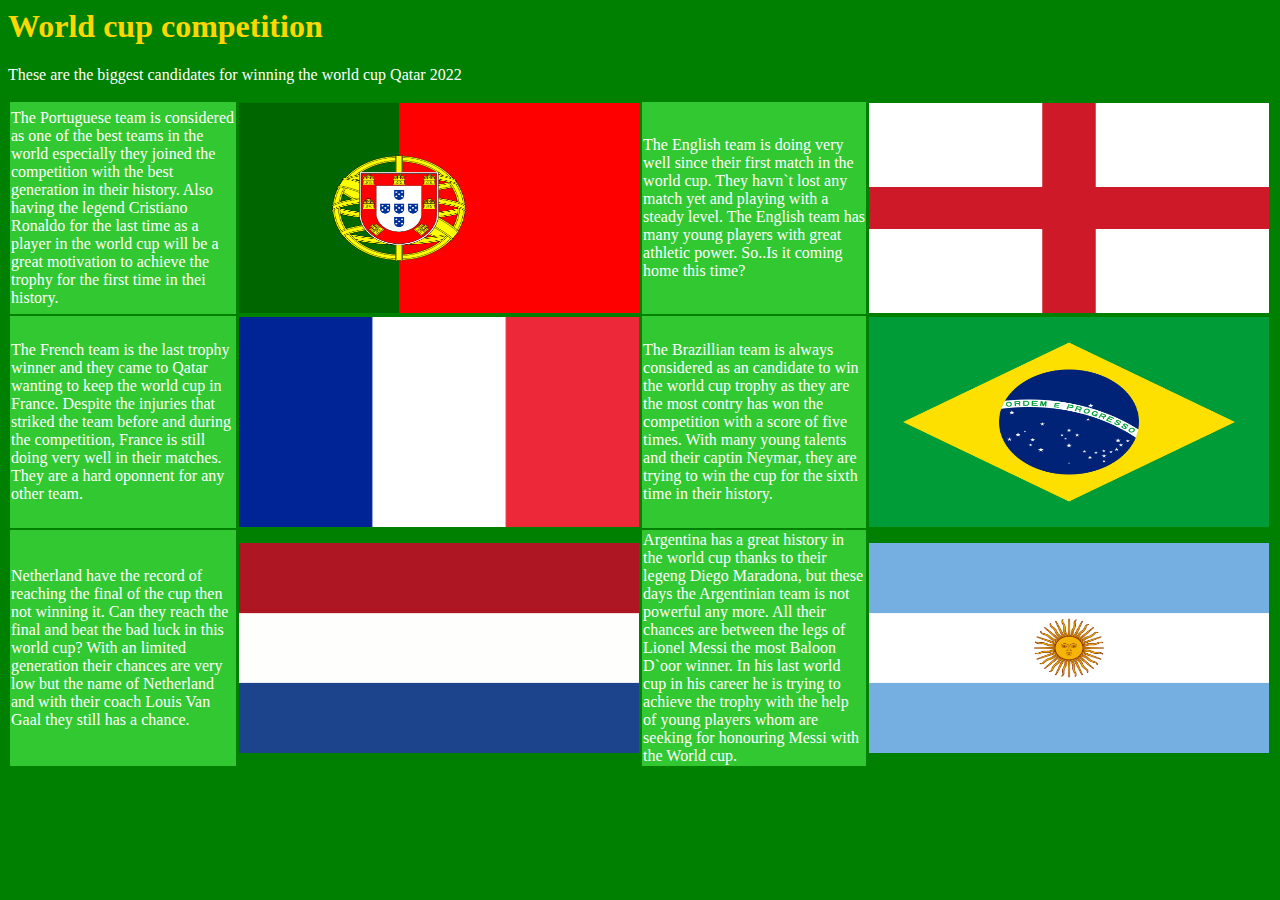
<file: Assignment 1/index.html>
<html>

<head>
</head>

<body style="background-color:green ;">
    <h1 style="color:gold ;">World cup competition</h1>
    <p style="color: white;">These are the biggest candidates for winning the world cup Qatar 2022</p>
    <table>
        <tr>
            <td style="color: white; background-color:rgb(49, 200, 49) ;" width="400" height="210">
                The Portuguese team is considered as one of the best teams in the world especially they joined the
                competition with the best generation in their history. Also having the legend Cristiano Ronaldo for the
                last time as a player in the world cup will be a great motivation to achieve the trophy for the first
                time in thei history.
            </td>
            <td>
                <img src="imgs/Flag_of_Portugal.svg.png" alt="Portugal" width="400" height="210">
            </td>
            <td style="color: white; background-color:rgb(49, 200, 49) ;" width="400" height="210">
                The English team is doing very well since their first match in the world cup. They havn`t lost any match
                yet and playing with a steady level. The English team has many young players with great athletic power.
                So..Is it coming home this time?
            </td>
            <td>
                <img src="imgs/1200px-Flag_of_England_(3-2).svg.png" alt="England" width="400" height="210">
            </td>
        </tr>
        <tr>
            <td style="color: white; background-color:rgb(49, 200, 49) ;" width="400" height="210">
                The French team is the last trophy winner and they came to Qatar wanting to keep the world cup in
                France. Despite the injuries that striked the team before and during the competition, France is still
                doing very well in their matches. They are a hard oponnent for any other team.
            </td>
            <td>
                <img src="imgs/Flag_of_France.png" alt="France" width="400" height="210">
            </td>
            <td style="color: white; background-color:rgb(49, 200, 49) ;" width="400" height="210">
                The Brazillian team is always considered as an candidate to win the world cup trophy as they are the
                most contry has won the competition with a score of five times. With many young talents and their captin
                Neymar, they are trying to win the cup for the sixth time in their history.
            </td>
            <td>
                <img src="imgs/1280px-Flag_of_Brazil.svg.png" alt="Brazil" width="400" height="210">
            </td>
        </tr>

        <tr>
            <td style="color: white; background-color:rgb(49, 200, 49) ;" width="400" height="210">
                Netherland have the record of reaching the final of the cup then not winning it. Can they reach the
                final and beat the bad luck in this world cup?
                With an limited generation their chances are very low but the name of Netherland and with their coach
                Louis Van Gaal they still has a chance.
            </td>
            <td>
                <img src="imgs/Flag_of_the_Netherlands.png" alt="Netherlands" width="400" height="210">
            </td>
            <td style="color: white; background-color:rgb(49, 200, 49) ;" width="400" height="210">
                Argentina has a great history in the world cup thanks to their legeng Diego Maradona, but these days the
                Argentinian team is not powerful any more. All their chances are between the legs of Lionel Messi the
                most Baloon D`oor winner. In his last world cup in his career he is trying to achieve the trophy with
                the help of young players whom are seeking for honouring Messi with the World cup.
            </td>
            <td>
                <img src="imgs/Flag_of_Argentina.svg.png" alt="Argentina" width="400" height="210">
            </td>
        </tr>




    </table>
</body>

</html>
</file>
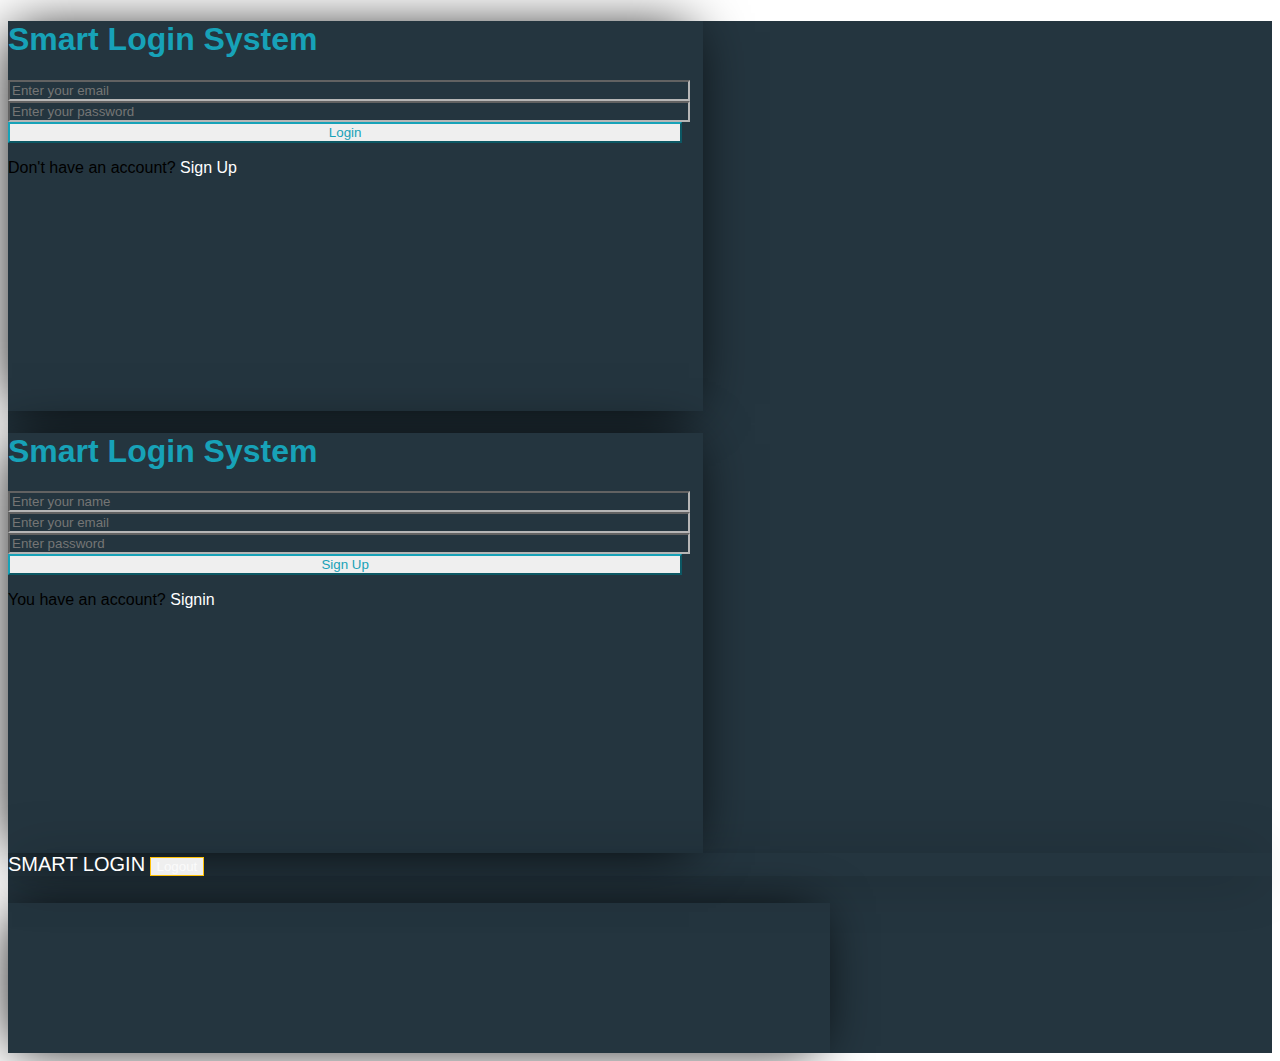
<file: assignment 10/index.html>
<!DOCTYPE html>
<html lang="en">

<head>
  <meta charset="UTF-8" />
  <meta http-equiv="X-UA-Compatible" content="IE=edge" />
  <meta name="viewport" content="width=device-width, initial-scale=1.0" />
  <title>Login</title>
  <link href="https://cdn.jsdelivr.net/npm/bootstrap@5.0.2/dist/css/bootstrap.min.css" rel="stylesheet"
    integrity="sha384-EVSTQN3/azprG1Anm3QDgpJLIm9Nao0Yz1ztcQTwFspd3yD65VohhpuuCOmLASjC" crossorigin="anonymous" />
  <link rel="stylesheet" href="css/all.min.css" />
  <link rel="stylesheet" href="css/style.css" />
</head>

<body>

  <div class="cards d-flex justify-content-center vh-100">
    <div class="login mt-5 d-flex text-center flex-column gap-3 p-5" style="background-color: var(--main-color);"
      id="loginCard">
      <h1>Smart Login System</h1>
      <div class="form-contents d-flex flex-column gap-3 position-relative  translate-middle-x">
        <input type="text" placeholder="Enter your email" class="form-control"
          style="background-color: var(--main-color);" id="emailLogin">
        <input type="password" placeholder="Enter your password" class="form-control"
          style="background-color: var(--main-color);" id="passwordLogin">
        <div id="loginMsg"></div>
        <button id="loginBtn" class="btn mt-1">Login</button>
      </div>

      <p class="text-white fs-6  mt">Don't have an account? <span class="btn" id="login">Sign Up</span></p>
    </div>

    <div class="signUp mt-5 d-none text-center flex-column gap-3 p-5" style="background-color: var(--main-color);"
      id="signUpCard">
      <h1>Smart Login System</h1>
      <div class="form-contents d-flex flex-column gap-3 position-relative translate-middle-x" id="signUpForm">
        <input type="text" placeholder="Enter your name" class="form-control"
          style="background-color: var(--main-color);" id="nameSignUp">
        <input type="text" placeholder="Enter your email" class="form-control"
          style="background-color: var(--main-color);" id="emailSignUp">
        <input type="password" placeholder="Enter password" class="form-control"
          style="background-color: var(--main-color);" id="passwordSignUp">
        <div id="signUpMsg"></div>
        <button id="signUpBtn" class="btn mt-1">Sign Up</button>
      </div>

      <p class="text-white fs-6  mt">You have an account? <span class="btn" id="signUp">Signin</span></p>
    </div>

    <div class="home container d-none justify-content-center align-content-center vh-100" id="home">
      <div class="navbar position-fixed fixed-top p-3">
        <div class="container">
          <a href="">SMART LOGIN</a>
          <button class="btn" id="logoutBtn">Logout</button>
        </div>
      </div>

      <div class="welcome d-flex position-relative  ">
        <h1 class="position-absolute  top-50 translate-middle-y" id="welcomeName"> </h1>
      </div>

    </div>

  </div>



  <script src="main.js"></script>
</body>

</html>
</file>
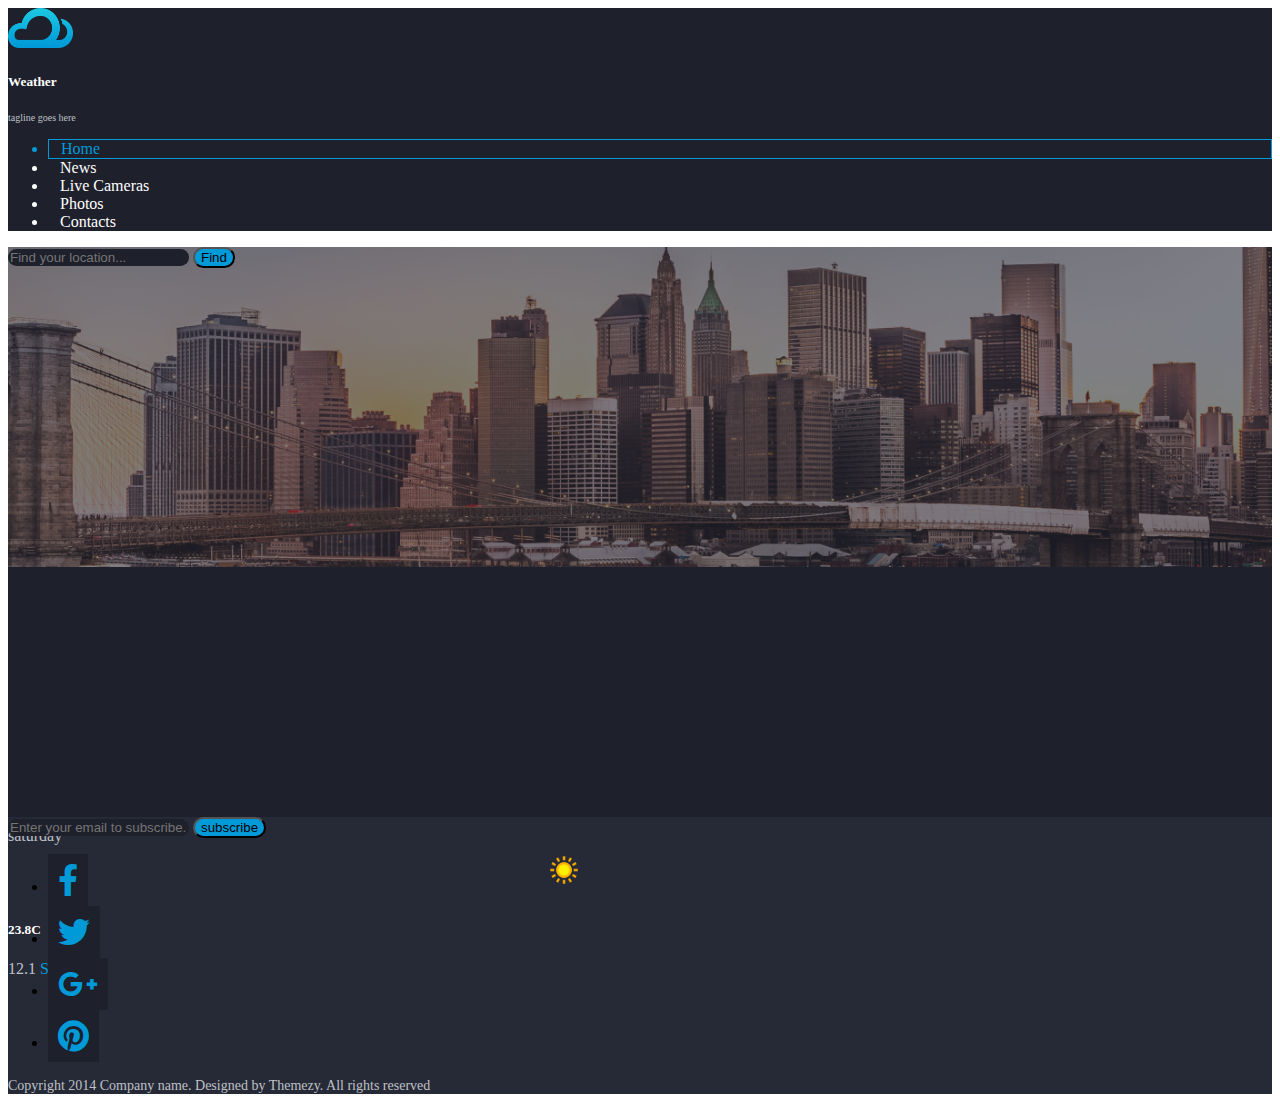
<file: assignment 11/index.html>
<!DOCTYPE html>
<html lang="en">

<head>
  <meta charset="UTF-8" />
  <meta http-equiv="X-UA-Compatible" content="IE=edge" />
  <meta name="viewport" content="width=device-width, initial-scale=1.0" />
  <title>Weather</title>
  <link href="https://cdn.jsdelivr.net/npm/bootstrap@5.0.2/dist/css/bootstrap.min.css" rel="stylesheet"
    integrity="sha384-EVSTQN3/azprG1Anm3QDgpJLIm9Nao0Yz1ztcQTwFspd3yD65VohhpuuCOmLASjC" crossorigin="anonymous" />
  <link rel="stylesheet" href="css/all.min.css" />
  <link rel="stylesheet" href="css/style.css" />
</head>

<body>

  <nav class="navbar p-4" style="background-color: #1E202B;">
    <div class="container d-flex justify-content-between">

      <div class="logo"><a class="navbar-brand d-flex justify-content-center align-content-center" href="#">
          <img src="img/logo@2x.png" alt="logo" width="65" height="40">
          <div class="logo-info ms-3">
            <h5 class="fs-6 fw-bold" style="color: white;">Weather</h5>
            <p style="font-size: 10px; color: rgb(191, 193, 200);">tagline goes here</p>
          </div>
        </a></div>

      <div class="navbar-links">
        <ul class=" d-flex justify-content-between gap-5 list-unstyled">
          <a href="">
            <li class="active-link rounded-pill">Home</li>
          </a>
          <a href="">
            <li class="rounded-pill">News</li>
          </a>
          <a href="">
            <li class="rounded-pill">Live Cameras</li>
          </a>
          <a href="">
            <li class="rounded-pill">Photos</li>
          </a>
          <a href="">
            <li class="rounded-pill">Contacts</li>
          </a>
        </ul>
      </div>

    </div>
  </nav>

  <div class="cover-pic">
    <div class="inbut-bar d-flex justify-content-center position-relative">
      <input type="text" class="form-control w-75 p-3"
        style="background-color: #1E202B;  border-radius: 30px; border: none;" placeholder="Find your location..." id="find">
      <button class="btn text-white px-4 position-relative"
        style="border-radius: 20px; background-color: #009AD8;">Find</button>
    </div>
  </div>

  <div style="background-color: #1E202B; height: 250px;">
    <div class="weather d-flex position-relative justify-content-center">

      <div class="day1 w-25 " id="day1">
       
      </div>
      <div class="day2 w-25 text-center" id="day2">
       
      </div>
      <div class="day3 w-25 text-center"  id="day3">
        <div class="header p-2 rounded-end" style="background-color: #2D303D; color: rgb(191, 193, 200);">saturday</div>
        <div class="info d-flex flex-column gap-3 p-5 justify-content-center text-center"
          style="background-color: #323544;">
          <img src="img/113.png" alt="">
          <h5 style="color: white;">23.8C</h5>
          <span style="color: rgb(191, 193, 200);">12.1</span>
          <span style="color: #009AD8;">Sunny</span>
        </div>
      </div>
    </div>


  </div>


  <footer style="background-color: #262936;" class="p-5">
    <div class="container">
      <div class="row">
        <div class=" col-md-8">
          <div class="inbut-bar d-flex">
            <input type="text" class="form-control w-75 p-3"
              style="background-color: #1E202B;  border-radius: 30px; border: none;"
              placeholder="Enter your email to subscribe...">
            <button class="btn text-white py-1 px-2 position-relative"
              style="border-radius: 20px; background-color: #009AD8;">subscribe</button>
          </div>
        </div>
        <div class="col-md-4">
          <ul class="icons d-flex gap-3 list-unstyled">
            <li> <i class="fab fa-facebook-f fa-2x rounded-circle btn"></i></li>
            <li><i class="fab fa-twitter fa-2x rounded-circle btn"></i></li>
            <li> <i class="fab fa-google-plus-g fa-2x rounded-circle btn"></i></li>
            <li><i class="fab fa-pinterest fa-2x rounded-circle btn"></i></li>
          </ul>
        </div>
      </div>
      <p style="color: rgb(191, 193, 200); font-size: 14px;">
        Copyright 2014 Company name. Designed by Themezy. All rights reserved</p>
    </div>
  </footer>

  

  <script src="main.js"></script>
</body>

</html>
</file>
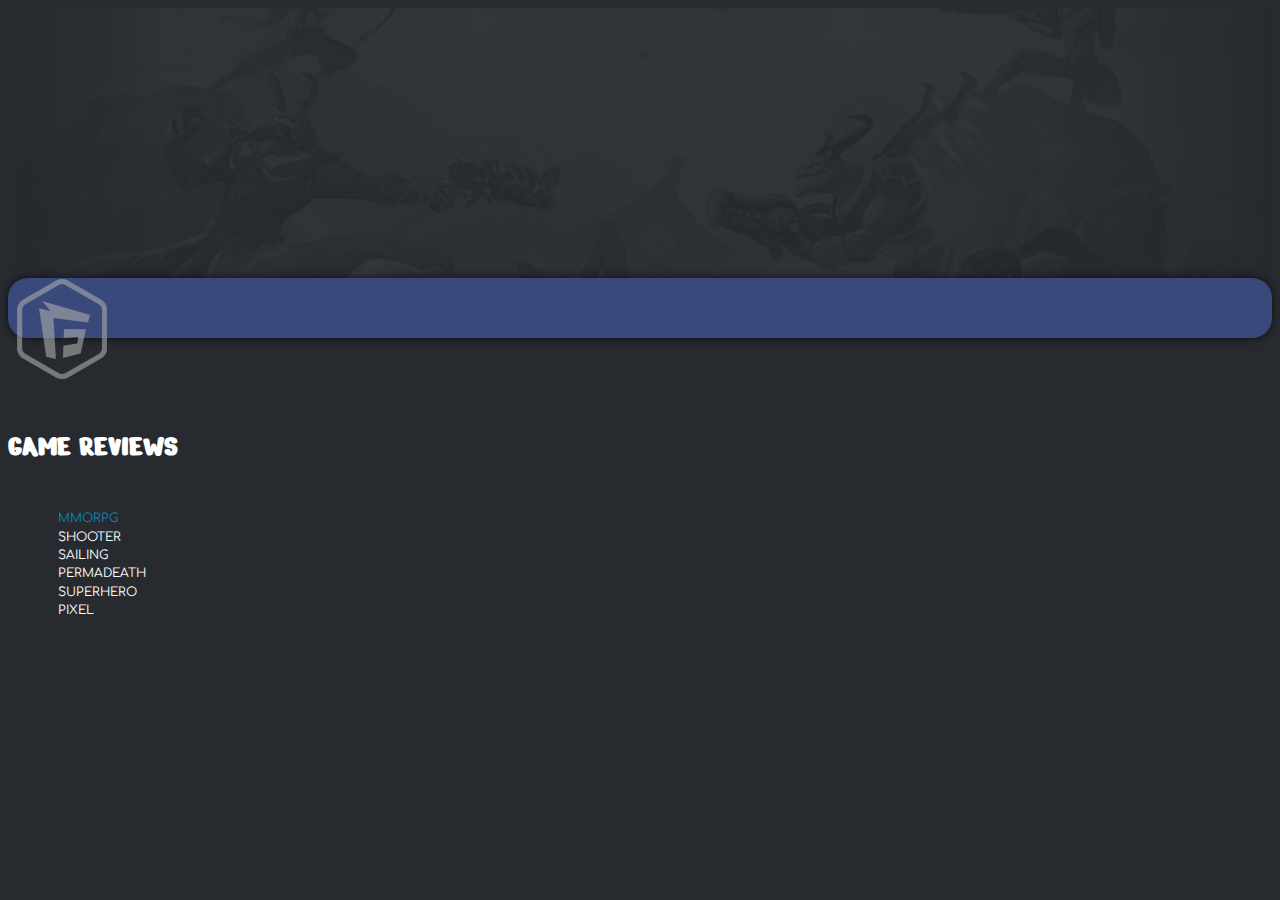
<file: assignment 12/index.html>
<!DOCTYPE html>
<html lang="en">

<head>
  <meta charset="UTF-8" />
  <meta http-equiv="X-UA-Compatible" content="IE=edge" />
  <meta name="viewport" content="width=device-width, initial-scale=1.0" />
  <title>Games</title>
  <link href="https://cdn.jsdelivr.net/npm/bootstrap@5.0.2/dist/css/bootstrap.min.css" rel="stylesheet"
    integrity="sha384-EVSTQN3/azprG1Anm3QDgpJLIm9Nao0Yz1ztcQTwFspd3yD65VohhpuuCOmLASjC" crossorigin="anonymous" />
  <link href="https://fonts.googleapis.com/css2?family=Comfortaa&family=Nerko+One&display=swap" rel="stylesheet">
  <link rel="stylesheet" href="css/all.min.css" />
  <link rel="stylesheet" href="css/style.css" />
</head>

<body>

  <div class="site-cover d-none">
  </div>

  <nav class="d-flex justify-content-between p-2 align-items-center position-sticky navbar-expand-lg z-3 col-lg-9 "
    id="navbar">

    <div class="logo h-100 d-flex align-items-center">
      <img src="img/logo-sm.png" alt="" class=" h-100">
      <h5 class="navbar-branan text-uppercase">GAME REVIEWS</h5>
    </div>

    <ul class="nav-links d-flex  align-items-center small mt-3" id="categories">
      <li id="mmorpg" class="active btn">MMORPG</li>
      <li id="shooter" class=" btn">SHOOTER</li>
      <li id="sailing" class=" btn">SAILING</li>
      <li id="permadeath" class=" btn">PERMADEATH</li>
      <li id="superhero" class=" btn">SUPERHERO</li>
      <li id="pixel" class=" btn">PIXEL<a href="" id="pixel"></a></li>
    </ul>

  </nav>

  <section class="games container  my-5">
    <div class="row g-4 d-flex" id="gamesData">

    </div>
  </section>

  <section class="gamedetails start-0 end-100 container p-4 ">
    <div class="row d-none" id="gameInfo">

    </div>

  </section>

  <script src="main.js" type="module"></script>
</body>

</html>
</file>
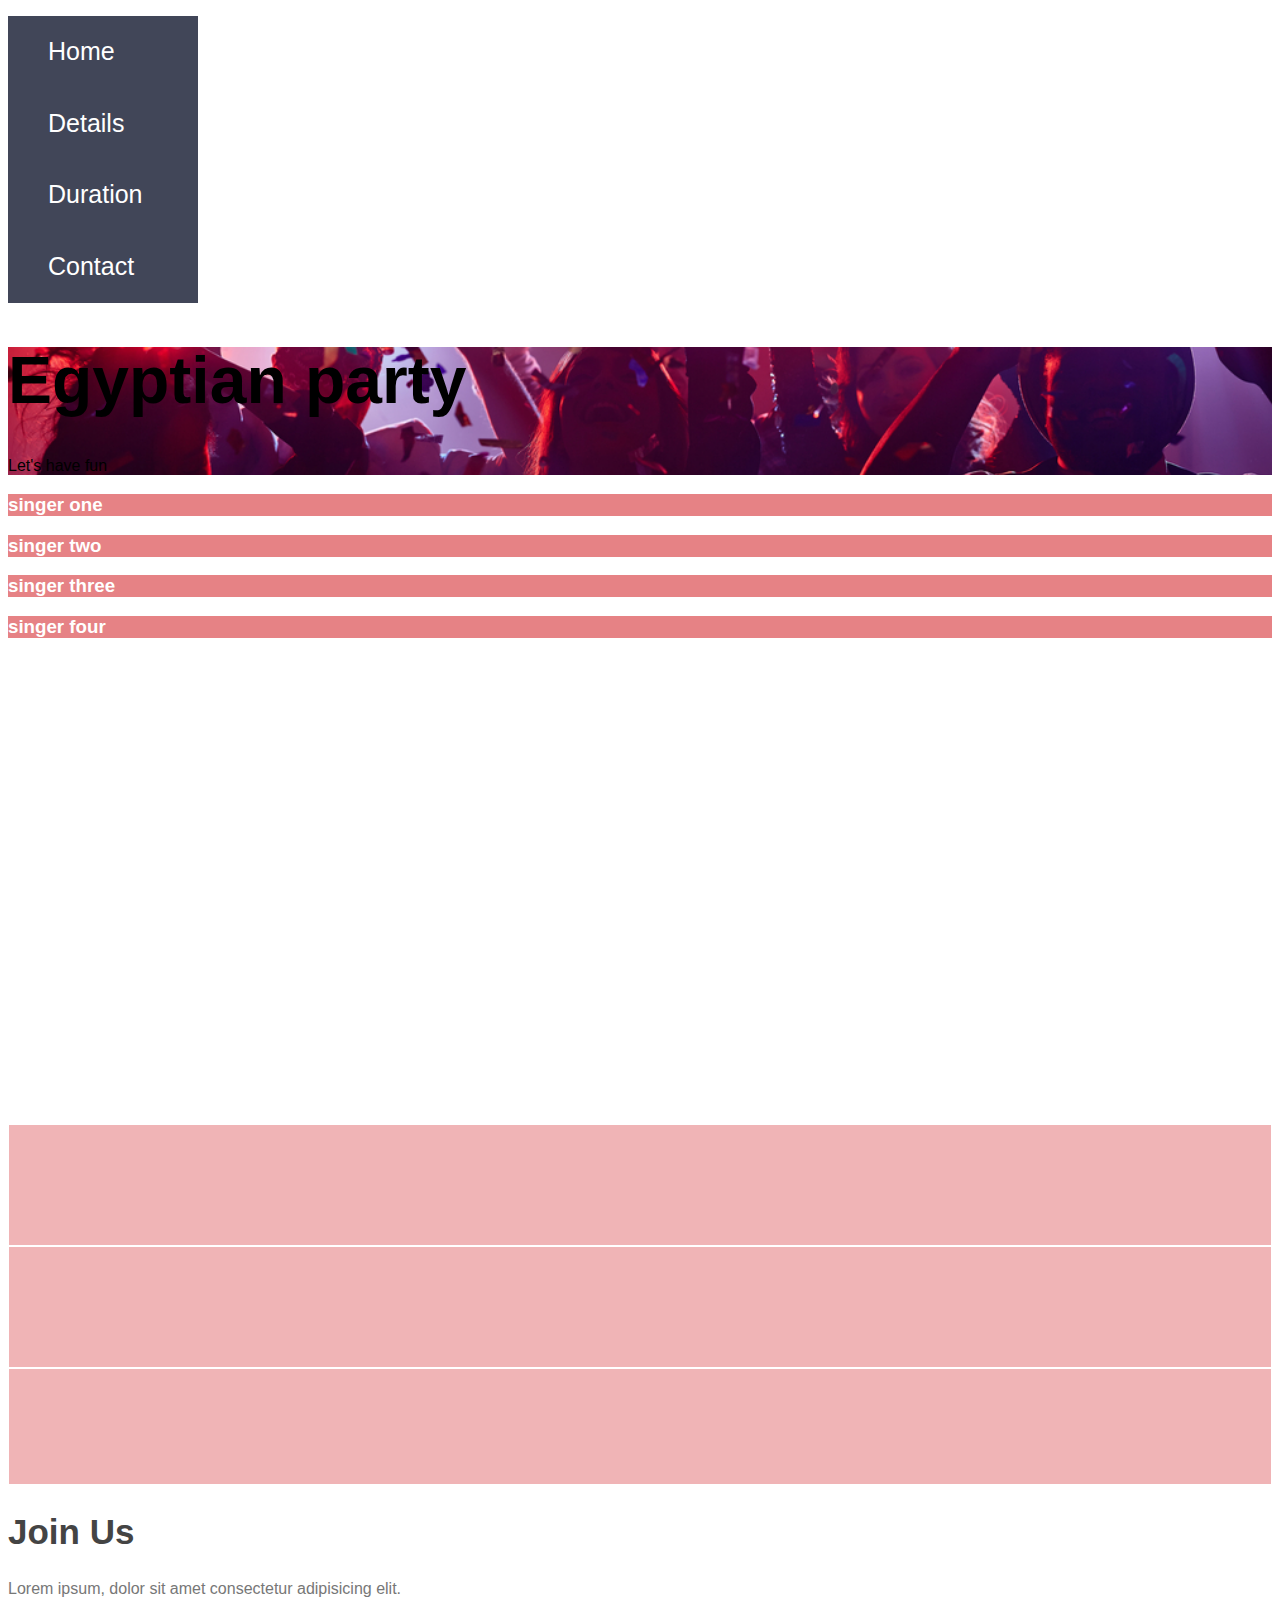
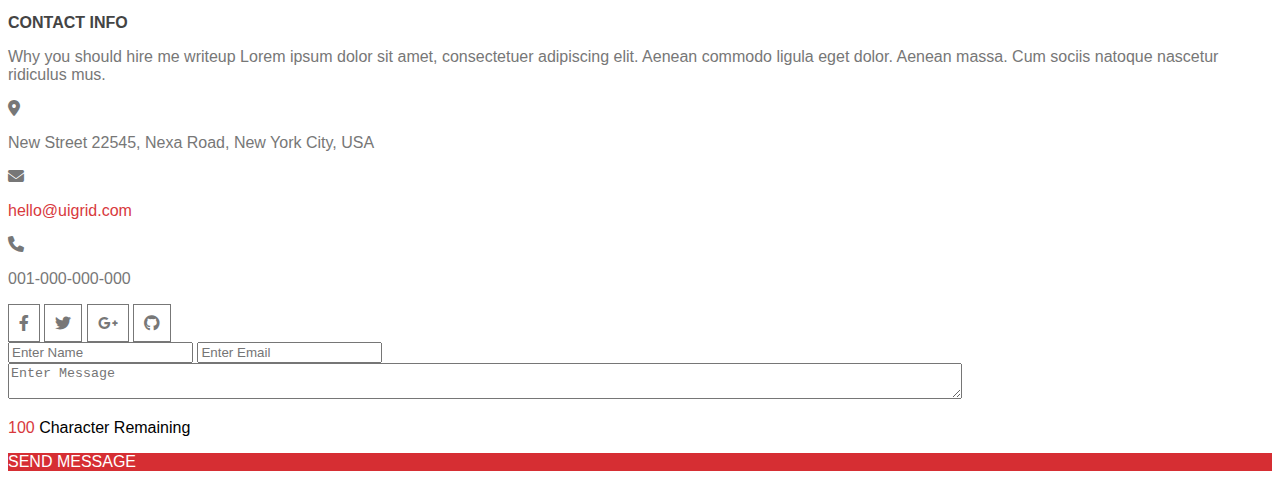
<file: assignment 13/index.html>
<!DOCTYPE html>
<html lang="en">

<head>
  <meta charset="UTF-8" />
  <meta http-equiv="X-UA-Compatible" content="IE=edge" />
  <meta name="viewport" content="width=device-width, initial-scale=1.0" />
  <title>Jquery</title>
  <link href="https://cdn.jsdelivr.net/npm/bootstrap@5.0.2/dist/css/bootstrap.min.css" rel="stylesheet"
    integrity="sha384-EVSTQN3/azprG1Anm3QDgpJLIm9Nao0Yz1ztcQTwFspd3yD65VohhpuuCOmLASjC" crossorigin="anonymous" />
  <link rel="stylesheet" href="css/all.min.css" />
  <link rel="stylesheet" href="css/style.css" />
</head>

<body>

  <div id="navigation" class="vh-100 position-fixed">
    <div id="myNav">
      <a href="" class="text-white p-4"><i class="fa-solid fa-xmark fs-4"></i></a>
      <ul class="mt-5">
        <li>
          <a href="#home">Home</a>
        </li>
        <li>
          <a href="#singers">Details</a>
        </li>
        <li>
          <a href="#duration">Duration</a>
        </li>
        <li>
          <a href="#contact">Contact</a>
        </li>
      </ul>
    </div>

    <div id="open">
      <a href="" class="d-flex justify-content-between text-white"><i class="fa-solid fa-bars fa-2x"></i>
        <h3>Open</h3>
      </a>
    </div>

  </div>



  <section id="home" class="w-100 vh-100 d-flex justify-content-center flex-column align-items-center text-white">
    <h1 style="font-size: 66px; font-weight: 500px; line-height: 66px;">Egyptian party</h1>
    <p>Let's have fun</p>
  </section>



  <section id="singers" class=" d-flex justify-content-center align-items-center flex-column w-50">
    <div class="text-center w-100 text-white">
      <a href="" id="singer1">
        <h3 class="p-1">singer one</h3>
      </a>
      <p class="p-1" id="singer1p">Lorem ipsum dolor, sit amet consectetur adipisicing elit. Placeat tenetur, delectus
        distinctio dolorem a quidem
        molestiae iste dolore itaque nostrum enim aliquid. Quia, officiis aliquam laborum obcaecati porro explicabo
        temporibus?</p>
    </div>
    <div class="text-center w-100 text-white ">
      <a href="" id="singer2">
        <h3 class="p-1">singer two</h3>
      </a>
      <p class="p-1" id="singer2p">Lorem ipsum dolor, sit amet consectetur adipisicing elit. Placeat tenetur, delectus
        distinctio dolorem a quidem
        molestiae iste dolore itaque nostrum enim aliquid. Quia, officiis aliquam laborum obcaecati porro explicabo
        temporibus?</p>
    </div>
    <div class="text-center w-100 text-white">
      <a href="" id="singer3">
        <h3 class="p-1">singer three</h3>
      </a>
      <p class="p-1" id="singer3p">Lorem ipsum dolor, sit amet consectetur adipisicing elit. Placeat tenetur, delectus
        distinctio dolorem a quidem
        molestiae iste dolore itaque nostrum enim aliquid. Quia, officiis aliquam laborum obcaecati porro explicabo
        temporibus?</p>
    </div>
    <div class="text-center w-100 text-white">
      <a href="" id="singer4">
        <h3 class="p-1">singer four</h3>
      </a>
      <p class="p-1" id="singer4p">Lorem ipsum dolor, sit amet consectetur adipisicing elit. Placeat tenetur, delectus
        distinctio dolorem a quidem
        molestiae iste dolore itaque nostrum enim aliquid. Quia, officiis aliquam laborum obcaecati porro explicabo
        temporibus?</p>
    </div>
  </section>


  <section id="duration" class=" mb-5 d-flex justify-content-center gap-5 align-items-center">
    <div id="days"></div>
    <div id="hours"></div>
    <div id="minutes"></div>
    <div id="seconds"></div>
  </section>


  <section id="contact" class="p-5 d-flex mt-5">

    <div class="contactInfo d-flex flex-column w-75 p-2">
      <h2 style="color: rgb(68, 68, 68); font-size: 35px; line-height: 38px; font-weight: 700px;">Join Us</h2>
      <p style="color: rgb(119, 119, 119)">Lorem ipsum, dolor sit amet consectetur adipisicing elit.</p>

      <strong class="py-2" style="color: rgb(68, 68, 68)">CONTACT INFO</strong>

      <p style="color: rgb(119, 119, 119)">Why you should hire me writeup Lorem ipsum dolor sit amet, consectetuer
        adipiscing elit. Aenean commodo ligula
        eget dolor. Aenean massa. Cum sociis natoque nascetur ridiculus mus.</p>

      <div class="contacts d-flex flex-column mt-5">

        <div class="contact1 d-flex gap-5 my-2" style="color: rgb(119, 119, 119)">
          <i class="fa-solid fa-location-dot"></i>
          <p>New Street 22545, Nexa Road, New York City, USA</p>
        </div>

        <div class="contact2 d-flex gap-5 my-2">
          <i class="fa-solid fa-envelope" style="color: rgb(119, 119, 119)"></i>
          <p style="color: #D8393D;">hello@uigrid.com</p>
        </div>

        <div class="contact3 d-flex gap-5 my-2" style="color: rgb(119, 119, 119)">
          <i class="fa-solid fa-phone"></i>
          <p> 001-000-000-000</p>
        </div>

      </div>

      <div class="icons d-flex gap-4 mt-5">
        <a href=""> <i class="fa-brands fa-facebook-f"></i></a>
        <a href=""> <i class="fa-brands fa-twitter"></i></a>
        <a href=""> <i class="fa-brands fa-google-plus-g"></i></a>
        <a href=""><i class="fa-brands fa-github"></i></a>

      </div>
    </div>

    <div class="form w-75">
      <form action="">
        <input type="text" placeholder="Enter Name" class="form-control p-2 w-75 my-4">
        <input type="email" placeholder="Enter Email" class="form-control p-2 w-75 ">
        <textarea class="my-4 p-2" placeholder="Enter Message"></textarea>
        <p><span id="remainingChars" style="color: #D8393D;">100 </span>Character Remaining</p>
        <div class="btn">SEND MESSAGE</div>
      </form>
    </div>
  </section>


  <script src="js/jquery-3.6.4.min.js"></script>
  <script src="js/main.js"></script>
</body>

</html>
</file>
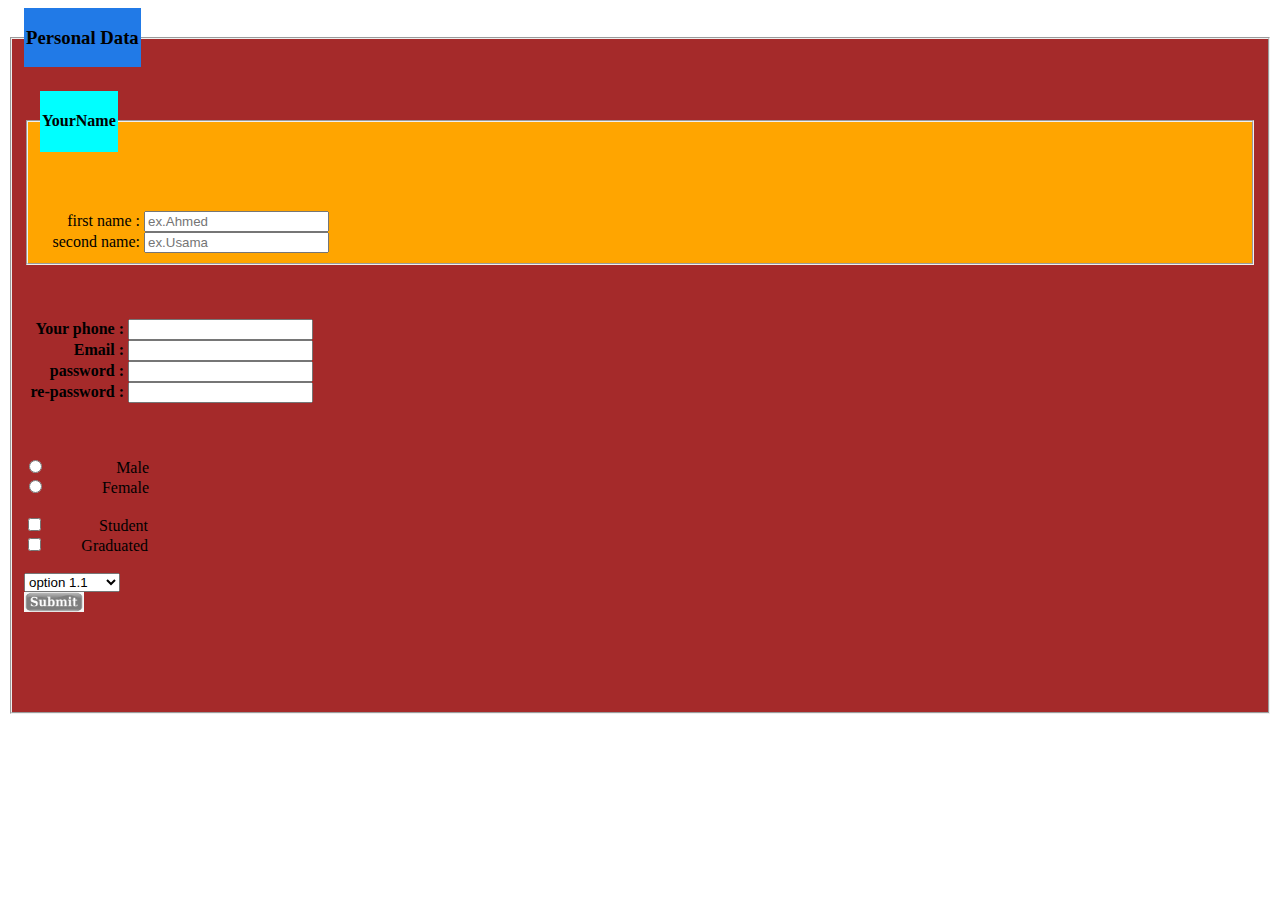
<file: Assignment 2/index.html>
<html>

<head>
    <style>
        label {
            display: inline-block;
            width: 100px;
            text-align: right;
        }
    </style>
</head>

<body>
    <form>
        <fieldset style="background-color: brown;">
            <legend style="background-color: rgb(33, 122, 231);">
                <h3>Personal Data</h3>
            </legend>

            <br>
            <fieldset style="background-color: orange;">
                <legend style="background-color: aqua;">
                    <h4>YourName</h4>
                </legend>
                <br><br><br>
                <label for="firstname">first name :</label>
                <input type="text" placeholder="ex.Ahmed" id="firstname" name="firstname">
                <br>
                <label for="secondname">second name:</label>
                <input type="text" placeholder="ex.Usama" id="secondname" name="secondname">
            </fieldset>
            <br><br><br>

            <label for="phonenuber"><b>Your phone :</b></label>
            <input type="number" id="phonenuber" name="phonenuber">
            <br>

            <label for="email"><b>Email :</b></label>
            <input type="email" id="email" name="email">
            <br>

            <label for="password"><b>password :</b></label>
            <input type="password" id="password" name="password">
            <br>

            <label for="password"><b>re-password :</b></label>
            <input type="password" id="password" name="password">
            <br><br><br><br>

            <input type="radio" name="Gender" id="male" value="male">
            <label for="male">Male</label>
            <br>

            <input type="radio" name="Gender" id="female" value="female">
            <label for="female">Female</label>
            <br><br>

            <input type="checkbox" name="Status" id="student" value="student">
            <label for="student">Student</label>
            <br>

            <input type="checkbox" name="Status" id="graduated" value="graduated">
            <label for="graduated">Graduated</label>
            <br><br>

            <select name="Options">
                <Optgroup label="Group 1">
                    <option value="option 1.1">option 1.1</option>
                </Optgroup>
                <Optgroup label="Group 2">
                    <option value="option 2.1">option 2.1</option>
                    <option value="option 2.2">option 2.2</option>
                </Optgroup>
                <Optgroup label="Group 3">
                    <option value="option 3.1">option 3.1</option>
                    <option value="option 3.2">option 3.2</option>
                    <option value="option 3.3">option 3.3</option>
                </Optgroup>
            </select>
            <br>

            <input type="image" src="10-102713_search-button-transparent-png-sticker-submit-button-transparent.png"
                width="60" height="20">
            <br><br><br><br><br><br>
        </fieldset>

    </form>
</body>

</html>
</file>
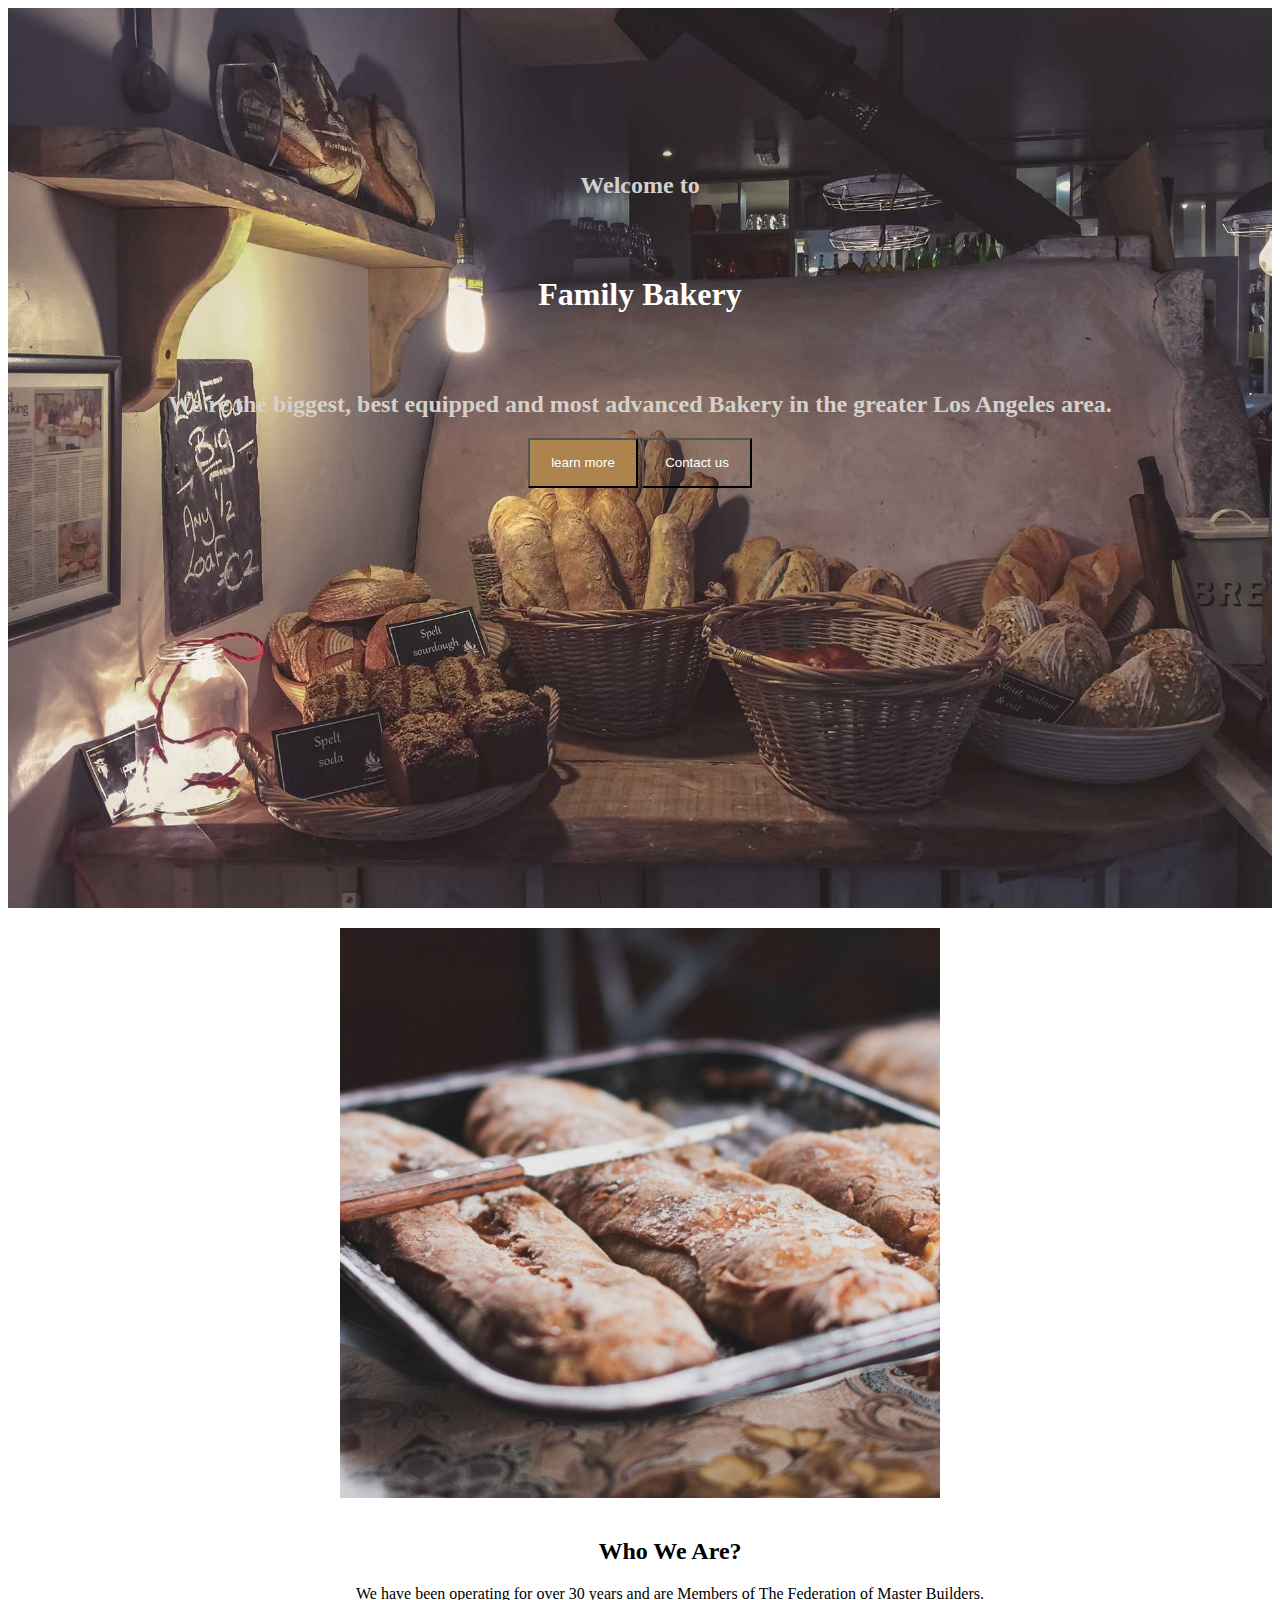
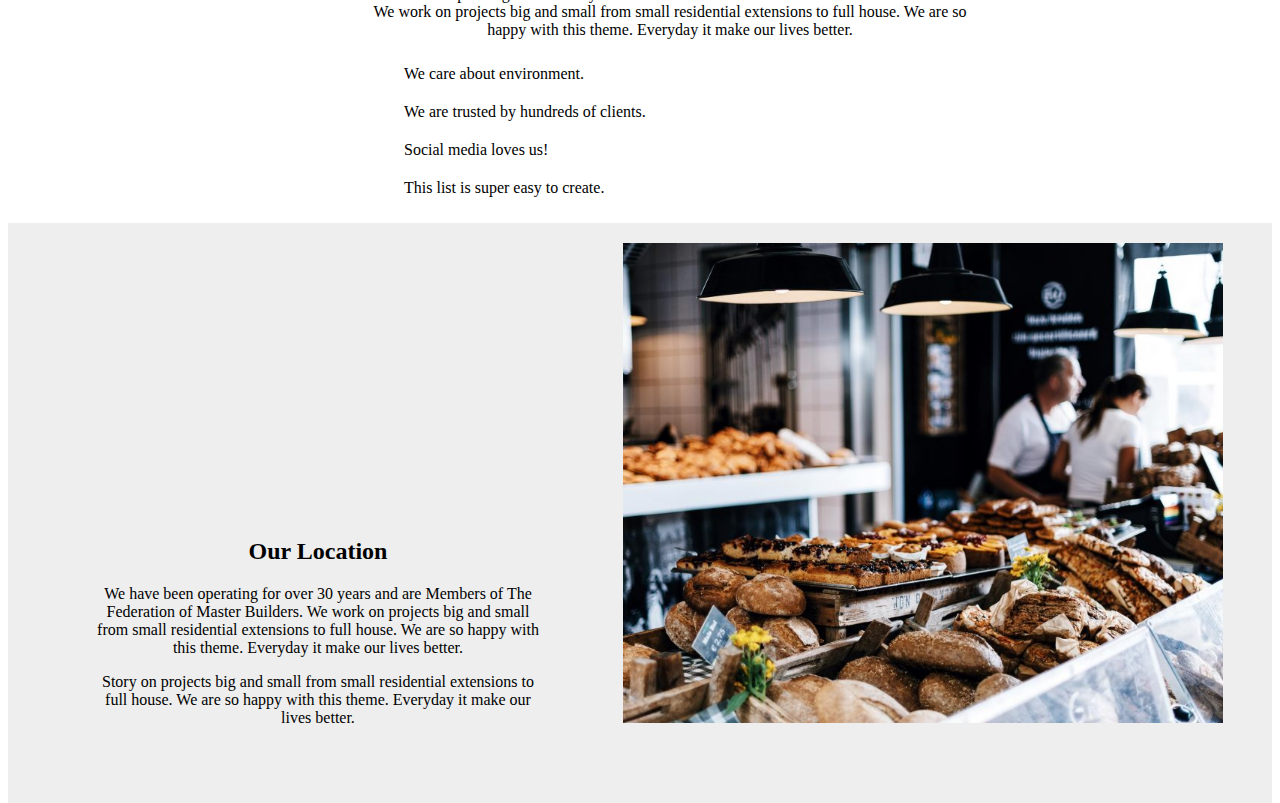
<file: Assignment 3/index.html>
<html>

<head>
    <link rel="stylesheet" href="style.css">
</head>

<body>

    <div class="home">
        <div class="home-content txt-align">
            <br><br><br><br><br><br><br><br>
            <h2>Welcome to</h2>
            <br><br>
            <h1>Family Bakery</h1>
            <br><br>
            <h2>We're the biggest, best equipped and most advanced Bakery in the greater Los Angeles area.</h2>
            <button class="learn">learn more</button>
            <button class="contact">Contact us</button>
        </div>
    </div>

    <div class="who-we-are txt-align ">


        <div class="who-we-are-img">
            <img src="images/alexandru-stavrica-170390-800x760.jpg" alt="Who We Are">
        </div>


        <div class="who-we-are-content ">
            <h2>Who We Are?</h2>
            <p>We have been operating for over 30 years and are Members of The Federation of Master
                Builders. We work on
                projects big and small from small residential extensions to full house. We are so happy with
                this theme.
                Everyday it make our lives better.</p>
            <div class="list">
                <ul type="none">
                    <li>We care about environment.</li>
                    <li>We are trusted by hundreds of clients.</li>
                    <li>Social media loves us!</li>
                    <li>This list is super easy to create.</li>
                </ul>
            </div>

        </div>

        </table>
    </div>

    <div class="our-location txt-align ">
        <div class="our-location-content ">
            <h2>Our Location</h2>
            <p>We have been operating for over 30 years and are Members of The Federation of Master Builders. We work on
                projects big and small from small residential extensions to full house. We are so happy with this theme.
                Everyday it make our lives better.</p>

            <p>Story on projects big and small from small residential extensions to full house. We are so happy with
                this theme. Everyday it make our lives better.</p>
        </div>
        <div class="our-location-img">
            <img src="images/full-2-800x640.jpg" alt="Our Location">
        </div>



    </div>

</body>

</html>
</file>
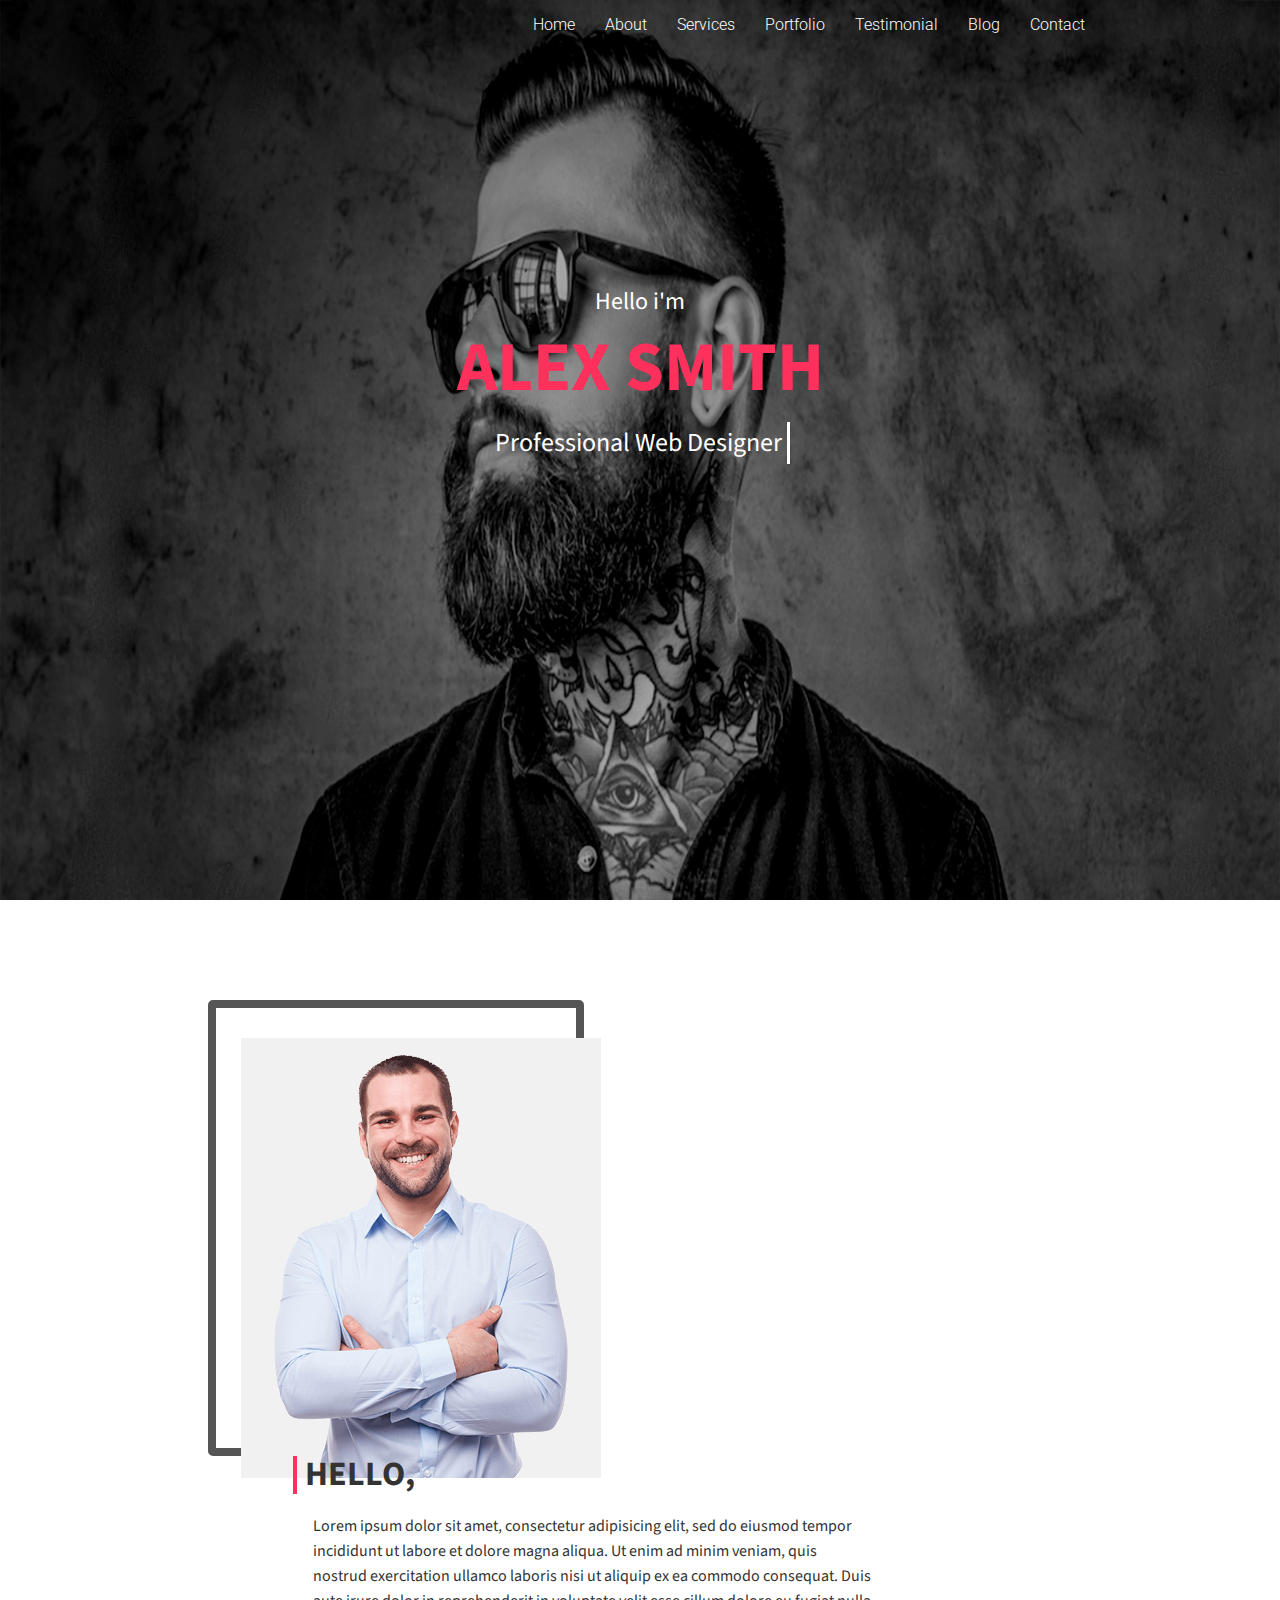
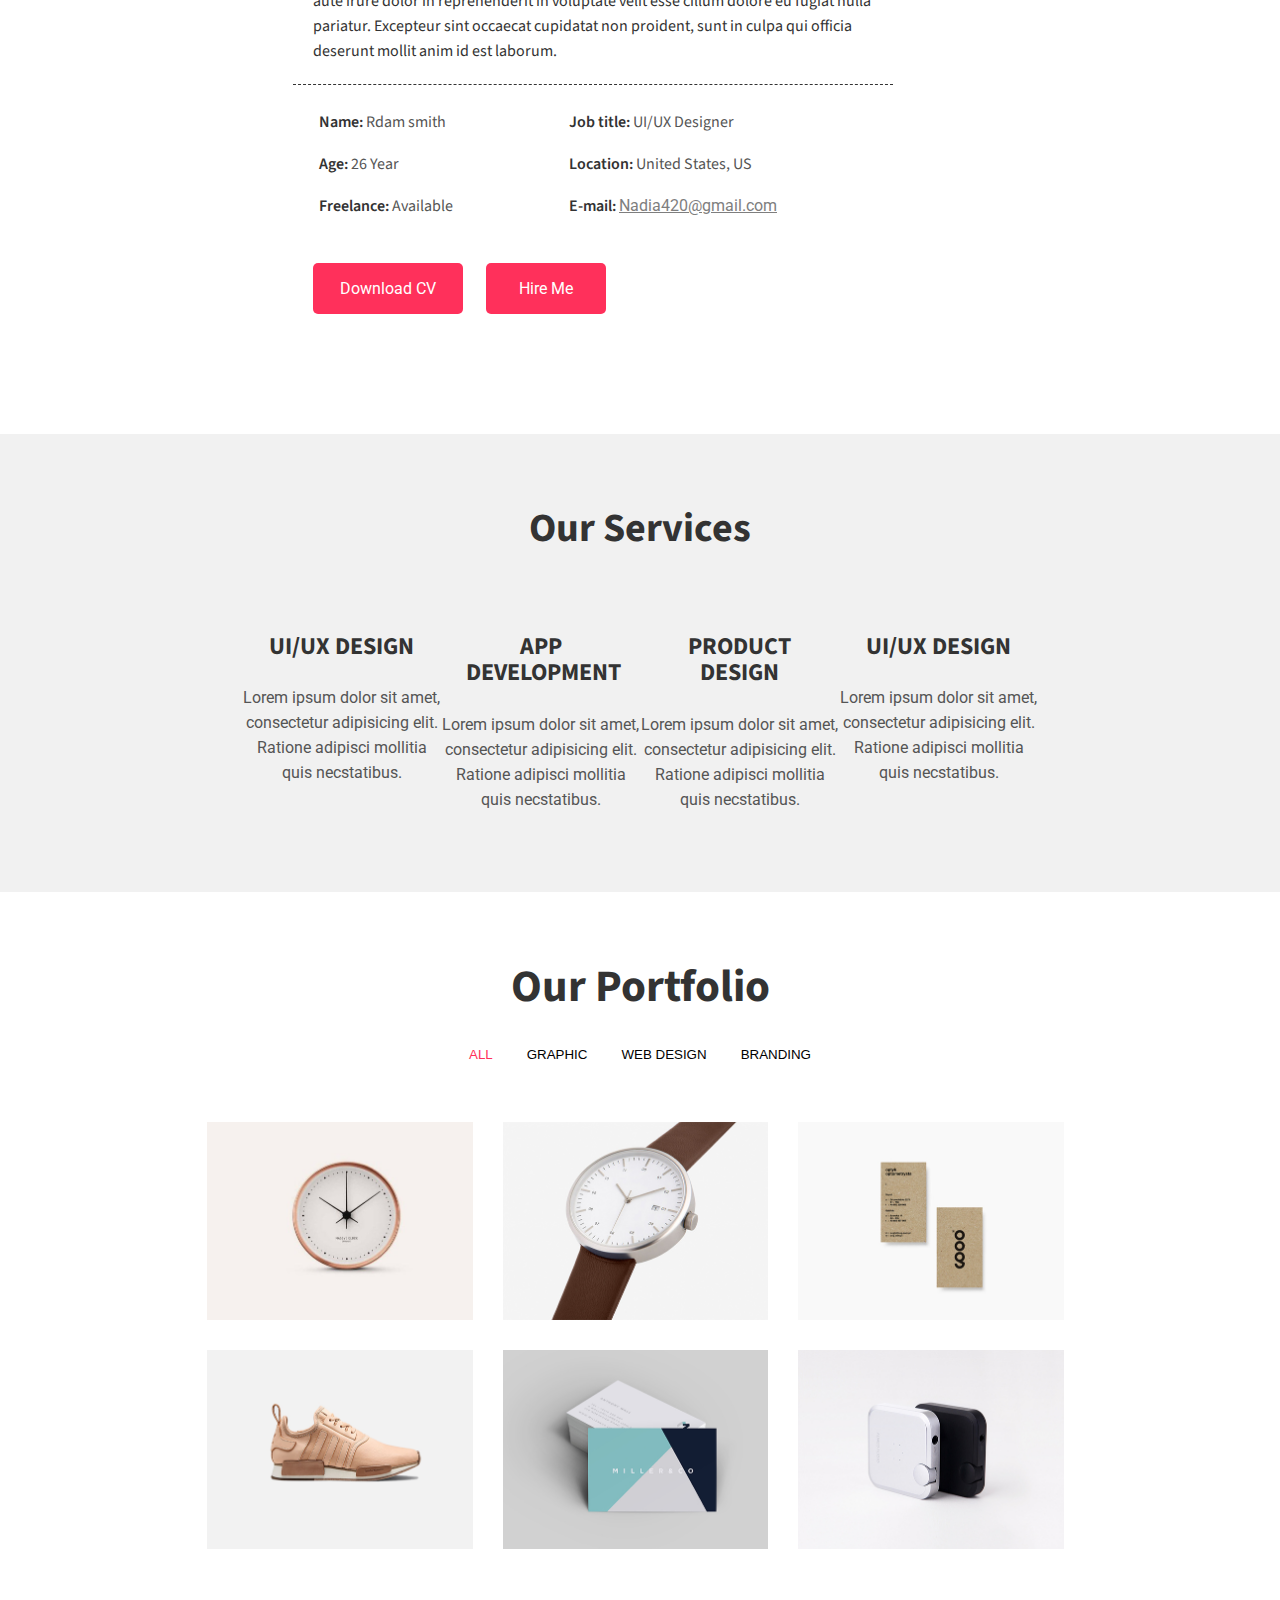
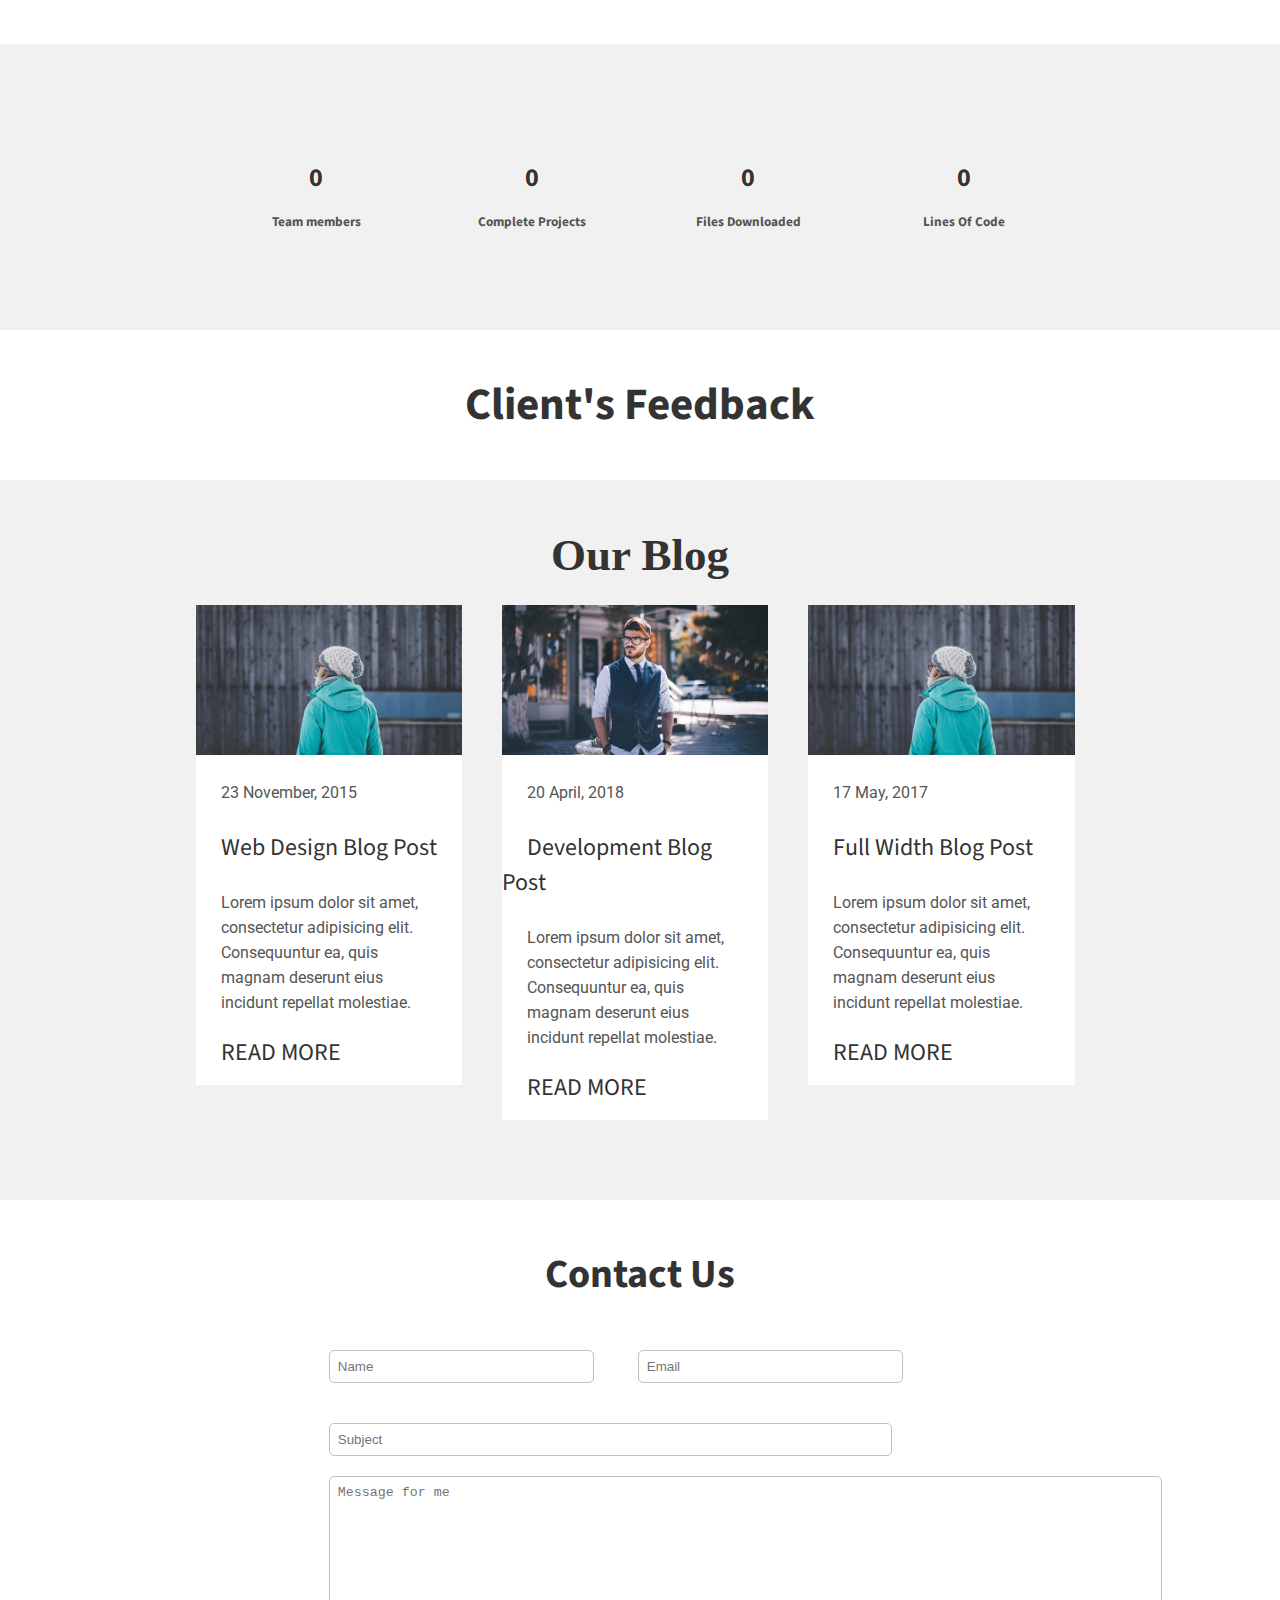
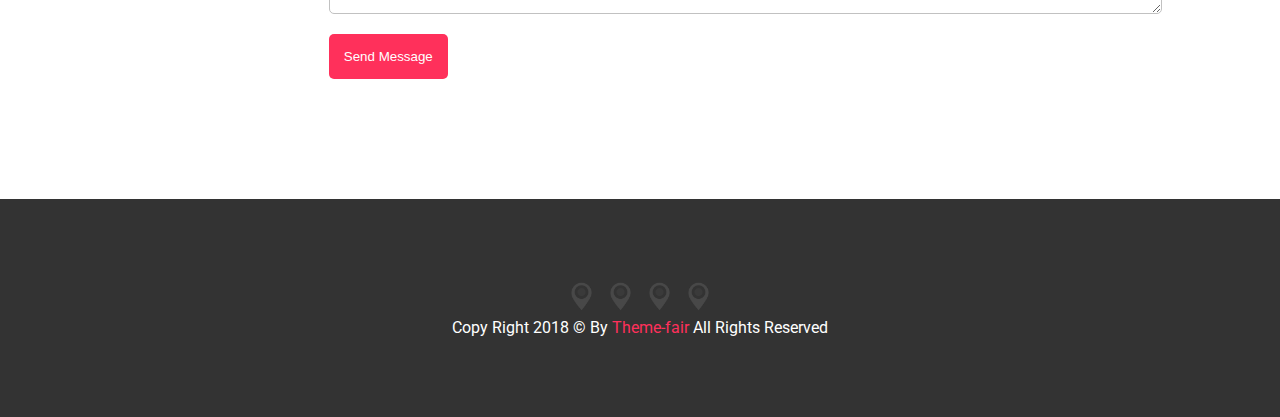
<file: Assignment 4/index.html>
<html>

<head>
    <link href="https://fonts.googleapis.com/css2?family=Roboto&family=Source+Sans+Pro&display=swap" rel="stylesheet">
    <link rel="stylesheet" href="style.css">
</head>

<body>

    <div class="home">
        <div class="navbar">
            <ul>
                <li>
                    <a href="">Home</a>
                </li>
                <li>
                    <a href="">About</a>
                </li>
                <li>
                    <a href="">Services</a>
                </li>
                <li>
                    <a href="">Portfolio</a>
                </li>
                <li>
                    <a href="">Testimonial</a>
                </li>
                <li>
                    <a href="">Blog</a>
                </li>
                <li>
                    <a href="">Contact</a>
                </li>
            </ul>
        </div>
        <div class="clr"></div>

        <div class="home-content center">
            <p class="p1">Hello i'm</p>
            <h1>ALEX SMITH</h1>
            <p class="p2">Professional Web Designer</p>
        </div>
    </div>

    <div class="about">
        <div class="container">


            <div class="inner-img">
                <img src="img/about/profile.jpg" alt="">
            </div>



            <div class="about-content">
                <h2>HELLO,</h2>

                <p>Lorem ipsum dolor sit amet, consectetur adipisicing elit, sed do eiusmod tempor incididunt ut labore
                    et dolore magna aliqua. Ut enim ad minim veniam, quis nostrud exercitation ullamco laboris nisi ut
                    aliquip ex ea commodo consequat. Duis aute irure dolor in reprehenderit in voluptate velit esse
                    cillum dolore eu fugiat nulla pariatur. Excepteur sint occaecat cupidatat non proident, sunt in
                    culpa qui officia deserunt mollit anim id est laborum.</p>

                <div class="about-lst">
                    <ul>
                        <div class="lst1">
                            <li><span>Name: </span> Rdam smith</li>
                            <li><span>Age: </span>26 Year</li>
                            <li><span>Freelance: </span>Available</li>
                        </div>

                        <div class="lst2">
                            <li><span>Job title: </span>UI/UX Designer</li>
                            <li><span>Location: </span> United States, US</li>
                            <li><span>E-mail: </span><a href="">Nadia420@gmail.com</a></li>
                        </div>
                        <div class="clr"></div>
                    </ul>
                </div>

                <div class="about-btns">
                    <button class="btn1"><a href="">Download CV</a></button>
                    <button class="btn2"><a href="">Hire Me</a></button>
                </div>

            </div>

        </div>
        <div class="clr"></div>
    </div>

    <div class="services">
        <div class="container">
            <h2 class="center">Our Services</h2>
            <div class="services-items center">
                <div class="item">
                    <h3>UI/UX DESIGN</h3>
                    <p>Lorem ipsum dolor sit amet, consectetur adipisicing elit. Ratione adipisci mollitia quis
                        necstatibus.
                    </p>
                </div>
                <div class="item">
                    <h3>APP DEVELOPMENT</h3>
                    <p>Lorem ipsum dolor sit amet, consectetur adipisicing elit. Ratione adipisci mollitia quis
                        necstatibus.
                    </p>
                </div>
                <div class="item">
                    <h3>PRODUCT DESIGN</h3>
                    <p>Lorem ipsum dolor sit amet, consectetur adipisicing elit. Ratione adipisci mollitia quis
                        necstatibus.
                    </p>
                </div>
                <div class="item">
                    <h3>UI/UX DESIGN</h3>
                    <p>Lorem ipsum dolor sit amet, consectetur adipisicing elit. Ratione adipisci mollitia quis
                        necstatibus.
                    </p>
                </div>
            </div>
        </div>
        <div class="clr"></div>
    </div>

    <div class="portfolio">

        <div class="portfolio-heading center">
            <h2>Our Portfolio</h2>
        </div>

        <div class="portfolio-btns center">
            <button class="pink">ALL</button>
            <button>GRAPHIC</button>
            <button>WEB DESIGN</button>
            <button>BRANDING</button>
        </div>

        <div class="portfoli-imgs">

            <div class="container">


                <div class="portfolio-imgs1">
                    <a href=""><img src="img/portfolio/1.jpg" alt=""></a>
                    <a href=""><img src="img/portfolio/2.jpg" alt=""></a>
                    <a href=""><img src="img/portfolio/3.jpg" alt=""></a>
                </div>

                <div class="portfolio-imgs2">
                    <a href=""><img src="img/portfolio/4.jpg" alt=""></a>
                    <a href=""><img src="img/portfolio/5.jpg" alt=""></a>
                    <a href=""><img src="img/portfolio/6.jpg" alt=""></a>

                </div>
                <div class="clr"></div>
            </div>

        </div>

    </div>


    <div class="statistics">
        <div class="statistics-content center">
            <div class="container">
                <div class="statistics-item">
                    <h3>0</h3>
                    <h5>Team members</h5>
                </div>
                <div class="statistics-item">
                    <h3>0</h3>
                    <h5>Complete Projects</h5>
                </div>
                <div class="statistics-item">
                    <h3>0</h3>
                    <h5>Files Downloaded</h5>
                </div>
                <div class="statistics-item">
                    <h3>0</h3>
                    <h5>Lines Of Code</h5>
                </div>
            </div>
            <div class="clr"></div>
        </div>
    </div>

    <div class="testimonial center">
        <div class="testimonial-heading">
            <h2>Client's Feedback</h2>
        </div>
    </div>

    <div class="blog">
        <div class="blog-heading center">
            <h2>Our Blog</h2>
        </div>
        <div class="blog-content">
            <div class="container">

                <div class="blog-item">
                    <div class="item-inner">
                        <img src="img/blog/1.jpg" alt="">
                        <p>23 November, 2015</p>
                        <a href="">Web Design Blog Post</a>
                        <p>Lorem ipsum dolor sit amet, consectetur adipisicing elit. Consequuntur ea, quis magnam
                            deserunt eius
                            incidunt repellat molestiae.</p>
                        <a class="RM" href="">READ MORE</a>
                    </div>
                </div>

                <div class="blog-item">
                    <div class="item-inner">
                        <img src="img/blog/3.jpg" alt="">
                        <p>20 April, 2018</p>
                        <a href="">Development Blog Post</a>
                        <p>Lorem ipsum dolor sit amet, consectetur adipisicing elit. Consequuntur ea, quis magnam
                            deserunt eius
                            incidunt repellat molestiae.</p>
                        <a class="RM" href="">READ MORE</a>
                    </div>
                </div>

                <div class="blog-item">
                    <div class="item-inner">
                        <img src="img/blog/1.jpg" alt="">
                        <p>17 May, 2017</p>
                        <a href="">Full Width Blog Post</a>
                        <p>Lorem ipsum dolor sit amet, consectetur adipisicing elit. Consequuntur ea, quis magnam
                            deserunt eius
                            incidunt repellat molestiae.</p>
                        <a class="RM" href="">READ MORE</a>
                    </div>
                </div>

            </div>
            <div class="clr"></div>
        </div>
    </div>

    <div class="contact">
        <h2 class="center">Contact Us</h2>

        <div class="container">
            <div class="contact-form">
                <form action="">
                    <input type="text" placeholder="Name">
                    <input type="email" placeholder="Email">
                    <br>
                    <input class="long"  type="text" placeholder="Subject">
                    <br>
                    <textarea name="" id="" cols="100" rows="8" placeholder="Message for me"></textarea>
                    <button type="submit">Send Message</button>
                </form>
            </div>

        </div>
    </div>

    <div class="footer center">
        <div class="icons">
            <a href=""><img src="img/dark.png" alt=""></a>
            <a href=""><img src="img/dark.png" alt=""></a>
            <a href=""><img src="img/dark.png" alt=""></a>
            <a href=""><img src="img/dark.png" alt=""></a>
           
        </div>
        <p>Copy Right 2018 © By <a href="">Theme-fair</a> All Rights Reserved</p>
    </div>

</body>

</html>
</file>
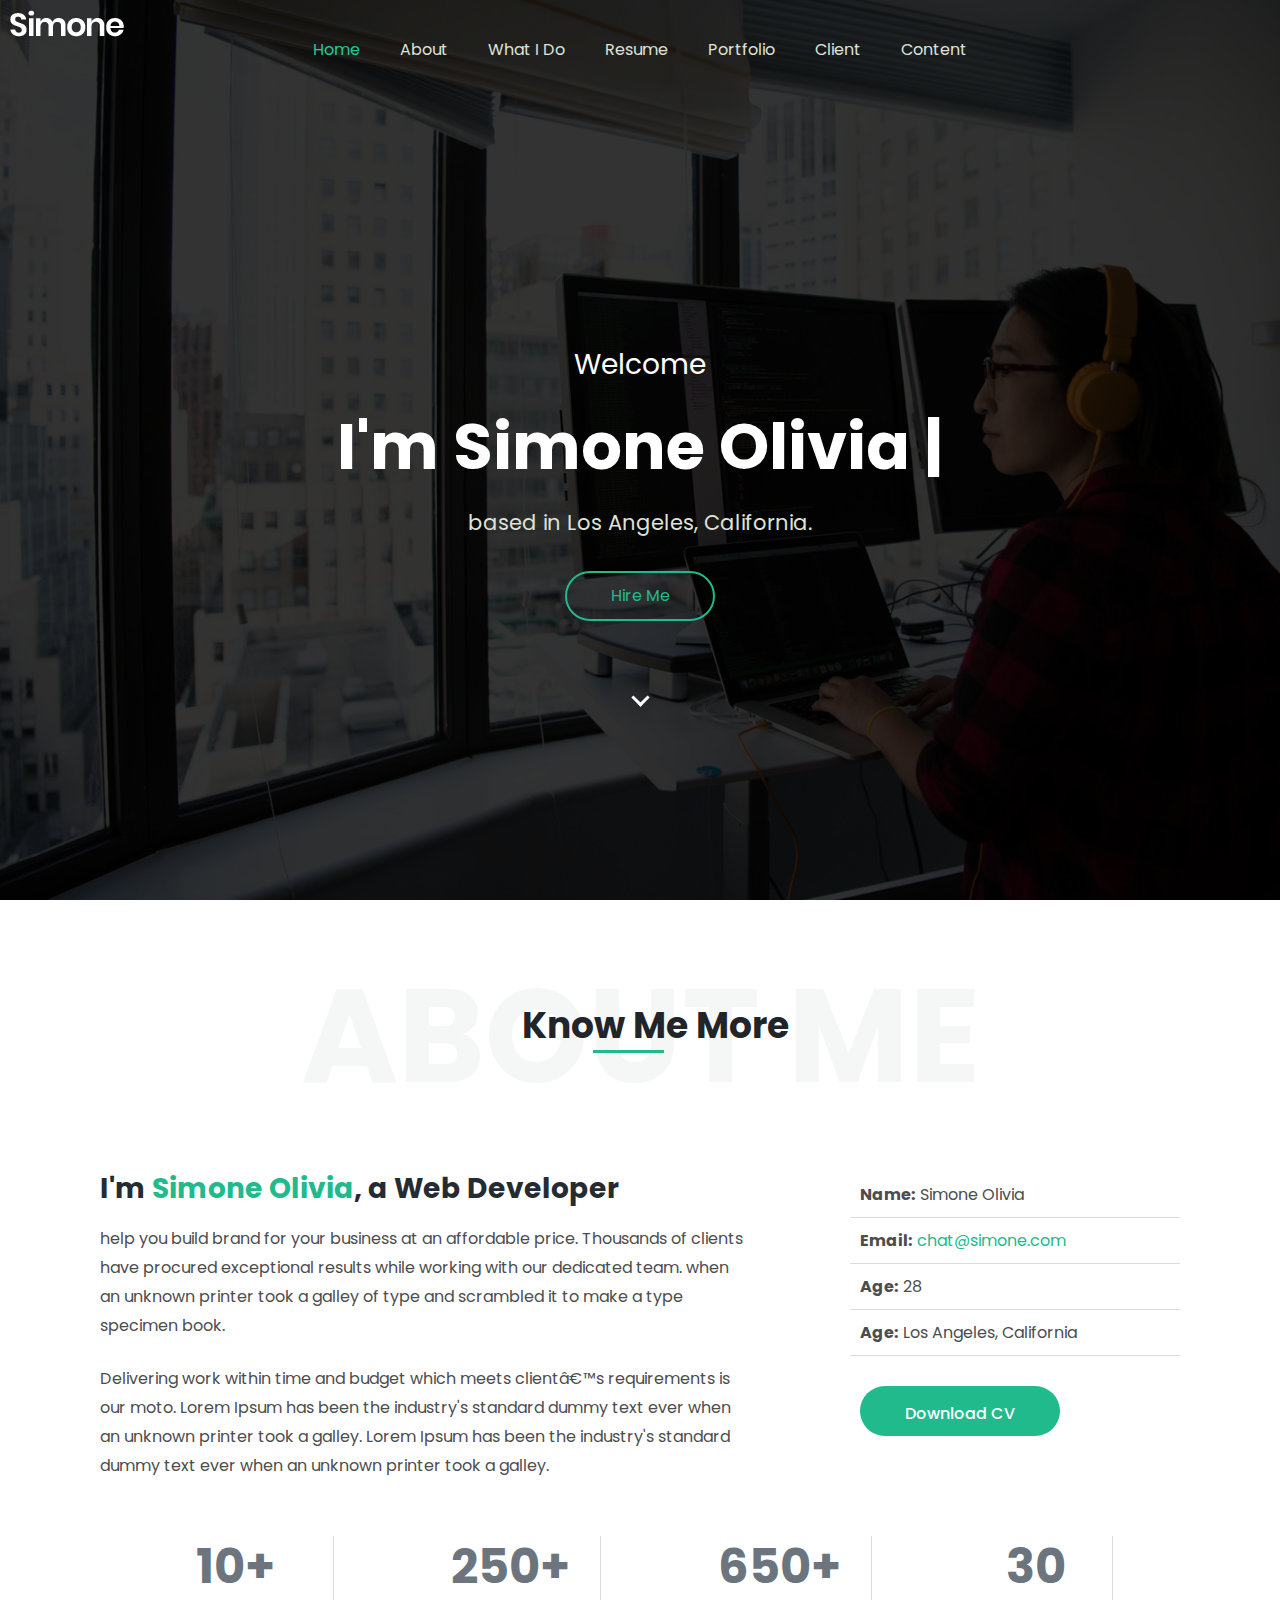
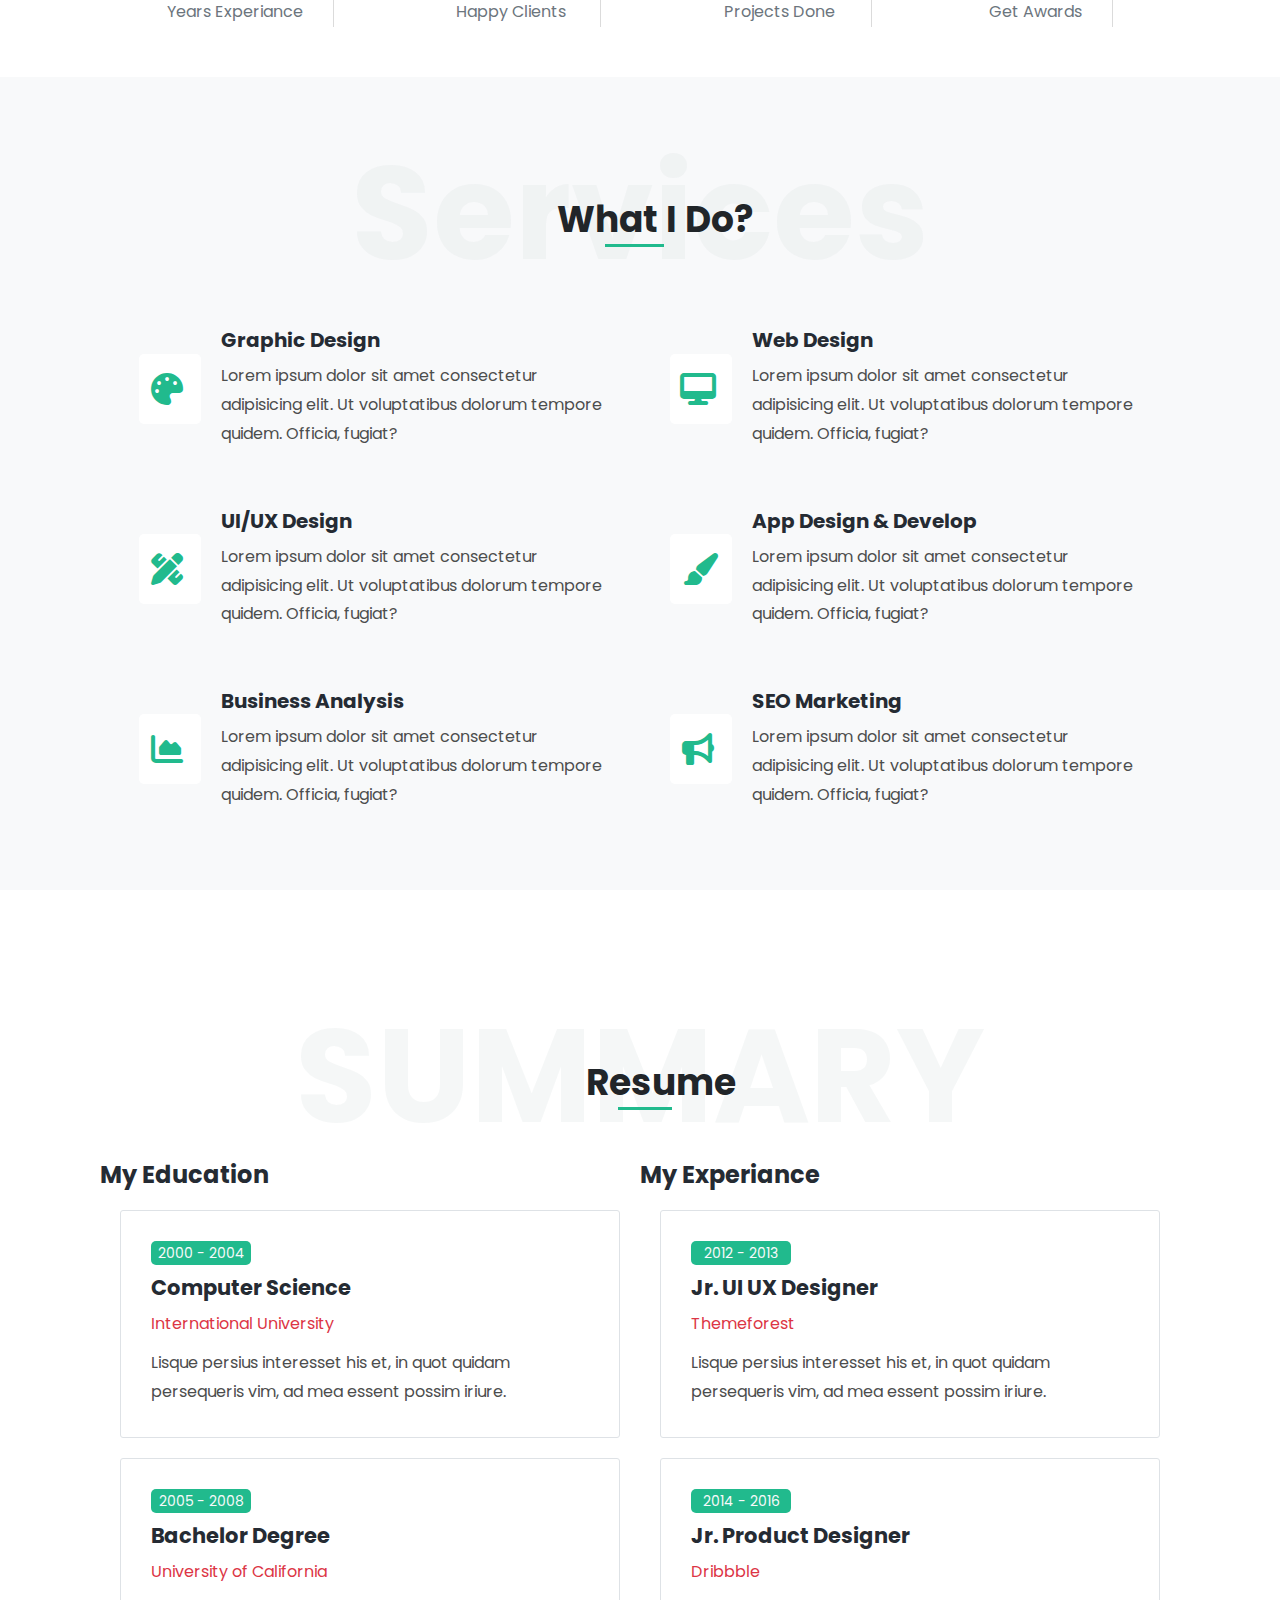
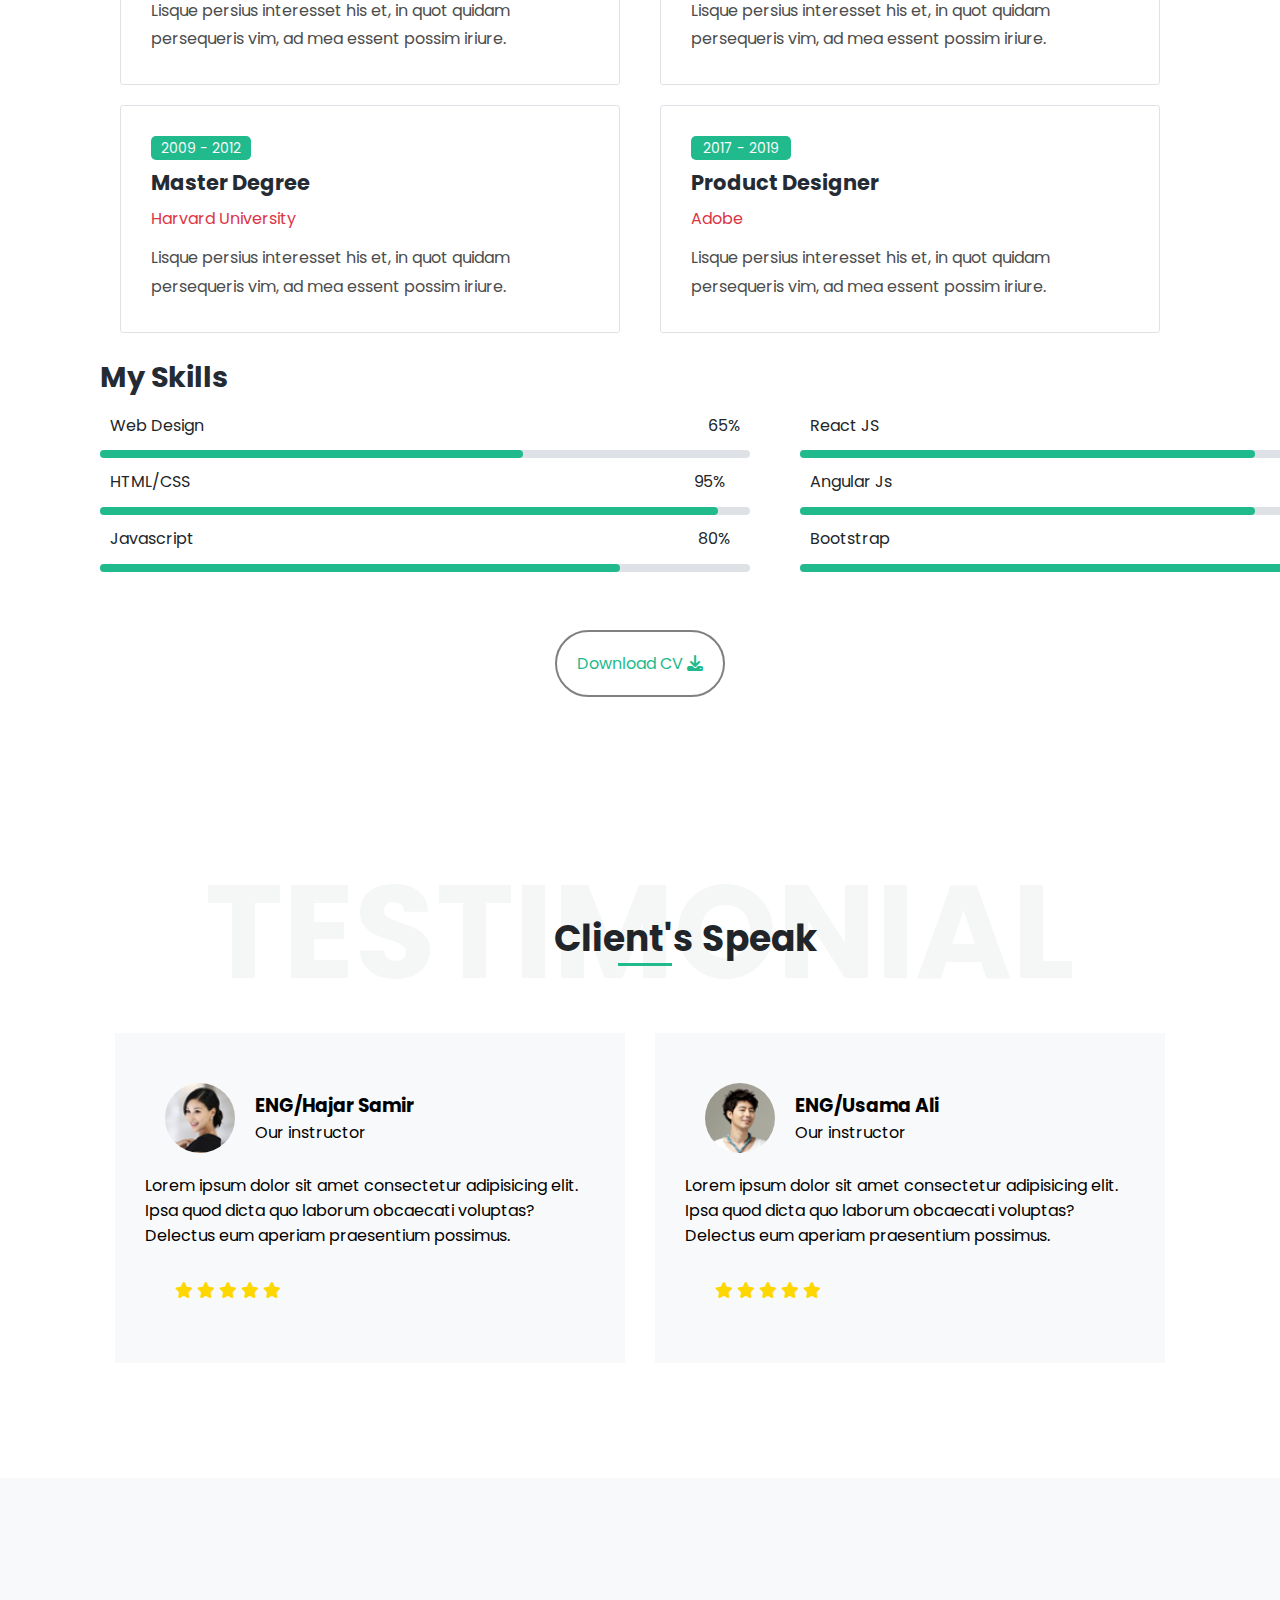
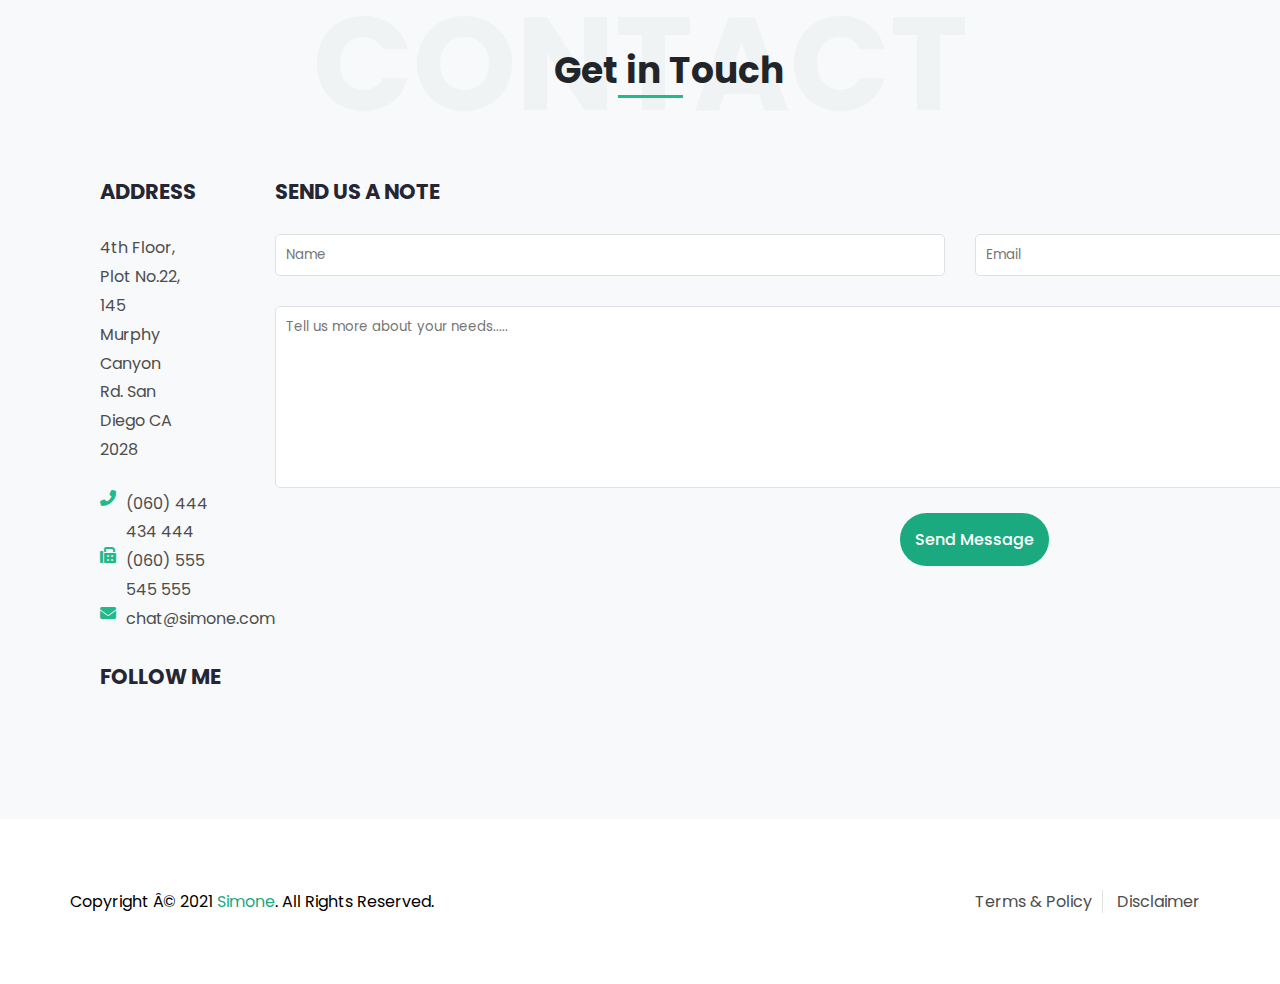
<file: assignment 5-/index.html>
<html>

<head>
    <link rel="stylesheet" href="css/all.min.css">
    <link rel="stylesheet" href="css/style.css">
    <link href="https://fonts.googleapis.com/css2?family=Poppins:wght@400;500;600;700&display=swap" rel="stylesheet">
    <link rel="stylesheet" href="css/media.css">

</head>

<body>

    <div class="home">
        <div class="overlay">
            <div class="navbar">
                <div class="navbar-logo">
                    <a href="">
                        <img src="css/imgs/logo-light.png" alt="">
                    </a>
                </div>
                <div class="navbar-list">
                    <ul>
                        <li><a href=""><span>Home</span></a></li>
                        <li><a href="">About</a></li>
                        <li><a href="">What I Do</a></li>
                        <li><a href="">Resume</a></li>
                        <li><a href="">Portfolio</a></li>
                        <li><a href="">Client</a></li>
                        <li><a href="">Content</a></li>
                    </ul>
                </div>

            </div>
            <div class="home-content">
                <p class="p1">Welcome</p>
                <h1>I'm Simone Olivia |</h1>
                <p class="p2">based in Los Angeles, California.</p>
                <a class="hire-me" href="">Hire Me</a>
                <div class="down-arrow">
                    <a href=""></a>
                </div>
            </div>
        </div>
    </div>

    <div class="about">
        <div class="about-heading">
            <h2>ABOUT ME</h2>
            <p>Know Me More </p>
            <div class="under-line"></div>

        </div>
        <div class="about-content">
            <div class="about-info1">
                <h2>I'm <span>Simone Olivia</span>, a Web Developer</h2>
                <p> help you build brand for your business at an affordable price. Thousands of clients have procured
                    exceptional results while working with our dedicated team. when an unknown printer took a galley of
                    type and scrambled it to make a type specimen book.</p>
                <br>
                <p>Delivering work within time and budget which meets clientâ€™s requirements is our moto. Lorem Ipsum
                    has been the industry's standard dummy text ever when an unknown printer took a galley. Lorem Ipsum
                    has been the industry's standard dummy text ever when an unknown printer took a galley.</p>
            </div>
            <div class="about-info2">
                <ul>
                    <li>
                        <div class="label">Name:</div>Simone Olivia
                    </li>

                    <li>
                        <div class="label">Email:</div><a href="">chat@simone.com</a>
                    </li>
                    <li>
                        <div class="label">Age:</div>28
                    </li>
                    <li>
                        <div class="label">Age:</div>Los Angeles, California
                    </li>
                </ul>
                <div class="cv-button"><a href="">Download CV</a></div>
            </div>
        </div>
        <div class="counters">
            <div class="counter-item">
                <h4>10+</h4>
                <p>Years Experiance</p>
            </div>
            <div class="counter-item">
                <h4>250+</h4>
                <p>Happy Clients</p>
            </div>
            <div class="counter-item">
                <h4>650+</h4>
                <p>Projects Done</p>
            </div>
            <div class="counter-item">
                <h4>30</h4>
                <p>Get Awards</p>
            </div>

        </div>
    </div>

    <div class="services">
        <div class="services-heading">
            <h2>Services</h2>
            <p>What I Do? </p>
            <div class="under-line"></div>
        </div>
        <div class="services-items">
            <div class="service">
                <div class="service-icon">
                    <i class="fa-solid fa-palette fa-2x"></i>
                </div>
                <div class="service-info">
                    <h3>Graphic Design</h3>
                    <p>Lorem ipsum dolor sit amet consectetur adipisicing elit. Ut voluptatibus dolorum tempore quidem.
                        Officia, fugiat?
                    </p>
                </div>
            </div>
            <div class="service">
                <div class="service-icon">
                    <i class="fa-solid fa-desktop fa-2x"></i>
                </div>
                <div class="service-info">
                    <h3>Web Design</h3>
                    <p>Lorem ipsum dolor sit amet consectetur adipisicing elit. Ut voluptatibus dolorum tempore quidem.
                        Officia, fugiat?
                    </p>
                </div>
            </div>
            <div class="service">
                <div class="service-icon">
                    <i class="fa-solid fa-pen-ruler fa-2x"></i>
                </div>
                <div class="service-info">
                    <h3>UI/UX Design</h3>
                    <p>Lorem ipsum dolor sit amet consectetur adipisicing elit. Ut voluptatibus dolorum tempore quidem.
                        Officia, fugiat?
                    </p>
                </div>
            </div>
            <div class="service">
                <div class="service-icon">
                    <i class="fa-solid fa-paintbrush fa-2x"></i>
                </div>
                <div class="service-info">
                    <h3>App Design & Develop</h3>
                    <p>Lorem ipsum dolor sit amet consectetur adipisicing elit. Ut voluptatibus dolorum tempore quidem.
                        Officia, fugiat?
                    </p>
                </div>
            </div>
            <div class="service">
                <div class="service-icon">
                    <i class="fa-solid fa-chart-area fa-2x"></i>
                </div>
                <div class="service-info">
                    <h3>Business Analysis</h3>
                    <p>Lorem ipsum dolor sit amet consectetur adipisicing elit. Ut voluptatibus dolorum tempore quidem.
                        Officia, fugiat?
                    </p>
                </div>
            </div>
            <div class="service">
                <div class="service-icon">
                    <i class="fa-solid fa-bullhorn fa-2x"></i>
                </div>
                <div class="service-info">
                    <h3>SEO Marketing</h3>
                    <p>Lorem ipsum dolor sit amet consectetur adipisicing elit. Ut voluptatibus dolorum tempore quidem.
                        Officia, fugiat?
                    </p>
                </div>
            </div>
        </div>
    </div>

    <div class="summary">
        <div class="summary-heading">
            <h2>SUMMARY</h2>
            <p>Resume </p>
            <div class="under-line"></div>
        </div>
        <div class="summary-content">
            <div class="education">
                <h2>My Education</h2>
                <div class="education-item">
                    <p class="date">2000 - 2004</p>
                    <h3>Computer Science</h3>
                    <p class="place">International University</p>
                    <p class="paragraph">Lisque persius interesset his et, in quot quidam persequeris vim, ad mea essent
                        possim iriure.
                    </p>
                </div>
                <div class="education-item">
                    <p class="date">2005 - 2008</p>
                    <h3>Bachelor Degree</h3>
                    <p class="place">University of California</p>
                    <p class="paragraph">Lisque persius interesset his et, in quot quidam persequeris vim, ad mea essent
                        possim iriure.
                    </p>
                </div>
                <div class="education-item">
                    <p class="date">2009 - 2012</p>
                    <h3>Master Degree</h3>
                    <p class="place">Harvard University</p>
                    <p class="paragraph">Lisque persius interesset his et, in quot quidam persequeris vim, ad mea essent
                        possim iriure.
                    </p>
                </div>
            </div>
            <div class="experince">
                <h2>My Experiance</h2>
                <div class="experince-item">
                    <p class="date">2012 - 2013</p>
                    <h3>Jr. UI UX Designer</h3>
                    <p class="place">Themeforest</p>
                    <p class="paragraph">Lisque persius interesset his et, in quot quidam persequeris vim, ad mea essent
                        possim iriure.
                    </p>
                </div>
                <div class="experince-item">
                    <p class="date">2014 - 2016</p>
                    <h3>Jr. Product Designer</h3>
                    <p class="place">Dribbble</p>
                    <p class="paragraph">Lisque persius interesset his et, in quot quidam persequeris vim, ad mea essent
                        possim iriure.
                    </p>
                </div>
                <div class="experince-item">
                    <p class="date">2017 - 2019</p>
                    <h3>Product Designer</h3>
                    <p class="place">Adobe</p>
                    <p class="paragraph">Lisque persius interesset his et, in quot quidam persequeris vim, ad mea essent
                        possim iriure.
                    </p>
                </div>

            </div>
        </div>

        <div class="skills">
            <h2>My Skills</h2>
            <div class="skills-container">
                <div class="skills-info1">
                    <div class="skills-item">
                        <div class="skill-container">
                            <div class="skill">Web Design</div>
                            <div class="percentage">65%</div>
                        </div>
                        <div class="grey-bar">
                            <div class="green-bar w65"></div>
                        </div>
                    </div>
                    <div class="skills-item">
                        <div class="skill-container">
                            <div class="skill">HTML/CSS</div>
                            <div class="percentage">95%</div>
                        </div>
                        <div class="grey-bar">
                            <div class="green-bar w95"></div>
                        </div>
                    </div>
                    <div class="skills-item">
                        <div class="skill-container">
                            <div class="skill">Javascript</div>
                            <div class="percentage">80%</div>
                        </div>
                        <div class="grey-bar">
                            <div class="green-bar w80"></div>
                        </div>
                    </div>
                </div>
                <div class="skills-info2">
                    <div class="skills-item">
                        <div class="skill-container">
                            <div class="skill">React JS</div>
                            <div class="percentage">70%</div>
                        </div>
                        <div class="grey-bar">
                            <div class="green-bar w70"></div>
                        </div>
                    </div>
                    <div class="skills-item">
                        <div class="skill-container">
                            <div class="skill">Angular Js</div>
                            <div class="percentage">70%</div>
                        </div>
                        <div class="grey-bar">
                            <div class="green-bar w70"></div>
                        </div>
                    </div>
                    <div class="skills-item">
                        <div class="skill-container">
                            <div class="skill">Bootstrap</div>
                            <div class="percentage">90%</div>
                        </div>
                        <div class="grey-bar">
                            <div class="green-bar w90"></div>
                        </div>
                    </div>
                </div>
            </div>
        </div>

        <div class="download-cv">
            <a href=""> Download CV <i class="fa-solid fa-download"></i></a>
        </div>

    </div>

    <div class="testimonial">
        <div class="testimonial-heading">
            <h2>TESTIMONIAL</h2>
            <p>Client's Speak </p>
            <div class="under-line"></div>
        </div>
        <div class="feedback">
            <div class="card">
                <div class="client">
                    <img src="css/imgs/client-sm-4.jpg" alt="">
                    <div class="client-info">
                        <h3>ENG/Hajar Samir</h3>
                        <p>Our instructor</p>
                    </div>
                </div>
                <p>Lorem ipsum dolor sit amet consectetur adipisicing elit. Ipsa quod dicta quo laborum obcaecati
                    voluptas? Delectus eum aperiam praesentium possimus.</p>
                <div class="rating">
                    <i class="fa-solid fa-star"></i>
                    <i class="fa-solid fa-star"></i>
                    <i class="fa-solid fa-star"></i>
                    <i class="fa-solid fa-star"></i>
                    <i class="fa-solid fa-star"></i>
                </div>
            </div>
            <div class="card">
                <div class="client">
                    <img src="css/imgs/client-sm-1.jpg" alt="">
                    <div class="client-info">
                        <h3>ENG/Usama Ali</h3>
                        <p>Our instructor</p>
                    </div>
                </div>
                <p>Lorem ipsum dolor sit amet consectetur adipisicing elit. Ipsa quod dicta quo laborum obcaecati
                    voluptas? Delectus eum aperiam praesentium possimus.</p>
                <div class="rating">
                    <i class="fa-solid fa-star"></i>
                    <i class="fa-solid fa-star"></i>
                    <i class="fa-solid fa-star"></i>
                    <i class="fa-solid fa-star"></i>
                    <i class="fa-solid fa-star"></i>
                </div>
            </div>
        </div>
    </div>

    <div class="contact">
        <div class="contact-heading">
            <h2>CONTACT</h2>
            <p>Get in Touch </p>
            <div class="under-line"></div>
        </div>
        <div class="contact-content">
            <div class="contact1">
                <h2>ADDRESS</h2>
                <p>4th Floor, Plot No.22,
                    145 Murphy Canyon Rd.
                    San Diego CA 2028</p>
                <br>
                <div class="contact-icon">
                    <i class="fa-solid fa-phone-flip"></i>
                    <p>(060) 444 434 444</p>
                </div>
                <div class="contact-icon">
                    <i class="fa-solid fa-fax"></i>
                    <p>(060) 555 545 555</p>
                </div>
                <div class="contact-icon">
                    <i class="fa-solid fa-envelope"></i>
                    <p>chat@simone.com</p>
                </div>
                <h2>FOLLOW ME</h2>
            </div>
            <div class="contact2">
                <h2>SEND US A NOTE</h2>
                <div class="inputs">
                    <input type="text" placeholder="Name">
                    <input type="email" placeholder="Email">
                </div>
                <textarea name="" id="" cols="120" rows="8" placeholder="Tell us more about your needs....."></textarea>
                <div class="send-message">
                    <a href="">Send Message</a>
                </div>
            </div>
        </div>
    </div>

    <div class="footer">
        <div class="copyright">
            <p>Copyright Â© 2021 <span><a href="">Simone</a></span>. All Rights Reserved.</p>
        </div>
        <div class="footer-links">
            <a class="border-rt" href="">Terms & Policy</a>
            <a href="">Disclaimer</a>
        </div>
    </div>

</body>

</html>
</file>
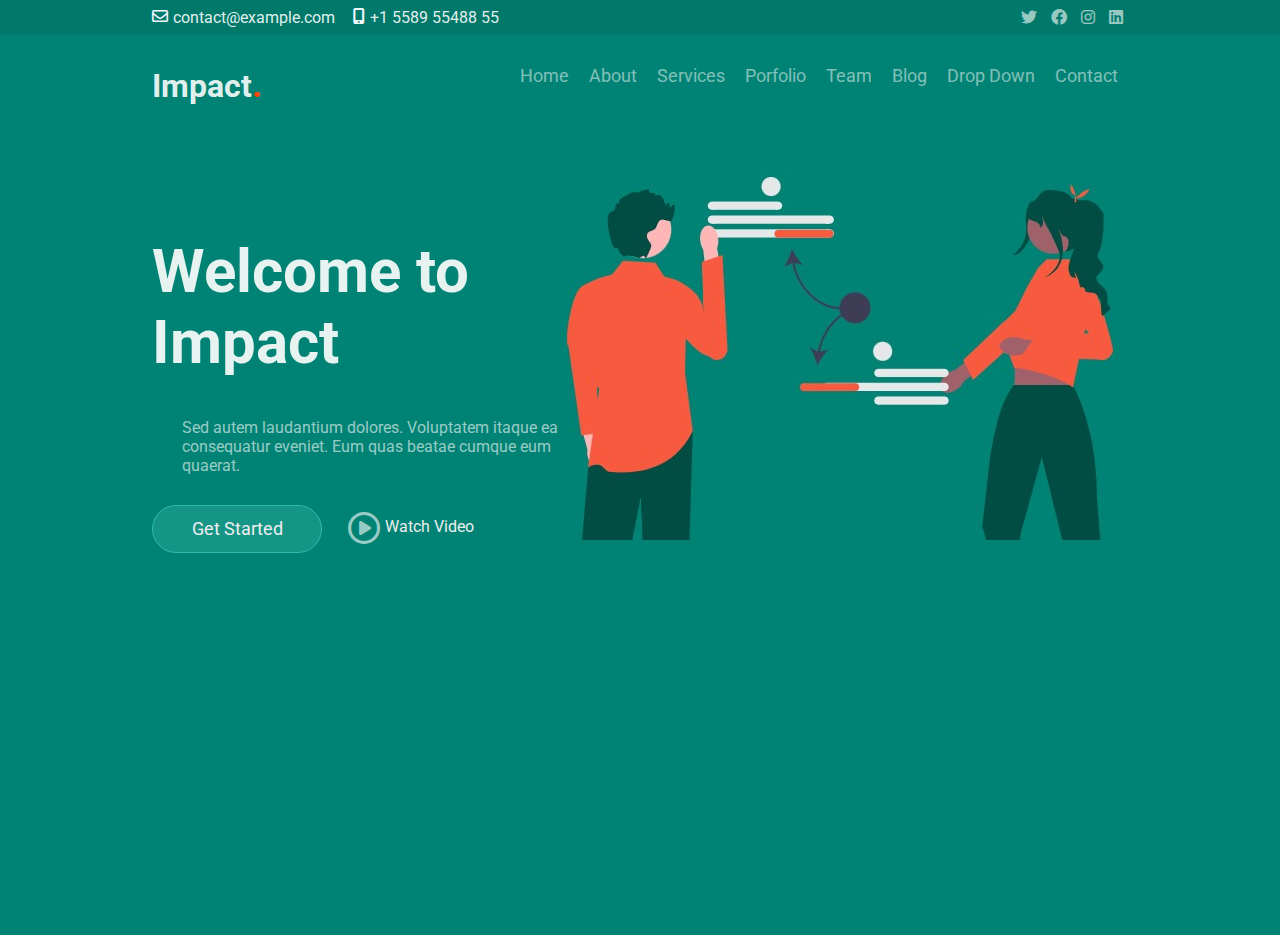
<file: assignment 5/index.html>
<html>

<head>
    <link href="https://fonts.googleapis.com/css2?family=Roboto&family=Source+Sans+Pro&display=swap" rel="stylesheet">
    <link rel="stylesheet" href="css/all.min.css">
    <link rel="stylesheet" href="css/style.css">

    <link rel="stylesheet" href="css/media.css">
</head>

<body>
    <div class="home">
        <div class="navbar">
            <div class="container">
                <div class="mail">
                    <i class="fa-regular fa-envelope"></i>
                    <a href="">contact@example.com</a>
                </div>

                <div class="phone">
                    <i class="fa-solid fa-mobile-screen-button"></i>
                    <p>+1 5589 55488 55</p>
                    <div class="clr"></div>
                </div>


                <div class="icon-list">
                    <a href=""><i class="fa-brands fa-twitter"></i></a>
                    <a href=""><i class="fa-brands fa-facebook"></i></a>
                    <a href=""> <i class="fa-brands fa-instagram"></i></a>
                    <a href=""><i class="fa-brands fa-linkedin"></i></a>
                </div>
                <div class="clr"></div>
            </div>
            <div class="clr"></div>
        </div>

        <div class="home-content">
            <div class="container">
                <div class="home-head">
                    <h1><a href="">Impact</a></h1>
                    <ul>
                        <a href="">
                            <li>Home <div class="border"></div>
                            </li>
                        </a>
                        <a href="">
                            <li>About <div class="border"></div>
                            </li>
                        </a>
                        <a href="">
                            <li>Services <div class="border"></div>
                            </li>
                        </a>
                        <a href="">
                            <li>Porfolio <div class="border"></div>
                            </li>
                        </a>
                        <a href="">
                            <li>Team <div class="border"></div>
                            </li>
                        </a>
                        <a href="">
                            <li>Blog <div class="border"></div>
                            </li>
                        </a>
                        <a href="">
                            <li>Drop Down <div class="border"></div>
                            </li>
                        </a>
                        <a href="">
                            <li>Contact <div class="border"></div>
                            </li>
                        </a>
                        <div class="clr"></div>
                    </ul>
                </div>
                <div class="clr"></div>
                <div class="welcome">

                    <div class="welcome-img">
                        <img src="f90ce421-cfe1-4c95-bbe8-e9603492195a.jpg" alt="">
                        <div class="clr"></div>
                    </div>

                    <div class="welcome-content">
                        <h2> Welcome to Impact</h2>
                        <p>Sed autem laudantium dolores. Voluptatem itaque ea consequatur eveniet. Eum quas beatae
                            cumque
                            eum
                            quaerat.</p>
                        <div class="get-started">
                            <a href="">Get Started</a>
                        </div>


                        <div class="video-icon">
                            <a href=""><i class="fa-regular fa-circle-play"></i>
                                <p>Watch Video</p>
                            </a>
                        </div>
                        <div class="clr"></div>
                    </div>



                    <div class="clr"></div>
                </div>

            </div>

        </div>


    </div>
</body>

</html>
</file>
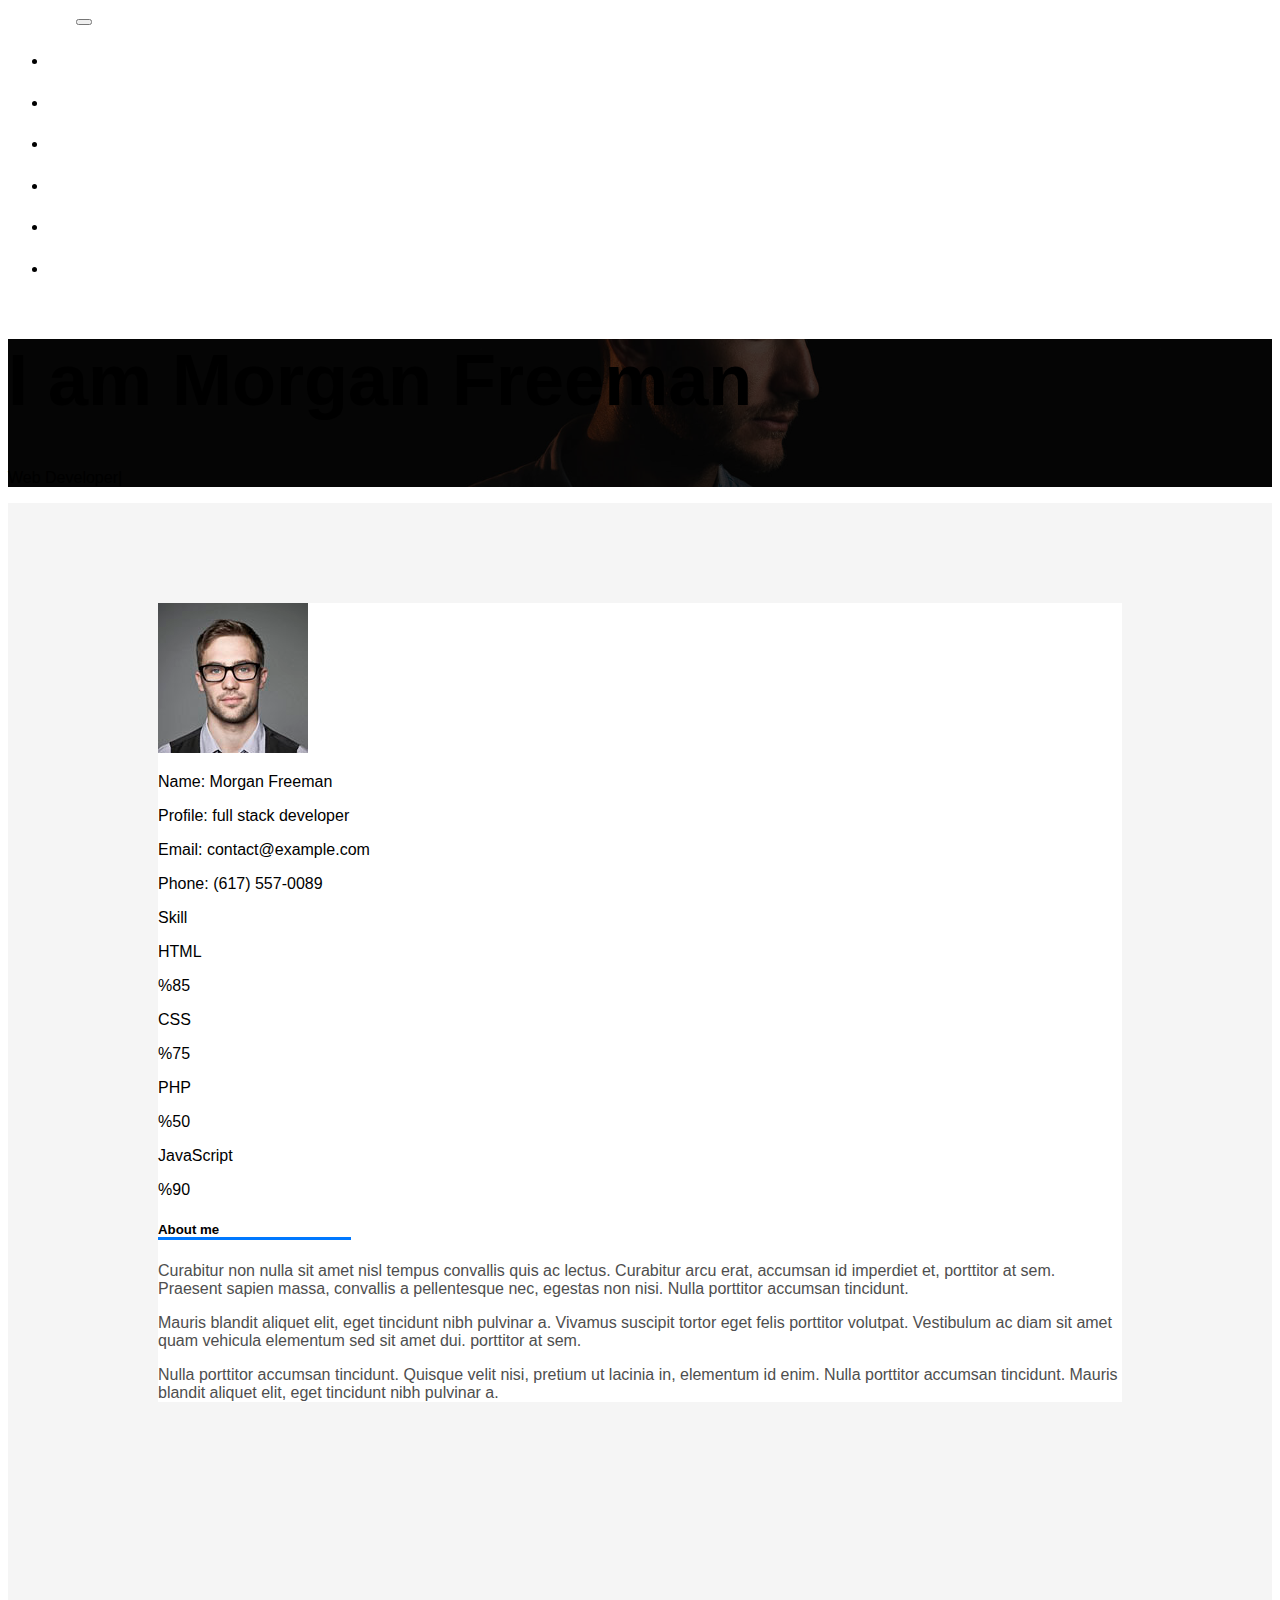
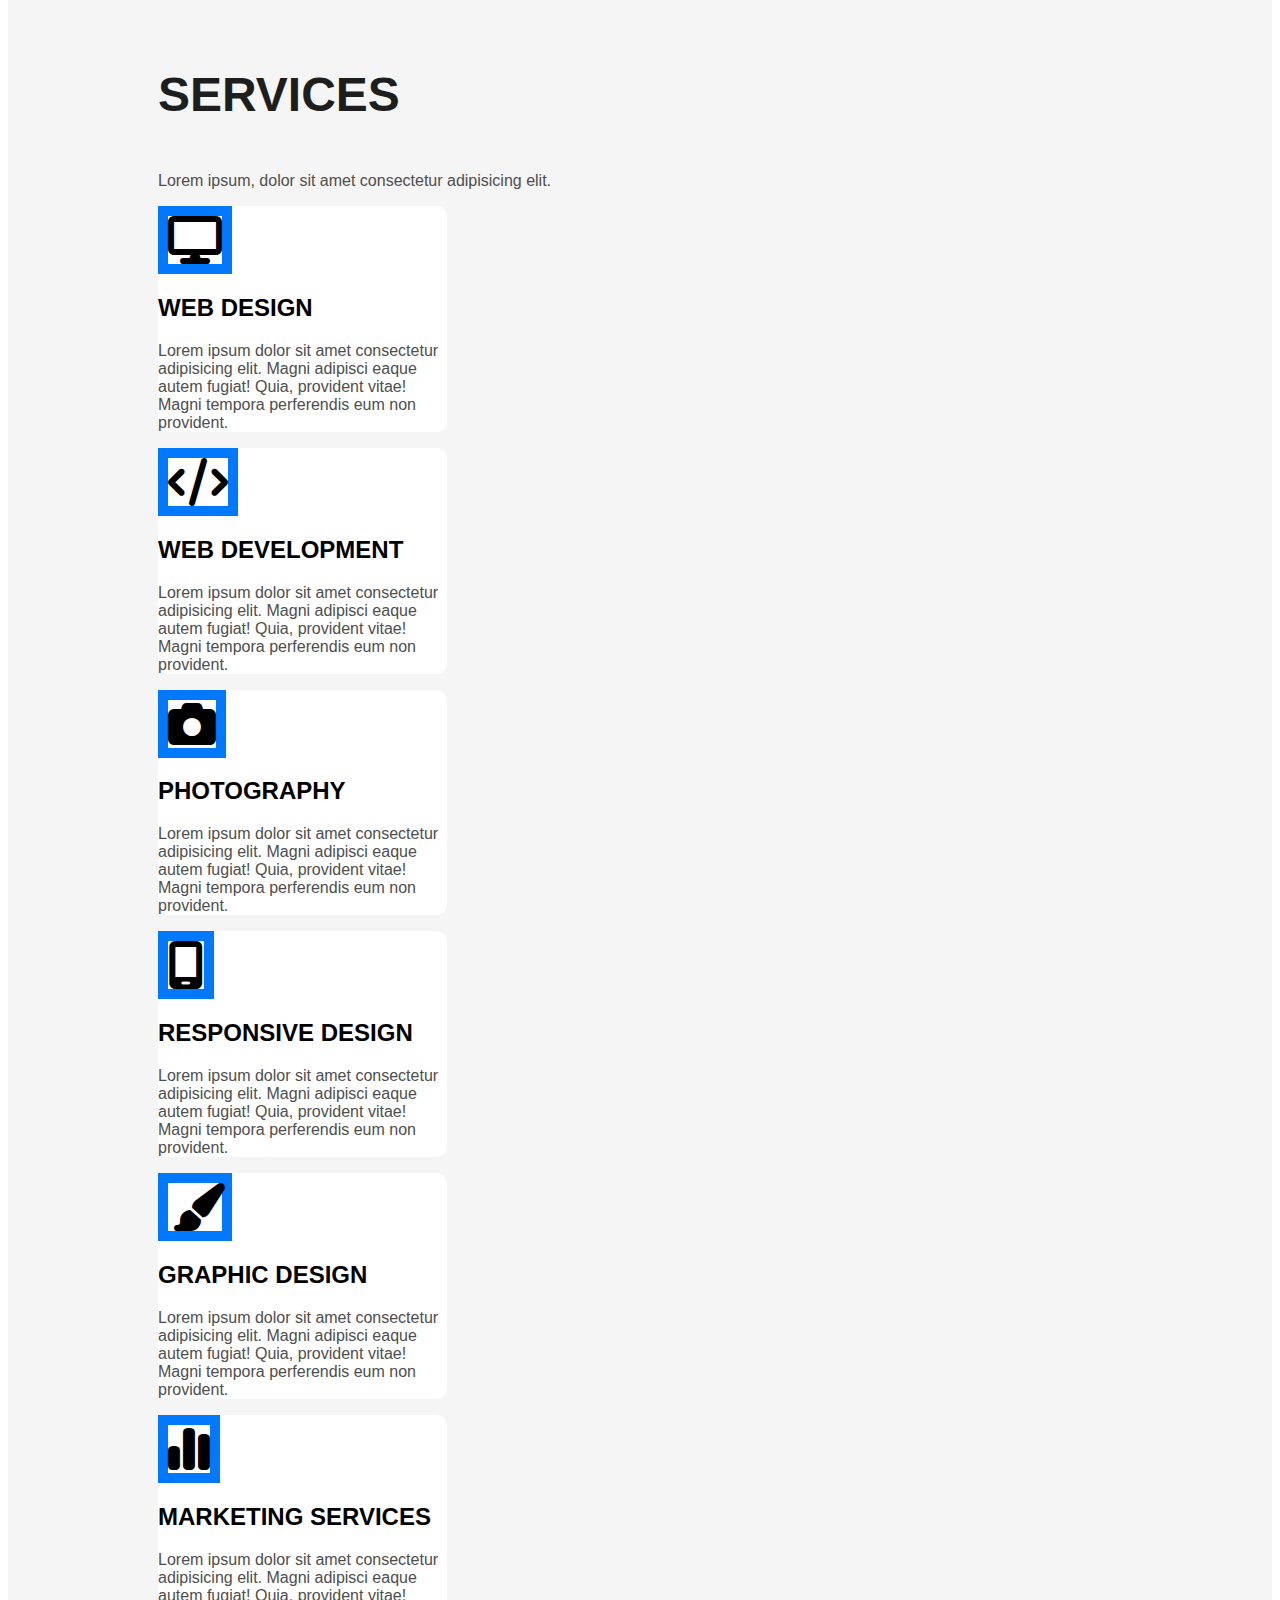
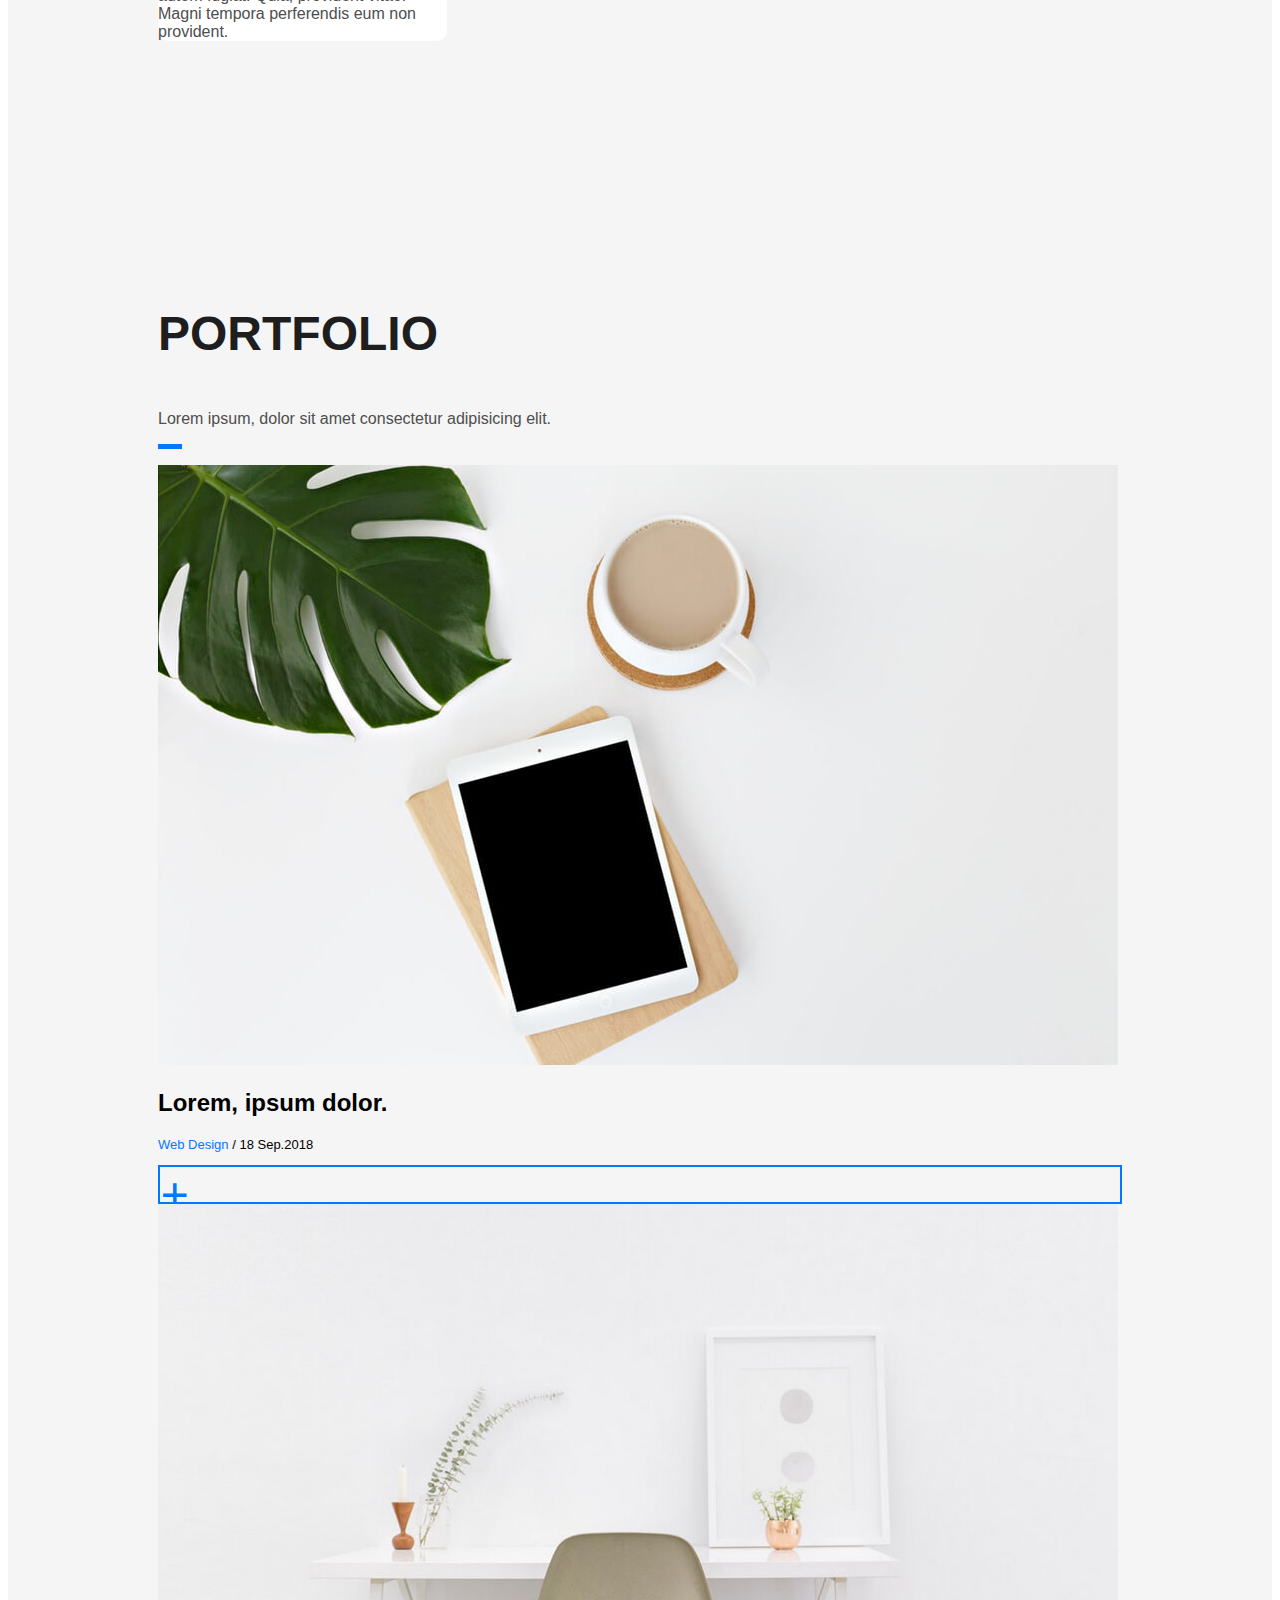
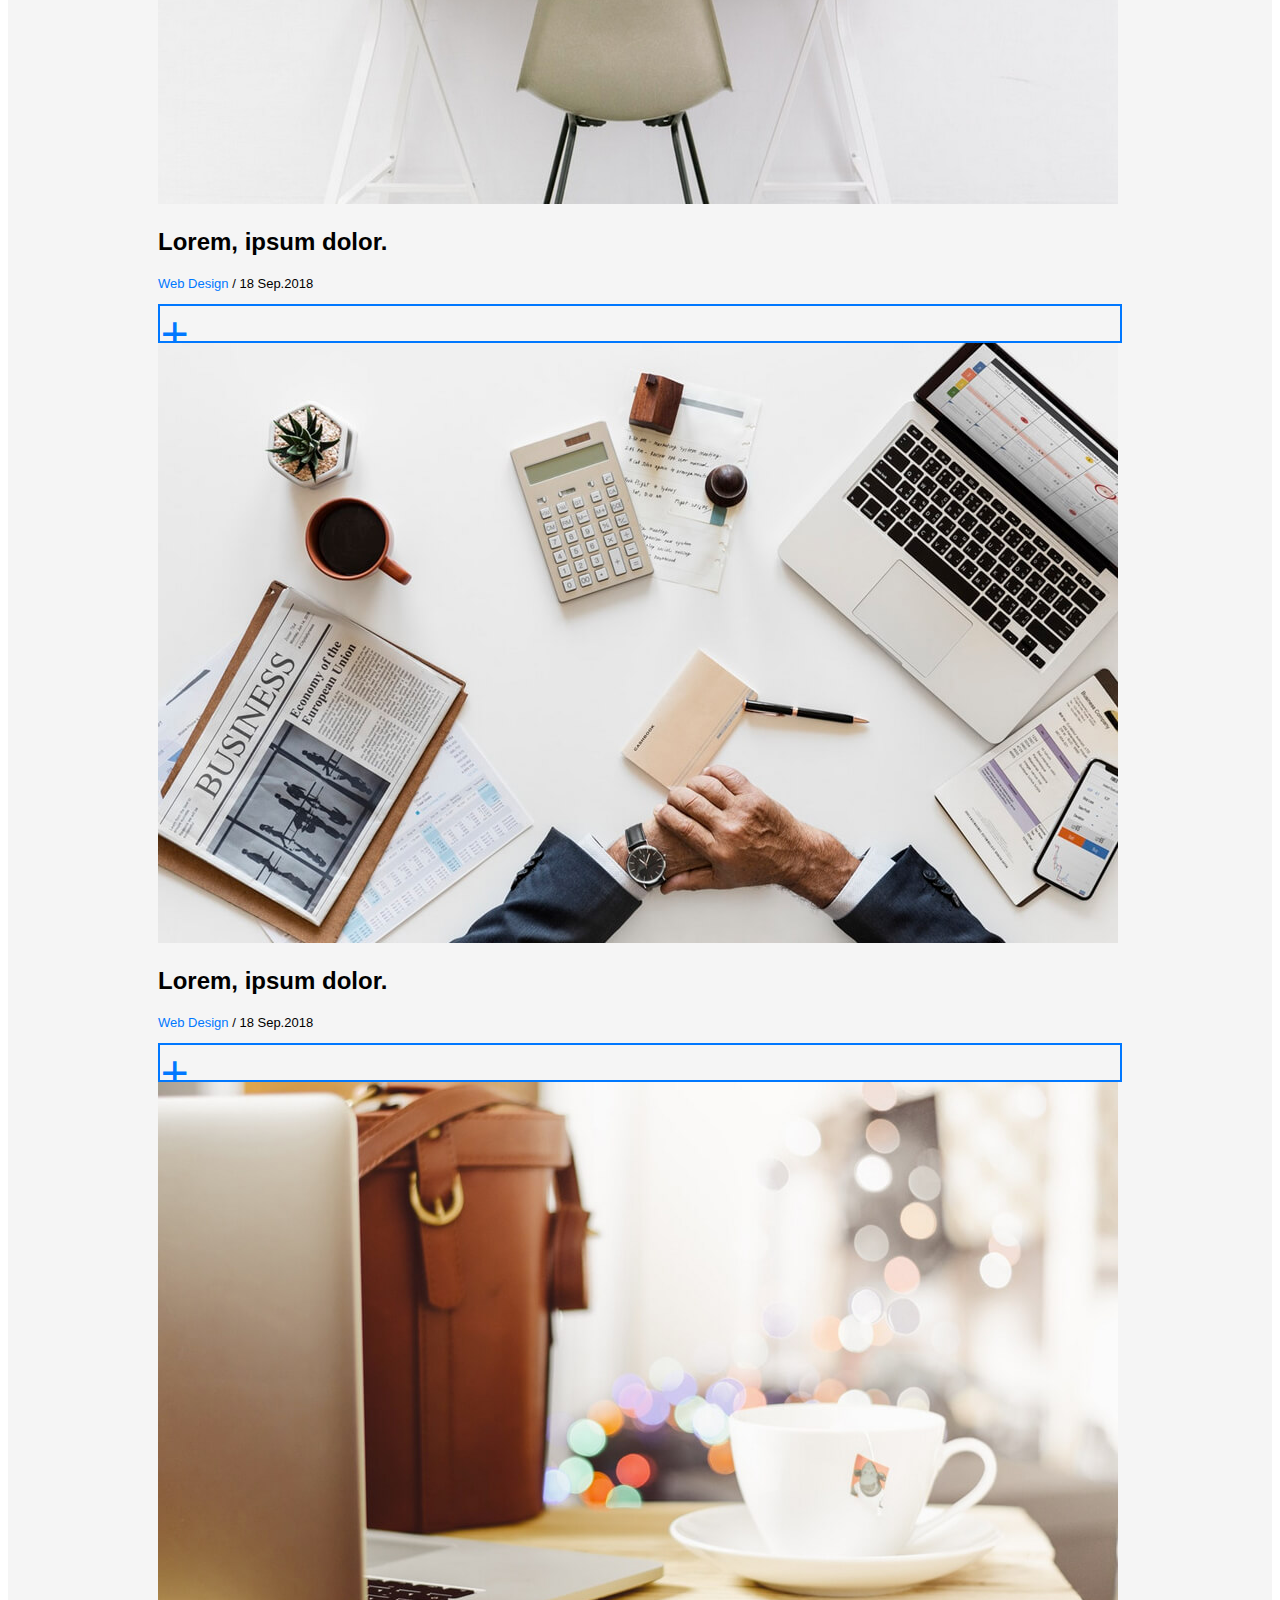
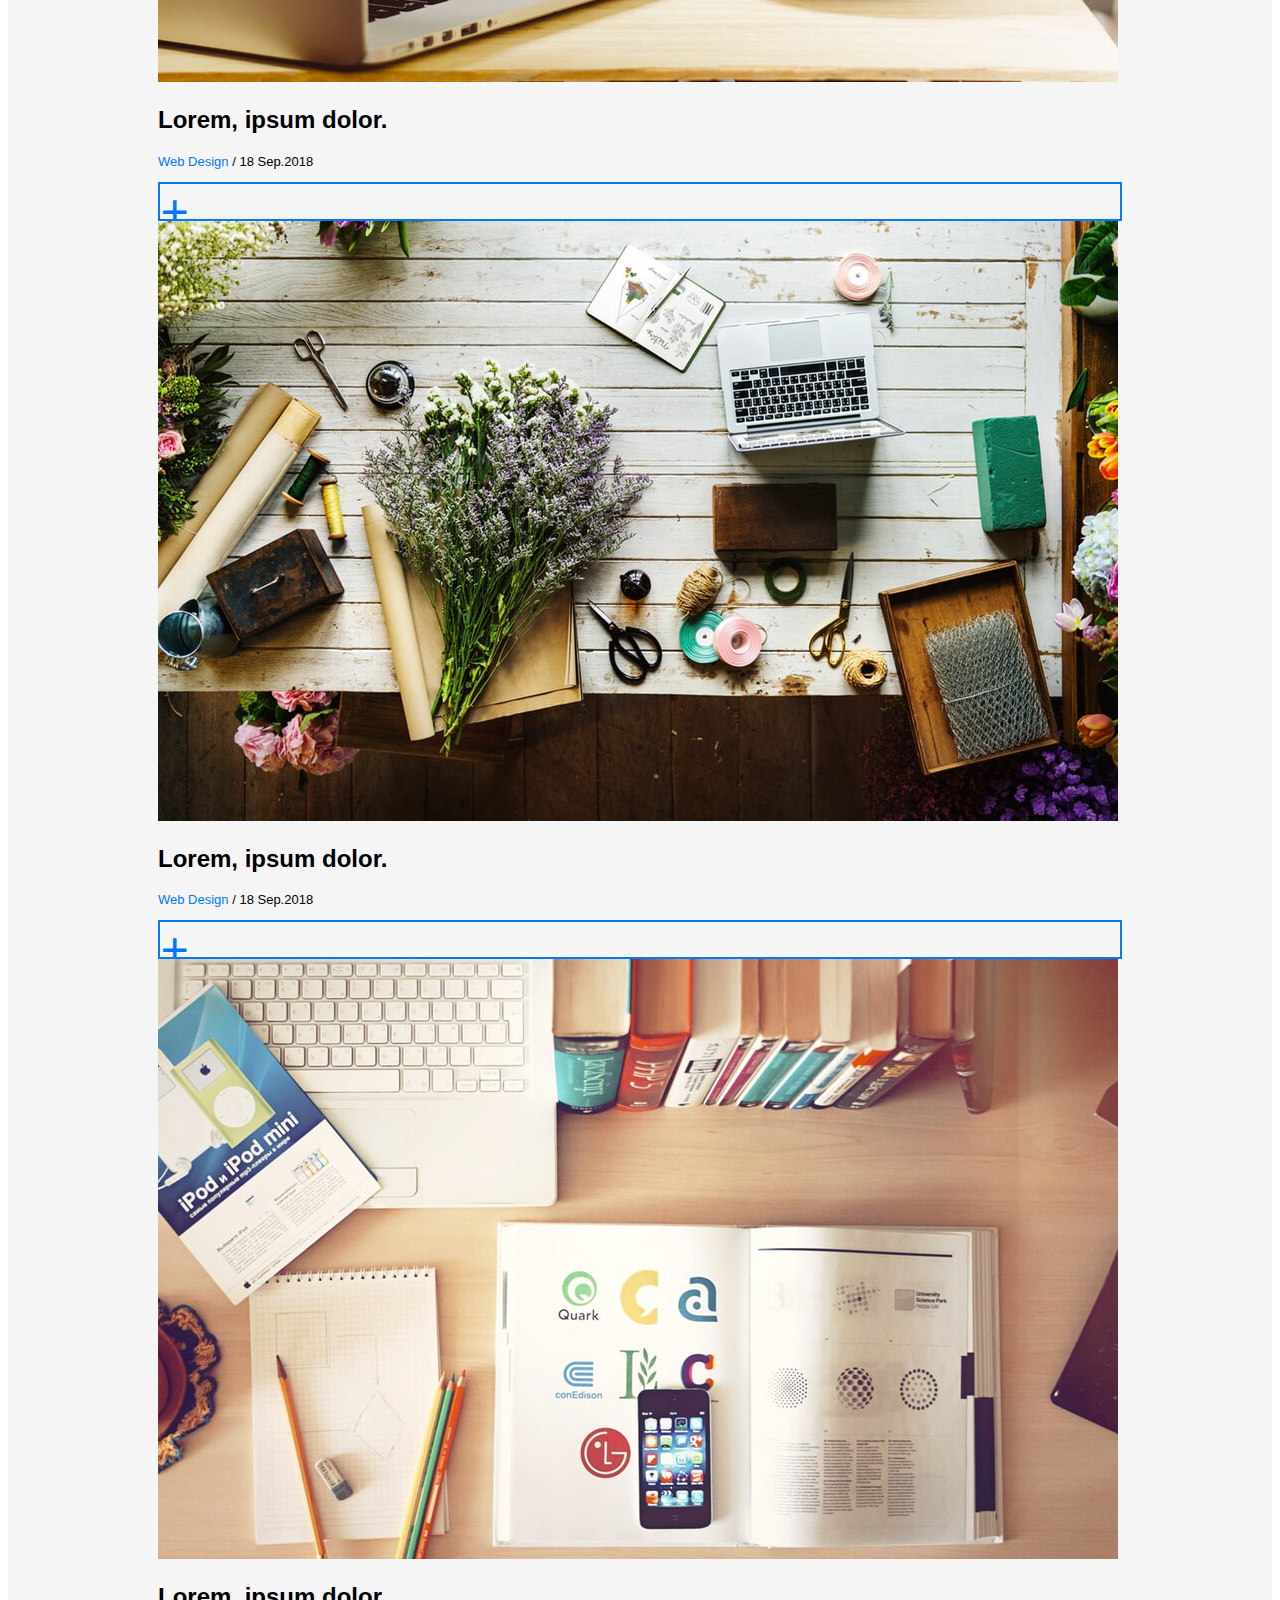
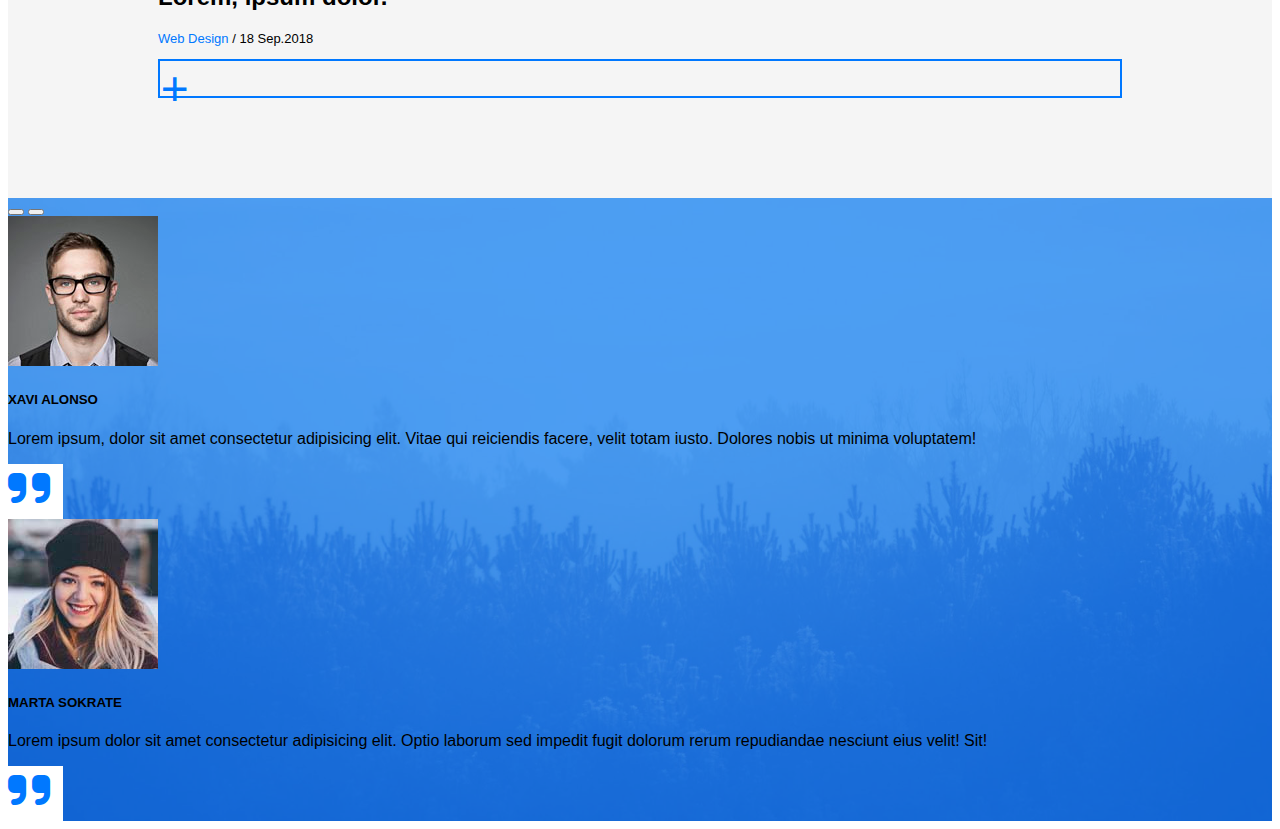
<file: assignment 6/index.html>
<!DOCTYPE html>
<html lang="en">

<head>
    <meta charset="UTF-8">
    <meta http-equiv="X-UA-Compatible" content="IE=edge">
    <meta name="viewport" content="width=device-width, initial-scale=1.0">
    <title>DevFolio Bootstrab Templete</title>
    <link href="https://cdn.jsdelivr.net/npm/bootstrap@5.3.0-alpha1/dist/css/bootstrap.min.css" rel="stylesheet"
        integrity="sha384-GLhlTQ8iRABdZLl6O3oVMWSktQOp6b7In1Zl3/Jr59b6EGGoI1aFkw7cmDA6j6gD" crossorigin="anonymous">
    <link rel="stylesheet" href="css/all.min.css">
    <link rel="stylesheet" href="css/style.css">

</head>

<body>
    <!------------------------------------------ Navbar------------------------------->
    <nav class="navbar navbar-expand-lg bg-black  ">
        <div class="container-fluid">
            <a class="navbar-brand fs-4 fw-semibold ms-5 mt-3" href="#">DevFolio</a>
            <button class="navbar-toggler" type="button" data-bs-toggle="collapse"
                data-bs-target="#navbarSupportedContent" aria-controls="navbarSupportedContent" aria-expanded="false"
                aria-label="Toggle navigation">
                <span class="navbar-toggler-icon"></span>
            </button>
            <div class="collapse navbar-collapse" id="navbarSupportedContent">
                <ul class="navbar-nav ms-auto mb-2 mb-lg-0 me-5 ">
                    <li class="nav-item fw-semibold ">
                        <a class="nav-link " aria-current="page" href="#">HOME <div class="myborder"></div></a>
                    </li>
                    <li class="nav-item fw-semibold">
                        <a class="nav-link" href="#">ABOUT <div class="myborder"></div></a>
                    </li>
                    <li class="nav-item fw-semibold ">
                        <a class="nav-link" href="#">SERVICES <div class="myborder"></div></a>
                    </li>
                    <li class="nav-item fw-semibold ">
                        <a class="nav-link" href="#">WORK <div class="myborder"></div></a>
                    </li>
                    <li class="nav-item fw-semibold ">
                        <a class="nav-link" href="#">BLOG <div class="myborder"></div></a>
                    </li>
                    <li class="nav-item fw-semibold">
                        <a class="nav-link" href="#">CONTACT <div class="myborder"></div></a>
                    </li>
                </ul>
            </div>
        </div>
    </nav>

    <!-------------------------------------------- Navbar end ------------------------->



    <!--------------------------------------------- header------------------------------------>
    <header class="vh-100">
        <div class="header-overlay d-flex justify-content-center align-items-center h-100 ">
            <div class="header-caption text-white text-center">
                <h1 class="name-fs">I am Morgan Freeman</h1>
                <p class="fs-1">Web Developer|</p>
            </div>
        </div>
    </header>
    <!-- ------------------------------------------header end---------------------------------->




    <!---------------------------------------------- About-------------------------------------->
    <section class="about">
        <div class="about-content d-flex shadow">
            <div class="about-content1 p-5 w-50">
                <div class="about-img  d-flex">
                    <div class="me-4">
                        <img src="css/imgs/testimonial-2.jpg" alt="" class="img-fluid">
                    </div>
                    <div class="img-info ms-4 ">
                        <p><span class="text-black fw-semibold fs-6 lh-base">Name:</span> Morgan Freeman</p>
                        <p><span class="text-black fw-semibold fs-6 lh-base">Profile:</span> full stack developer</p>
                        <p><span class="text-black fw-semibold fs-6 lh-base">Email:</span> contact@example.com</p>
                        <p><span class="text-black fw-semibold fs-6 lh-base">Phone:</span> (617) 557-0089</p>
                    </div>
                </div>
                <div class="about-progress text-muted">
                    <p class="fw-semibold my-3 fs-5 text-black">Skill</p>
                    <div class="progres-item my-3">
                        <div class="progres-info d-flex justify-content-between">
                            <p class="p-0 m-0">HTML</p>
                            <p>%85</p>
                        </div>
                        <div class="progress p-0 m-0" role="progressbar" aria-label="Basic example" aria-valuenow="25"
                            aria-valuemin="0" aria-valuemax="100">
                            <div class="progress-bar" style="width: 85%"></div>
                        </div>
                    </div>
                    <div class="progres-item my-3">
                        <div class="progres-info d-flex justify-content-between">
                            <p class="p-0 m-0">CSS</p>
                            <p>%75</p>
                        </div>
                        <div class="progress p-0 m-0" role="progressbar" aria-label="Basic example" aria-valuenow="25"
                            aria-valuemin="0" aria-valuemax="100">
                            <div class="progress-bar" style="width: 75%"></div>
                        </div>
                    </div>
                    <div class="progres-item my-3">
                        <div class="progres-info d-flex justify-content-between">
                            <p class="p-0 m-0">PHP</p>
                            <p>%50</p>
                        </div>
                        <div class="progress p-0 m-0" role="progressbar" aria-label="Basic example" aria-valuenow="25"
                            aria-valuemin="0" aria-valuemax="100">
                            <div class="progress-bar" style="width: 50%"></div>
                        </div>
                    </div>
                    <div class="progres-item my-3">
                        <div class="progres-info d-flex justify-content-between">
                            <p class="p-0 m-0">JavaScript</p>
                            <p>%90</p>
                        </div>
                        <div class="progress p-0 m-0" role="progressbar" aria-label="Basic example" aria-valuenow="25"
                            aria-valuemin="0" aria-valuemax="100">
                            <div class="progress-bar" style="width:90%"></div>
                        </div>
                    </div>


                </div>
            </div>
            <div class="about-content2  w-50 p-5">
                <h5 class="fs-2 ">About me <div class="about-title-border mt-2"></div>
                </h5>
                <p class="fs-5 pt-4 text-color fw-light">Curabitur non nulla sit amet nisl tempus convallis quis
                    ac lectus. Curabitur arcu erat, accumsan id
                    imperdiet et, porttitor at sem. Praesent sapien massa, convallis a pellentesque nec, egestas non
                    nisi. Nulla porttitor accumsan tincidunt.</p>
                <p class="fs-5 text-color fw-light">Mauris blandit aliquet elit, eget tincidunt nibh pulvinar a.
                    Vivamus suscipit tortor eget felis
                    porttitor volutpat. Vestibulum ac diam sit amet quam vehicula elementum sed sit amet dui. porttitor
                    at sem.</p>
                <p class="fs-5 text-color fw-light ">Nulla porttitor accumsan tincidunt. Quisque velit nisi,
                    pretium ut lacinia in, elementum id enim.
                    Nulla porttitor accumsan tincidunt. Mauris blandit aliquet elit, eget tincidunt nibh pulvinar a.</p>
            </div>
        </div>

    </section>
    <!--------------------------------------------about end------------------------------------->


    <!------------------------------------------------Services-------------------------------------->
    <section class="services">
        <div class="services-header text-center ">
            <h3 class="title-text fw-bold">SERVICES</h3>
            <p class="pt-1 text-color position-relative">Lorem ipsum, dolor sit amet consectetur adipisicing elit.
            <div class="services-title-border position-absolute start-50 translate-middle-x"></div>
            </p>

        </div>
        <div class="services-content container">
            <div class="row">
                <div class="services-item col-4 text-center p-3 shadow mt-5 ms-4">
                    <i class="fa-solid fa-display fa-3x my-3 rounded-circle p-4"></i>
                    <h2 class="py-1 fs-4">WEB DESIGN</h2>
                    <p class="py-1 text-color fs-6">Lorem ipsum dolor sit amet consectetur adipisicing elit. Magni
                        adipisci eaque autem fugiat! Quia,
                        provident vitae! Magni tempora perferendis eum non provident.</p>
                </div>
                <div class="services-item col-4 text-center p-3 shadow mt-5 ms-4">
                    <i class="fa-solid fa-code fa-3x my-3 rounded-circle p-4"></i>
                    <h2 class="py-1 fs-4">WEB DEVELOPMENT</h2>
                    <p class="py-1 text-color fs-6">Lorem ipsum dolor sit amet consectetur adipisicing elit. Magni
                        adipisci eaque autem fugiat! Quia,
                        provident vitae! Magni tempora perferendis eum non provident.</p>
                </div>
                <div class="services-item col-4 text-center p-3 shadow mt-5 ms-4">
                    <i class="fa-solid fa-camera fa-3x my-3 rounded-circle p-4"></i>
                    <h2 class="py-1 fs-4">PHOTOGRAPHY</h2>
                    <p class="py-1 text-color fs-6">Lorem ipsum dolor sit amet consectetur adipisicing elit. Magni
                        adipisci eaque autem fugiat! Quia,
                        provident vitae! Magni tempora perferendis eum non provident.</p>
                </div>
            </div>
            <div class="row">
                <div class="services-item col-4 text-center p-3 shadow mt-5 ms-4">
                    <i class="fa-solid fa-mobile-screen fa-3x my-3 rounded-circle p-4"></i>
                    <h2 class="py-1 fs-4">RESPONSIVE DESIGN</h2>
                    <p class="py-1 text-color fs-6">Lorem ipsum dolor sit amet consectetur adipisicing elit. Magni
                        adipisci eaque autem fugiat! Quia,
                        provident vitae! Magni tempora perferendis eum non provident.</p>
                </div>
                <div class="services-item col-4 text-center p-3 shadow mt-5 ms-4">
                    <i class="fa-solid fa-paint-brush fa-3x my-3 rounded-circle p-4"></i>
                    <h2 class="py-1 fs-4">GRAPHIC DESIGN</h2>
                    <p class="py-1 text-color fs-6">Lorem ipsum dolor sit amet consectetur adipisicing elit. Magni
                        adipisci eaque autem fugiat! Quia,
                        provident vitae! Magni tempora perferendis eum non provident.</p>
                </div>
                <div class="services-item col-4 text-center p-3 shadow mt-5 ms-4">
                    <i class="fa-solid fa-chart-simple fa-3x my-3 rounded-circle p-4"></i>
                    <h2 class="py-1 fs-4">MARKETING SERVICES</h2>
                    <p class="py-1 text-color fs-6">Lorem ipsum dolor sit amet consectetur adipisicing elit. Magni
                        adipisci eaque autem fugiat! Quia,
                        provident vitae! Magni tempora perferendis eum non provident.</p>
                </div>
            </div>
        </div>
    </section>
    <!-----------------------------------------------Services end------------------------------------->


    <!---------------------------------------------------portfolio------------------------------------------>
    <section class="portfolio">
        <div class="portfolio-header text-center ">
            <h3 class="title-text fw-bold">PORTFOLIO</h3>
            <p class="pt-1 text-color position-relative">Lorem ipsum, dolor sit amet consectetur adipisicing elit.
            <div class="title-border position-absolute start-50 translate-middle-x"></div>
            </p>

        </div>
        <div class="portfolio-content container">
            <div class="row g-0 flex-nowrap justify-content-evenly">
                <div class="portfolio-item  col-4 text-center shadow mt-5 mx-4">
                    <div class="portfolio-img overflow-hidden"><img class=" btn p-0 w-100" src="css/imgs/work-1.jpg"
                            alt=""></div>
                    <div class="portfolio-img-info btn d-flex justify-content-between p-3">
                        <div class="info">
                            <h2 class="fs-5">Lorem, ipsum dolor.</h2>
                            <p style="font-size:small;"> <span style="color: var(--main-color);">Web Design</span> / 18
                                Sep.2018</p>
                        </div>
                        <div class="icon rounded-circle position-relative">
                            <i class="fa-thin fa-plus fa-3x position-relative"></i>
                        </div>
                    </div>
                </div>
                <div class="portfolio-item  col-4 text-center shadow mt-5 mx-4">
                    <div class="portfolio-img overflow-hidden"><img class=" btn p-0 w-100" src="css/imgs/work-2.jpg"
                            alt=""></div>
                    <div class="portfolio-img-info btn d-flex justify-content-between p-3">
                        <div class="info">
                            <h2 class="fs-5">Lorem, ipsum dolor.</h2>
                            <p style="font-size:small;"> <span style="color: var(--main-color);">Web Design</span> / 18
                                Sep.2018</p>
                        </div>
                        <div class="icon rounded-circle position-relative">
                            <i class="fa-thin fa-plus fa-3x position-relative"></i>
                        </div>
                    </div>
                </div>
                <div class="portfolio-item  col-4 text-center shadow mt-5 mx-4">
                    <div class="portfolio-img overflow-hidden"><img class=" btn p-0 w-100" src="css/imgs/work-3.jpg"
                            alt=""></div>
                    <div class="portfolio-img-info btn d-flex justify-content-between p-3">
                        <div class="info">
                            <h2 class="fs-5">Lorem, ipsum dolor.</h2>
                            <p style="font-size:small;"> <span style="color: var(--main-color);">Web Design</span> / 18
                                Sep.2018</p>
                        </div>
                        <div class="icon rounded-circle position-relative">
                            <i class="fa-thin fa-plus fa-3x position-relative"></i>
                        </div>
                    </div>
                </div>
            </div>
            <div class="row g-0 flex-nowrap justify-content-evenly">
                <div class="portfolio-item  col-4 text-center shadow mt-5 mx-4">
                    <div class="portfolio-img overflow-hidden"><img class=" btn p-0 w-100" src="css/imgs/work-4.jpg"
                            alt=""></div>
                    <div class="portfolio-img-info btn d-flex justify-content-between p-3">
                        <div class="info">
                            <h2 class="fs-5">Lorem, ipsum dolor.</h2>
                            <p style="font-size:small;"> <span style="color: var(--main-color);">Web Design</span> / 18
                                Sep.2018</p>
                        </div>
                        <div class="icon rounded-circle position-relative">
                            <i class="fa-thin fa-plus fa-3x position-relative"></i>
                        </div>
                    </div>
                </div>
                <div class="portfolio-item  col-4 text-center shadow mt-5 mx-4">
                    <div class="portfolio-img overflow-hidden"><img class=" btn p-0 w-100" src="css/imgs/work-5.jpg"
                            alt=""></div>
                    <div class="portfolio-img-info btn d-flex justify-content-between p-3">
                        <div class="info">
                            <h2 class="fs-5">Lorem, ipsum dolor.</h2>
                            <p style="font-size:small;"> <span style="color: var(--main-color);">Web Design</span> / 18
                                Sep.2018</p>
                        </div>
                        <div class="icon rounded-circle position-relative">
                            <i class="fa-thin fa-plus fa-3x position-relative"></i>
                        </div>
                    </div>
                </div>
                <div class="portfolio-item  col-4 text-center shadow mt-5 mx-4">
                    <div class="portfolio-img overflow-hidden"><img class=" btn p-0 w-100" src="css/imgs/work-6.jpg"
                            alt=""></div>
                    <div class="portfolio-img-info btn d-flex justify-content-between p-3">
                        <div class="info">
                            <h2 class="fs-5">Lorem, ipsum dolor.</h2>
                            <p style="font-size:small;"> <span style="color: var(--main-color);">Web Design</span> / 18
                                Sep.2018</p>
                        </div>
                        <div class="icon rounded-circle position-relative">
                            <i class="fa-thin fa-plus fa-3x position-relative"></i>
                        </div>
                    </div>
                </div>
            </div>

        </div>
        </div>
    </section>
    <!-------------------------------------------------portfolio end----------------------------------------->


    <!--------------------------------------------------------Work----------------------------------------------->

    <section class="work vh-100 text-center ">

        <div id="carouselExampleDark" class="carousel slide mt-5 work-overlay h-100">
            <div class="carousel-indicators">
                <button type="button" data-bs-target="#carouselExampleDark" data-bs-slide-to="0" class="active"
                    aria-current="true" aria-label="Slide 1"></button>
                <button type="button" data-bs-target="#carouselExampleDark" data-bs-slide-to="1"
                    aria-label="Slide 2"></button>
            </div>
            <div class="carousel-inner vh-100 ">
                <div class="carousel-item active " data-bs-interval="10000">
                    <img class="img-fluid rounded-circle" src="css/imgs/testimonial-2.jpg" class="d-block w-100"
                        alt="...">
                    <div class="carousel-caption d-md-block">
                        <h5>XAVI ALONSO</h5>
                        <p>Lorem ipsum, dolor sit amet consectetur adipisicing elit. Vitae qui reiciendis facere, velit
                            totam iusto. Dolores nobis ut minima voluptatem!</p>
                            <i class="fa-solid fa-quote-right fa-3x rounded-circle"></i>
                    </div>
                </div>
                <div class="carousel-item " data-bs-interval="2000">
                    <img class="img-fluid rounded-circle" src="css/imgs/testimonial-4.jpg" class="d-block w-100"
                        alt="...">
                    <div class="carousel-caption d-flex d-md-block">
                        <h5>MARTA SOKRATE</h5>
                        <p>Lorem ipsum dolor sit amet consectetur adipisicing elit. Optio laborum sed impedit fugit
                            dolorum rerum repudiandae nesciunt eius velit! Sit!</p>
                            <i class="fa-solid fa-quote-right fa-3x rounded-circle"></i>
                    </div>
                </div>

            </div>

        </div>

    </section>
    <!------------------------------------------------------Work end---------------------------------------------->


    <script src="https://cdn.jsdelivr.net/npm/bootstrap@5.3.0-alpha1/dist/js/bootstrap.bundle.min.js"
        integrity="sha384-w76AqPfDkMBDXo30jS1Sgez6pr3x5MlQ1ZAGC+nuZB+EYdgRZgiwxhTBTkF7CXvN"
        crossorigin="anonymous"></script>
</body>

</html>
</file>
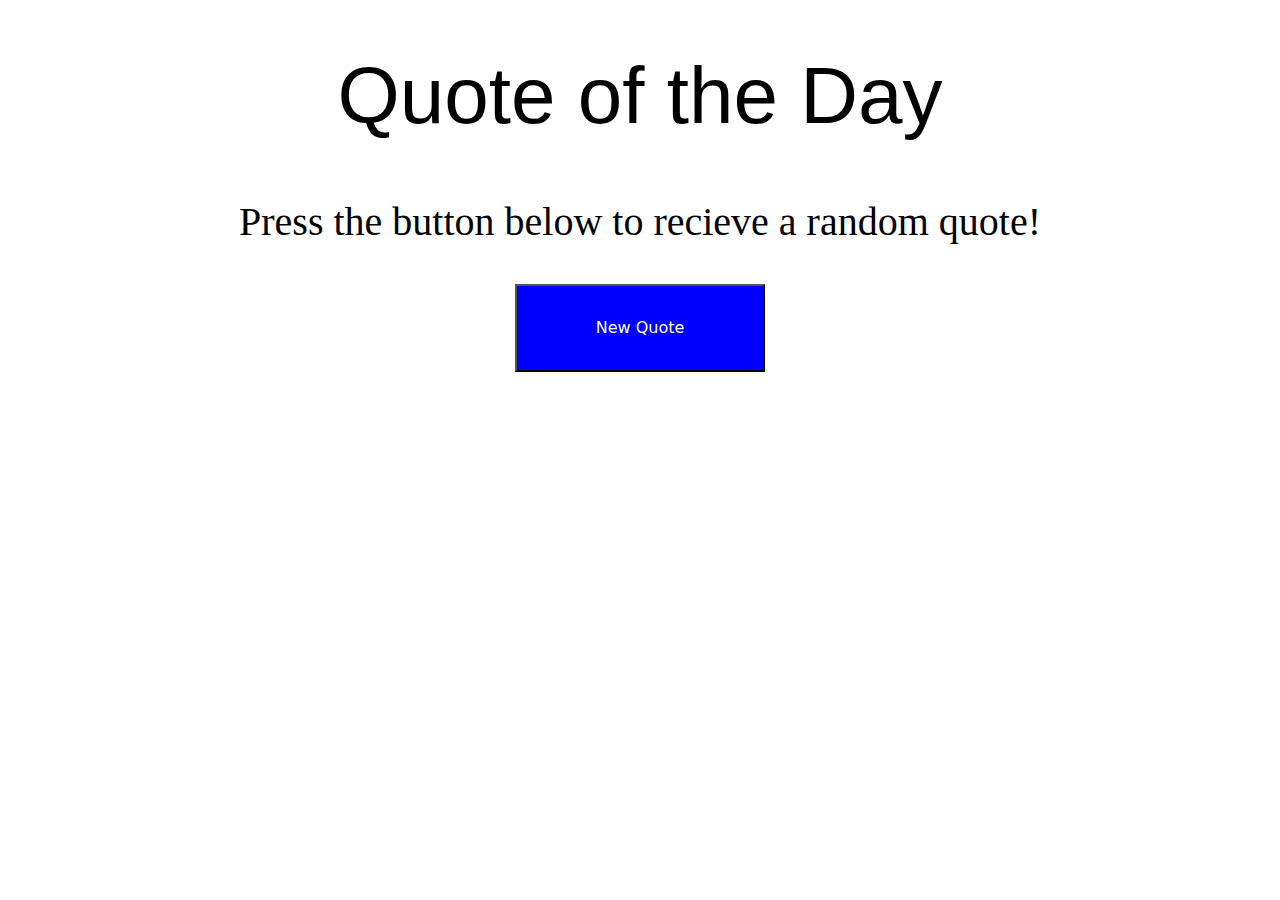
<file: assignment 8/index.html>
<!DOCTYPE html>
<html lang="en">

<head>
    <meta charset="UTF-8">
    <meta http-equiv="X-UA-Compatible" content="IE=edge">
    <meta name="viewport" content="width=device-width, initial-scale=1.0">
    <title>Quotes App</title>
    <link rel="stylesheet" href="css/all.min.css">
    <link rel="stylesheet" href="css/bootstrap.min.css">
    <link rel="stylesheet" href="css/style.css">
</head>

<body>

    <div class="container flex flex-column text-center mt-5">
        <h1 class=" text-black">Quote of the Day</h1>
        <p class="text-black fs-1 mt-5">Press the button below to recieve a random quote!</p>
        <button id="changeBtn" class="mt-3" >New Quote</button>
        <p  class="mt-3 text-black fs-1" id="quoteOutput"></p>
        <p class="mt-3 text-black fs-1" id="authorOutput"></p>

    </div>


    <script src="JS/index.js"></script>
</body>

</html>
</file>
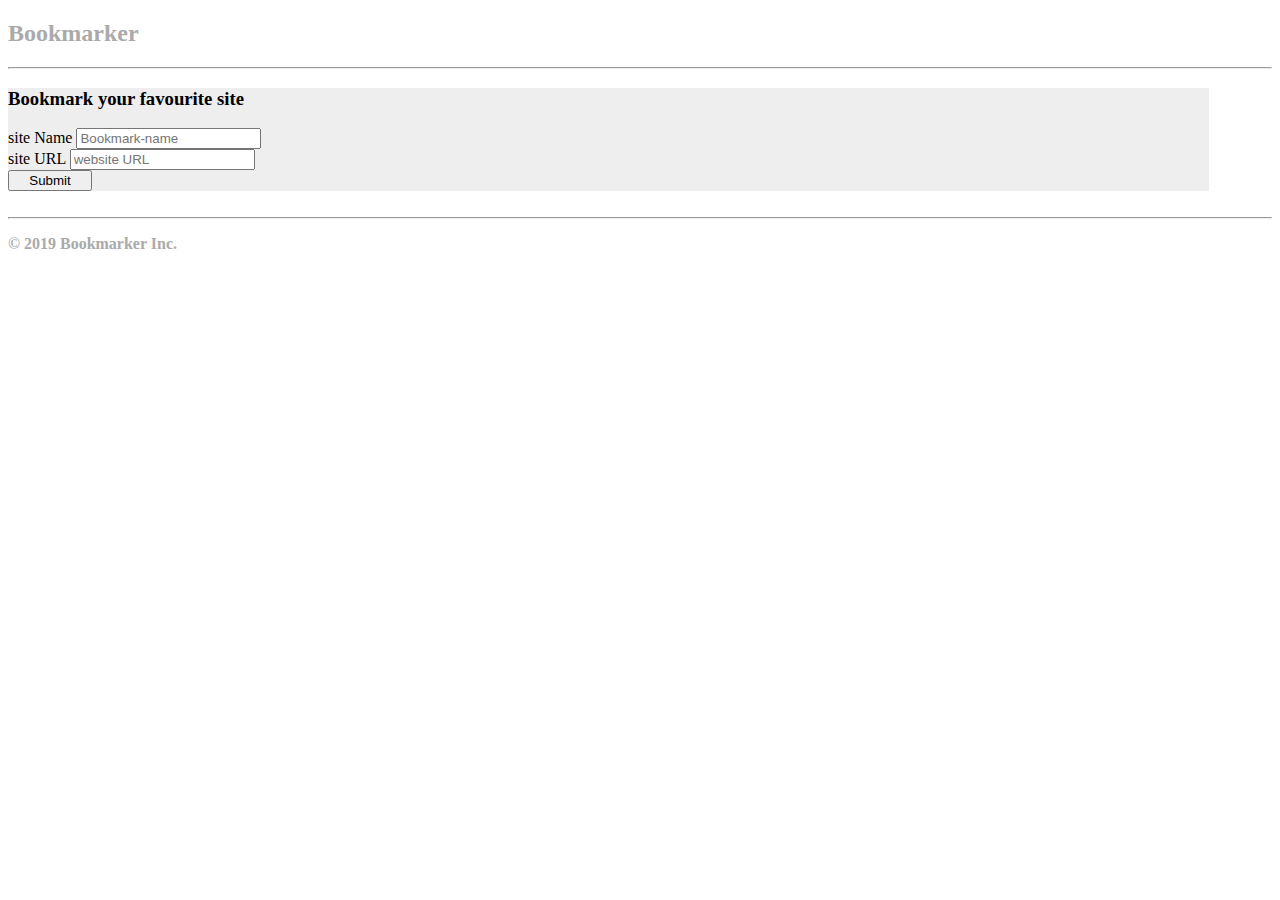
<file: assignment 9/index.html>
<!DOCTYPE html>
<html lang="en">

<head>
  <meta charset="UTF-8" />
  <meta http-equiv="X-UA-Compatible" content="IE=edge" />
  <meta name="viewport" content="width=device-width, initial-scale=1.0" />
  <title>Bookmark</title>
  <link href="https://cdn.jsdelivr.net/npm/bootstrap@5.0.2/dist/css/bootstrap.min.css" rel="stylesheet"
    integrity="sha384-EVSTQN3/azprG1Anm3QDgpJLIm9Nao0Yz1ztcQTwFspd3yD65VohhpuuCOmLASjC" crossorigin="anonymous" />
  <link rel="stylesheet" href="css/all.min.css" />
  <link rel="stylesheet" href="css/style.css" />
</head>

<body class="container">

  <header class="p-4">
    <h2 style="color: #AAAAAA; font-weight: bold;">Bookmarker</h2>
  </header>
  <hr>


  <div class="form-content container d-flex flex-column text-center p-5">
    <h3 class="mb-4 fw-bold fs-4">Bookmark your favourite site</h3>

    <div class="sitename" >
      <label for="siteName" class="fw-normal fs-5">site Name</label>
      <input type="text" id="siteName" class="form-control w-75 m-3 position-relative start-50 translate-middle-x"
        placeholder="Bookmark-name">
       <div id="siteNameContainer"></div>
    </div>

    <div class="siteURL" >
      <label for="siteURL" class="fw-normal fs-5">site URL</label>
    <input type="text" id="siteURL" class="form-control w-75 m-3 position-relative start-50 translate-middle-x"
      placeholder="website URL">
     <div id="siteURLContainer"></div>
    </div>

    <button id="submitBtn"
      class="btn bg-primary text-white position-relative start-50 translate-middle-x">Submit</button>

  </div>
  <br>

  <div class="bookmarks container" id="bookmarksList">


  </div>






  <hr>
  <footer>
    <p class="p-3" style="color: #AAAAAA; font-weight: bold;">© 2019 Bookmarker Inc.</p>
  </footer>

  <script src="main.js"></script>
</body>

</html>
</file>
<file: assignment 10/css/style.css>
:root {
    --main-color: #24353F;
}

body {
    font-family: "Titillium Web", sans-serif
}

.cards {
    background-color: var(--main-color);
}



.login,
.signUp {
    box-shadow: -5px 2px 54px -9px rgb(0 0 0);
    width: 55%;
}

.login {
    height: 390px;
}

.signUp {
    height: 420px;
}

.cards h1 {
    color: #17A2B8;
}

.form-control {
    width: 97%;
    border-color: #B6B6B6;
    color: #B6B6B6;
}

.btn#loginBtn,
.btn#signUpBtn {
    color: #17A2B8;
    border-color: #17A2B8;
    width: 97%;
    transition: color 0.3s, background-color 0.3s;
}

.btn#loginBtn:hover,
.btn#signUpBtn:hover {
    color: white;
    background-color: #17A2B8;
}


#login,
#signUp {
    border: none;
    color: white;
    transition: background-color;
    text-decoration: none;
    color: white;
    transition: color .3s, text-decoration .3s;
}

#login:hover,
#signUp:hover {
    background-color: transparent;
    color: white;
    text-decoration: underline;
}

.form-control:focus {
    color: white;
}

.form-contents {
    left: 52%;
}

.home .navbar {
    box-shadow: -5px 2px 54px -9px rgb(0 0 0);

}

.navbar a {
    font-size: 20px;
    color: white;
    text-decoration: none;

}

.navbar .btn {
    color: rgba(255, 255, 255, 0.75);
    border: #FFC107 1px solid;
    transition: background-color 0.3s, color;
}

.navbar .btn:hover {
    color: rgba(255, 255, 255, 0.75);
    background-color: #FFC107;
}

.home .welcome {
    box-shadow: -5px 2px 54px -9px rgb(0 0 0);
    width: 65%;
    height: 150px;
    top: 45%;
}

.welcome h1 {
    color: rgb(23, 162, 184);
    font-size: 40px;
    left: 40%;
}
</file>
<file: assignment 11/css/style.css>
a{
    color: white;
    text-decoration: none;
}

.navbar-links ul{
    color: white;
}

.navbar-links ul li{
    transition: color 0.5s,border 0.5s;
    padding-inline: 12px;
   
}

.navbar-links ul li:hover{
    color: #009AD8;
    border: 1px solid #009AD8; 
}

.active-link{
    color: #009AD8;
    border: 1px solid #009AD8; 
}

.inbut-bar button{
    right: 90px;
    top: 1px;
}

i.btn{
    background-color: #1E202B;
    color: #009AD8;
    transition: color 0.3s,background-color 0.3s;
    padding: 10px;
}

i.btn:hover{
color: white;
background-color: #009AD8;
}

.cover-pic{
    background-image: url(../img/banner.png);
    background-size: cover;
    background-position: center;
    height:320px;
}

.cover-pic .inbut-bar{
top: 30%;

}


.weather{
    bottom: 100px;
    right: 30px;
}

.day1,
.day2,
.day3{
    height: 130px;
}

.day1 img{
    width: 30%;
   
}

.day2 img,
.day3 img{
    width: 50px;
    position: relative;
    left: 42%;
   }

.form-control:focus {
    color: white;
}
</file>
<file: assignment 12/css/style.css>
ul {
    list-style: none;
}

a {
    text-decoration: none;
}

body {
    font-family: 'Nerko One', cursive;
    background-color: #272B30;
}

.site-cover {
    background-image: url(../img/wraper.png);
    background-size: cover;
    background-position: center;
    height: 30vh;
}

nav {
    background-color: #3A497B;
    height: 60px;
    margin: auto;
    border-radius: 20px;
    box-shadow: 0 0 10px rgb(0 0 0 / 70%);
}

.logo h5 {
    color:
        rgb(255, 255, 255);
    font-size: 30px;
    line-height: 24px;
    font-weight:400px;
}

.nav-links li{
    padding-inline: 10px;
    color: white;
    line-height: 18.375px;
    font-family: 'Comfortaa', cursive;
    font-size: 12.25px;
    transition: color 0.3s;
}

.nav-links li:hover{
    color: #0D86B9; 
}

.active{
    color: #0D86B9 !important;
}

.card h3{
    line-height: 16.8px;
    font-weight:500;
}

.card button{
height: 30px;
width: 60px;
text-align: center;
}

.card-footer span{
   background-color: #32383E;
    border-radius: 10px;
    line-height: 10.5px;
    font-weight: 700px;
    font-size: 10.5px;
}

.card .game-details{
    height:80px;
color: #9D9E9F;
 line-height: 21px;
}

.card {
    filter: grayscale(0.7);
    transition: transform 0.5s, filter 0.5s 0.1s;
}

 .card:hover {
    transform: scale(1.05);
    filter: grayscale(0);
}

.gamedetails h2{
    color: white;
    font-size: 28px;
    line-height: 33.6px;
    font-weight: 500px;
}

.gamedetails p{
    color: white;

}

.gamedetails span{
    color: #272B30;
    background-color: #0DCAF0;
    padding:2px;
    border-radius: 6px;
}


.game-info .btn {
    color: white;
    border: 1px solid #FFC107;
    font-size: 20px;
    transition: background-color 0.3s ;
}


.game-info .btn :hover{
    background-color: #FFC107;
}
</file>
<file: assignment 13/css/style.css>
body{
    font-family: "Helvetica Neue", Helvetica, Arial, sans-serif;
}

a{
    text-decoration: none;
}

ul{
    list-style: none;
}

#home{
    background-image: url(../img/Party.jpg);
    background-size: cover;
    background-position: center;
}


#singers{
    margin: auto;
    height: 70vh;
}

#singers a{
    color: white;
}

#singers div{
    background-color: #E68285;
}

#singers div p{
    background-color: #CCCCCC;
    color:rgb(51, 51, 51) ;
}

#navigation{
    background-color: #414658;
    width: 15%;
z-index: 9999;
}

#navigation li{
    
    font-size: 25px;
    line-height:35.71px;
padding-block: 18px;
}

#myNav a{
    color: white;
    transition: color 0.3s;
}

#myNav a:hover{
    color:
rgba(214, 46, 51, 0.4);
}

#navigation .fa-xmark{
position: absolute;
right: 15%;
top: 5%;
transition: color 0.3s;
}

#navigation .fa-xmark:hover{
    color:
rgba(214, 46, 51, 0.4);
}


#navigation #open{
    position: absolute;
right: -55%;
}

#open i{
    margin-right: 10px;
}


.icons i{
    border: 1px solid  rgb(119, 119, 119);
    padding: 10px;
    transition: background-color 0.3s,color 0.3s;
}

.icons a{
    color: rgb(119, 119, 119);
}

.icons i:hover{
    background-color:#D62E33;
    color: white;
}

textarea{
    min-width: 75%;
}

.btn{
    color: white;
    background-color: #D62E33;
    transition: color 0.3s;
}

.btn:hover{
    color: white;
}

#duration{
    background-color:rgba(230, 130, 133,0.6);
    height: 40vh;
    
}


#duration div{
    color: white;
    border: 1px white solid;
    padding-block: 60px;
    padding-inline: 110px;
    font-size: 24px;
    line-height: 26.4px;
    font-weight: 500px;

}
</file>
<file: Assignment 3/style.css>
body,
html {
    height: 100%;
}

.txt-align {
    text-align: center;
}

.home {
    background-image: url("images/drew-coffman-1872.jpg");
    height: 100%;
    background-position: center;
    background-repeat: no-repeat;
    background-size: cover;
}

.home-content button {
    width: 110px;
    height: 50px;
    color: white;
}

.learn {
    background-color: rgb(173, 132, 77);
}

.contact {
    background-color: transparent;
}

.home-content h2 {
    color: rgb(212, 209, 203);
}

.home-content h1 {
    color: white;
}

.who-we-are-img {
    display: inline-block;
    padding: 20px;
}

.who-we-are-img img {
    width: 600px;
}

.who-we-are-content {
    display: inline-block;
    width: 50%;
    padding-left: 60px;
}

.list li {
    padding: 10px;
}

.list {
    text-align: left;
}

.our-location {
    background-color: #eee;
}

.our-location-content {
    display: inline-block;
    width: 35%;
    padding: 60px;
}

.our-location-img {
    display: inline-block;
    padding: 20px;
    left: 30px;
}

.our-location-img img {
    width: 600px;
}
</file>
<file: Assignment 4/style.css>
/* General */
* {
    padding: 0;
    margin: 0;
    box-sizing: border-box;
}

.clr {
    clear: both;
}

.container {
    width: 80%;
    margin: auto;
}

a {
    text-decoration: none;
}

ul {
    list-style: none;
}

.center {
    text-align: center;
}

/* home-section */
.home {
    background-image: url(img/slider/slider-01.jpg);
    background-size: 100% 100%;
    height: 100vh;
}

.navbar {
    float: right;
    margin-right: 180px;
}

.navbar li {
    float: left;
    padding: 15px;
}

.navbar a {
    color: #fff;
    font-weight: 300;
    font-family: Roboto, sans-serif;
}

.home-content {
    margin-top: 240px;
}

.home-content h1 {
    color: rgb(255, 48, 91);
    font-family: 'Source Sans Pro', sans-serif;
    font-size: 70px;
    line-height: 77px;
    font-weight: 700px;
    margin-top: 15px;
    margin-bottom: 15px;
}

.p1 {
    color: #fff;
    font-family: 'Source Sans Pro', sans-serif;
    line-height: 26.4px;
    font-size: 24px;
}

.p2 {

    display: inline-block;
    padding: 5px;
    color: #fff;
    font-size: 26px;
    font-family: 'Source Sans Pro', sans-serif;
    line-height: 31.2px;
    font-weight: 300px;
    border-right: #fff solid 3px;
}


/* about-section */

.about {
    margin: 100px;
}



.inner-img {

    float: left;
    border: rgb(85, 85, 85) solid 8px;
    border-radius: 5px;
}

.inner-img img {
    position: relative;
    top: 30px;
    left: 25px;
}

.about-content {
    float: left;
    font-family: "Source Sans Pro", sans-serif;
    color: rgb(51, 51, 51);
    position: relative;
    left: 85px;
}

.about-content h2 {
    line-height: 22px;
    font-size: 34px;
    padding: 8px;
    border-left: solid 4px rgb(255, 48, 91);

}

.about-content p {
    line-height: 25px;
    padding: 20px;
    width: 600px;
    border-bottom: dashed 1px rgb(51, 51, 51);
}

.about-lst {
    padding: 16px;
    color: rgb(85, 85, 85);
}

.about-lst li {
    padding: 10px;
}

.about-lst a {
    color: rgb(126, 126, 126);
    font-family: Roboto, sans-serif;
    text-decoration: underline;
}

.about-lst span {
    color: rgb(51, 51, 51);
    font-weight: 600;
}

.lst1 {
    float: left;
}

.lst2 {
    padding-left: 250px;
}

.about-btns {
    padding: 20px;
}

.about-btns button {
    padding: 16px;
    margin-right: 20px;
    border: none;
    border-radius: 5px;
    background-color: rgb(255, 48, 91);
}

.about-btns a {
    color: rgb(256, 256, 256);
    font-family: Roboto, sans-serif;
    font-size: 16px;
    font-weight: 550px;
}

.btn1 {
    width: 150px;
}

.btn2 {
    width: 120px;
}


/* services section */

.services {
    background-color: #F1F1F1;
    padding: 80px;
}

.services h2 {
    font-family: "Source Sans Pro", sans-serif;
    color: rgb(51, 51, 51);
    font-size: 40px;
    line-height: 30px;
    font-weight: 800px;
    padding-bottom: 15px;
}

.services-items {
    padding: 50px;
}

.item {
    width: 25%;
    float: left;
}


.item h3 {
    padding: 25px;
    color: rgb(51, 51, 51);
    font-size: 24px;
    line-height: 26.4px;
    font-weight: 600px;
    font-family: 'Source Sans Pro', sans-serif;
}

.item p {
    color: rgb(85, 85, 85);
    font-family: Roboto, sans-serif;
    line-height: 25px;
}

/* portfolio */

.portfolio {
    padding: 80px;
    color: rgb(51, 51, 51);
    font-family: "Source Sans Pro", sans-serif;
}

.portfolio-heading {
    font-size: 30px;
    line-height: 30px;
    font-weight: 800px;
}


.portfolio-btns {
    padding: 30px;
    font-family: Roboto, sans-serif;

}

.portfolio-btns button {
    margin: 15px;
    border: none;
    background-color: transparent;
}

.pink {
    color: rgb(255, 48, 91);
}

.portfolio-imgs1 img,
.portfolio-imgs2 img {
    float: left;
    width: 33%;
    padding: 15px;
}


/* statistics-section */

.statistics {
    background-color: rgb(241, 241, 241);
}

.statistics-content {
    padding: 100px;
}

.statistics-item {
    float: left;
    width: 25%;
    font-family: "Source Sans Pro", sans-serif;
}

.statistics-item h3 {
    padding: 20px;
    color: rgb(51, 51, 51);
    font-size: 26px;
    line-height: 28.6px;
    font-weight: 800px;
}

.statistics-item h5 {
    color: rgb(85, 85, 85);
    line-height: 17.6px;
}

/* testimonial-section */

.testimonial {
    padding: 60px;
}

.testimonial-heading {
    color: rgb(51, 51, 51);
    font-family: "Source Sans Pro", sans-serif;
    font-size: 30px;
    line-height: 30px;
    font-weight: 800px;
}


/* blog-section */

.blog {
    background-color: rgb(241, 241, 241);
    padding: 60px;

}

.blog-heading {
    padding-bottom: 15px;
    color: rgb(51, 51, 51);
    font-size: 30px;
    line-height: 30px;
    font-weight: 800px;
}

.blog-item {

    float: left;
    width: 33%;
    padding: 20px;
}

.blog-item img {
    width: 100%;
}

.item-inner {
    background-color: rgb(255, 255, 255);
    padding-bottom: 20px;
}

.blog-item p,
.blog-item a {
    padding: 25px;
}

.blog-item p {
    color: rgb(85, 85, 85);
    font-family: Roboto, sans-serif;
    line-height: 25px;
}

.blog-item a {
    font-size: 24px;
    color: rgb(51, 51, 51);
    font-weight: 600px;
    font-family: "Source Sans Pro", sans-serif;
}

.RM {
    font: size 16px;
    font-weight: 400;
    line-height: 25px;
    font-family: Roboto, sans-serif;
}

/* contact */

.contact {
    padding: 60px;
}

.contact h2 {
    font-size: 40px;
    color: rgb(51, 51, 51);
    font-family: "Source Sans Pro", sans-serif;
    line-height: 30px;
    font-weight: 800px;
}

.contact-form {
    padding: 40px;
    width: 80%;
    margin: auto;

}

.contact-form input {
    margin: 20px;
    padding: 8px;
    width: 40%;
    border: rgb(193, 193, 193) solid 1px;
    border-radius: 5px;
}

.contact-form .long {
    width: 85%;
}

.contact-form textarea {
    padding: 8px;
    margin-left: 20px;
    border: rgb(193, 193, 193) solid 1px;
    border-radius: 5px
}

.contact-form button {
    margin: 20px;
    padding: 15px;
    border: none;
    color: #fff;
    background-color: rgb(255, 48, 91);
    border-radius: 5px;
}

/* footer-section */

.footer {
    background-color: #333333;
    padding: 80px;
    color: rgb(255, 255, 255);
    font-family: Roboto, sans-serif;
}

.footer a {
    color: rgb(255, 48, 91);
}

.icons img {
    width: 35px;
    padding: 3px;
}
</file>
<file: assignment 5-/css/style.css>
/* general */


* {
    padding: 0;
    margin: 0;
    box-sizing: border-box;
    font-family: Poppins, sans-serif;
    list-style-type: none;
}


a {
    text-decoration: none;
}

ul {
    list-style: none;
}





/* home */

.home {
    background-image: url(imgs/intro-bg.jpg);
    background-size: cover;
    height: 100vh;

}

.overlay {
    background-color: rgba(0, 0, 0, 0.8);
    height: 100%;
    overflow: hidden;
}


.navbar {
    padding: 10px;
}

.navbar-logo {
    display: flex;
    justify-content: flex-start;
}

.navbar-list ul {
    display: flex;
    flex-direction: row;
    justify-content: center;
}

.navbar-list a {
    transition: color 1s;
}

.navbar-list a:hover {
    color: #21BA8D;
}

.navbar-list a {
    padding-inline: 20px;
    color: #DEE3D7;
}

.navbar-list span {
    color: rgb(32, 201, 151);
}

.home-content {
    display: flex;
    flex-direction: column;
    color: #DEE3D7;
    justify-content: center;
    align-items: center;
    height: 100vh;
}

.home-content h1 {
    font-size: 64px;
    line-height: 83.2px;
    font-weight: 600px;
    padding: 15px;
    color: rgb(255, 255, 255);
}

.home-content .p1 {
    font-size: 28px;
    line-height: 50.8px;
    font-weight: 500px;
    color: rgb(255, 255, 255);
}

.home-content .p2 {
    font-size: 21px;
    line-height: 37.8px;
    padding-bottom: 30px;
}

.home-content .hire-me {
    color: #21BA8D;
    border: 2px solid #21BA8D;
    width: 150px;
    height: 50px;
    border-radius: 30px;
    padding: 10px;
    text-align: center;
    transition: background-color 1s, color 1s;
}

.home-content .hire-me:hover {
    background-color: #21BA8D;
    color: rgb(255, 255, 255);
}

.down-arrow a {
    border: solid rgb(255, 255, 255);
    border-width: 0 3px 3px 0;
    display: inline-block;
    padding: 5px;
    transform: rotate(45deg);
    -webkit-transform: rotate(45deg);
    margin-top: 70px;
    position: relative;
    top: 0px;
    animation: arrow 1.5s infinite;
}

@keyframes arrow {
    from {
        top: 0px;
    }

    to {
        top: 50px;
    }
}

/* about */

.about {
    padding: 50px;
}

.about-heading {
    text-align: center;
    position: relative;
}

.about-heading h2 {
    color: rgba(222, 227, 228, 0.3);
    font-size: 132px;
    line-height: 171.6px;
    font-weight: 600px;

}

.about-heading p {
    color: rgb(33, 37, 41);
    font-size: 36px;
    line-height: 54px;
    font-weight: bold;
    position: absolute;
    left: 40%;
    bottom: 40%;
}

.about-heading .under-line {
    background-color: #21BA8D;
    height: 3px;
    width: 6%;
    position: absolute;
    left: 46%;
    bottom: 40%;
}

.about-content {
    display: flex;
}

.about-info1 {
    padding: 50px;
    width: 67%;
}

.about-info1 h2 {
    margin-bottom: 20px;
    color: rgb(37, 43, 51);
    font-size: 28px;
    line-height: 33.6px;
    font-weight: 600px;
}

.about-info1 span {
    color: #21BA8D;
}

.about-info1 p {
    color: rgb(76, 77, 77);
    line-height: 28.8px;

}

.about-info2 {
    margin-top: 50px;
    padding: 50px;
    position: relative;
    bottom: 50px;
    width: 450px;

}

.about-info2 li {
    padding: 10px;
    display: flex;
    color: rgb(76, 77, 77);
    border-bottom: 1px solid rgba(76, 77, 77, 0.2);
}

.about-info2 li a {
    color: rgb(33, 186, 141);
    transition: color 1s;
}

.about-info2 li a:hover {
    color: rgb(29, 139, 106);
}

.about-info2 .label {
    color: rgb(76, 77, 77);
    font-weight: bold;
    padding-right: 5px;
}

.about-info2 .cv-button {
    margin-left: 10px;
    margin-top: 30px;
    background-color: #21BA8D;
    text-align: center;
    width: 200px;
    height: 50px;
    padding-top: 15px;
    border-radius: 60px;
    color: rgb(255, 255, 255);
    transition: background-color 1s;
}

.about-info2 .cv-button:hover {
    background-color: rgb(29, 139, 106);
}

.cv-button a {
    color: rgb(255, 255, 255);
    font-weight: 500;
}

.counters {
    display: flex;
    justify-content: space-evenly;
}

.counter-item {
    text-align: center;
    border-right: 1px solid rgba(76, 77, 77, 0.2);
    padding-right: 30px;
    ;
}

.counter-item h4 {
    color: rgb(108, 117, 125);
    font-size: 48px;
    line-height: 62.4px;
    font-weight: 600px;
}

.counter-item p {

    color: rgb(108, 117, 125);
    line-height: 28.8px;
}


/* Services */


.services {
    padding: 50px;
    background-color: #F8F9FA;
}

.services-heading {
    text-align: center;
    position: relative;
}

.services-heading h2 {
    color: rgba(222, 227, 228, 0.3);
    font-size: 132px;
    line-height: 171.6px;
    font-weight: 600px;

}

.services-heading p {
    color: rgb(33, 37, 41);
    font-size: 36px;
    line-height: 54px;
    font-weight: bold;
    position: absolute;
    left: 43%;
    bottom: 30%;
}

.services-heading .under-line {
    background-color: #21BA8D;
    height: 3px;
    width: 5%;
    position: absolute;
    left: 47%;
    bottom: 30%;
}

.service-info h3 {
    padding-bottom: 10px;
    color: rgb(37, 43, 51);
    font-size: 20px;
    line-height: 24px;
    font-weight: 500px;
}

.service-info p {
    color: rgb(76, 77, 77);
    line-height: 28.8px;
}

.services-items {
    margin: auto;
    width: 90%;
    display: flex;
    flex-wrap: wrap;
}

.service {
    width: 50%;
    display: flex;
    padding: 30px;
    align-items: center;
}



.service-icon {
    background-color: white;
    width: 140px;
    height: 70px;
    display: flex;
    align-items: center;
    justify-content: center;
    border-radius: 5px;
    margin-right: 20px;
}

.service-icon i {
    padding-right: 5px;
    color: #21BA8D;
}

/* Summary */

.summary {
    padding: 100px;
}

.summary-heading {
    text-align: center;
    position: relative;
}

.summary-heading h2 {
    color: rgba(222, 227, 228, 0.3);
    font-size: 132px;
    line-height: 171.6px;
    font-weight: 600px;

}

.summary-heading p {
    color: rgb(33, 37, 41);
    font-size: 36px;
    line-height: 54px;
    font-weight: bold;
    position: absolute;
    left: 45%;
    bottom: 30%;
}

.summary-heading .under-line {
    background-color: #21BA8D;
    height: 3px;
    width: 5%;
    position: absolute;
    left: 48%;
    bottom: 30%;
}

.summary-content {
    display: flex;
}

.education-item,
.experince-item {
    padding: 30px;
    border: #DEE2E6 solid 1px;
    border-radius: 3px;
    margin: 20px;
}

.education h2,
.experince h2 {
    color: rgb(37, 43, 51);
    font-size: 24px;
    line-height: 28.8px;
    font-weight: 600px;
}

.education-item h3,
.experince-item h3 {
    color: rgb(37, 43, 51);
    font-size: 21px;
    line-height: 25.2px;
    font-weight: 500px;
    margin-block: 10px;
}

.paragraph {
    color: rgb(76, 77, 77);
    line-height: 28.8px;
}

.place {
    color: rgb(220, 53, 69);
    line-height: 28.8px;
    margin-bottom: 10px;
}


.date {
    background-color: #21BA8D;
    width: 100px;
    color: #F8F9FA;
    text-align: center;
    line-height: 14px;
    font-size: 14px;
    padding: 5px;
    border-radius: 5px;
    margin-bottom: 5px;
}

.skills h2 {
    color: rgb(37, 43, 51);
    font-size: 28.8px;
    line-height: 28.8px;
    font-weight: 600px;
    margin-block: 10px;
}

.skills-container {
    margin: auto;

    display: flex;
    justify-content: flex-start;
}

.skill-container {
    display: flex;
    padding: 10px;
}

.skill-item {
    padding: 60px;
}

.skills-info1 {
    padding-right: 50px;
}


.grey-bar {
    width: 650px;
    background-color: #DEE2E6;
    height: 8px;
    border-radius: 5px;
}

.w65 {
    width: 65%;
}

.w95 {
    width: 95%;
}

.w80 {
    width: 80%;
}

.w70 {
    width: 70%;
}

.w90 {
    width: 90%;
}

.green-bar {
    background-color: #21BA8D;
    height: 8px;
    border-radius: 5px;
}

.skill,
.percentage {
    color: rgb(33, 37, 41);
    line-height: 28.8px;
    font-weight: 500px;

}

.percentage {
    position: relative;
    left: 80%;
}

.download-cv {

    text-align: center;
    position: relative;
    top: 80px;
    margin-bottom: 50px;

}

.download-cv a {
    border: grey solid 2px;
    border-radius: 40px;
    padding: 20px;
    color: #21BA8D;
    line-height: 24px;
    font-weight: 500px;
    transition: background-color 0.5s, color 0.5s;

}

.download-cv a:hover {
    background-color: grey;
    color: #F8F9FA;
}

/* testemonial */
.testimonial {
    padding: 100px;
}

.testimonial-heading {
    text-align: center;
    position: relative;
}

.testimonial-heading h2 {
    color: rgba(222, 227, 228, 0.3);
    font-size: 132px;
    line-height: 171.6px;
    font-weight: 600px;

}

.testimonial-heading p {
    color: rgb(33, 37, 41);
    font-size: 36px;
    line-height: 54px;
    font-weight: bold;
    position: absolute;
    left: 42%;
    bottom: 30%;
}

.testimonial-heading .under-line {
    background-color: #21BA8D;
    height: 3px;
    width: 5%;
    position: absolute;
    left: 48%;
    bottom: 30%;
}

.feedback {
    display: flex;
    justify-content: space-evenly;
}

.card {
    width: 50%;
    background-color: #F8F9FA;
    margin: 15px;
    padding: 30px;
}

.client {
    display: flex;
}

.client-info {
    display: flex;
    flex-direction: column;
    justify-content: center;
}

.client img {
    width: 70px;
    height: 70px;
    border-radius: 50%;
    margin: 20px;

}

.rating {
    color: gold;
    padding: 30px;
}


/*contact  */

.contact {
    padding: 100px;
    background-color: #F8F9FA;
}

.contact-heading {
    text-align: center;
    position: relative;
}

.contact-heading h2 {
    color: rgba(222, 227, 228, 0.3);
    font-size: 132px;
    line-height: 171.6px;
    font-weight: 600px;

}

.contact-heading p {
    color: rgb(33, 37, 41);
    font-size: 36px;
    line-height: 54px;
    font-weight: bold;
    position: absolute;
    left: 42%;
    bottom: 30%;
}

.contact-heading .under-line {
    background-color: #21BA8D;
    height: 3px;
    width: 6%;
    position: absolute;
    left: 48%;
    bottom: 30%;
}

.contact-content {
    display: flex;
}

.contact-content h2 {
    color: rgb(37, 38, 51);
    font-size: 21px;
    line-height: 25.2px;
    font-weight: 500px;
    padding-block: 30px;
}

.contact1 p {
    color: rgb(76, 77, 77);
    line-height: 28.8px;
    width: 50%;
}

.contact-icon {
    display: flex;
}

.contact-icon i {
    color: #21BA8D;
    padding-right: 10px;
}

.inputs {
    display: flex;
}

.inputs input {
    width: 50%;
    margin-right: 30px;
    margin-bottom: 30px;
    border: solid 1px #DEE2E6;
    padding: 10px;
    border-radius: 5px;
}

textarea {
    border: solid 1px #DEE2E6;
    padding: 10px;
    border-radius: 5px;
}

.send-message {
    padding-top: 20px;
    text-align: center;
    margin-top: 20px;
}

.send-message a {

    padding: 15px;
    background-color: #1BAA80;
    color: rgb(255, 255, 255);
    line-height: 24px;
    font-weight: 500;
    border-radius: 60px;
    border: none;
    transition: box-shadow 1s;
}

.send-message a:hover {
    box-shadow: 1px 1px 1px 1px grey;
}

/* footer */

.footer {
    padding: 70px;
    display: flex;
    justify-content: space-between;
}

.footer-links a {
    color: rgb(76, 77, 77);
    padding-inline: 10px;
    transition: color 0.5s;
}

.footer-links a:hover {
    color: #21BA8D;
}

.border-rt {
    border-right: 1px solid #DEE3D7;
}

.copyright a {
    color: #1BAA80;
    font-weight: 500px;
    transition: color 0.5s;
}

.copyright a:hover {
    color: rgb(29, 139, 106);
}
</file>
<file: assignment 5-/css/media.css>
@media screen and (max-width:500px) {

    /* home */
    .navbar-list ul {
        display: none;
    }

    .home-content h1 {
        font-size: 3em;
        font-weight: 3em;
        padding: 0;
    }

    /* about */
    .counters {
        display: flex;
        flex-wrap: wrap;
    }

    .counter-item {
        width: 50%;
    }

    /* services */

    .service {
        padding-inline: 0px;
        width: 100%;
    }

    .services-items {
        width: 100%;
    }

    .service-icon {
        display: flex;
        align-self: flex-start;
        width: 170px;
    }
}

@media all and (min-width:500px) and (max-width:1000px) {

    /* home */
    .navbar-list ul {
        display: none;
    }

    .home-content h1 {
        font-size: 3em;
        font-weight: 3em;

    }

    /* about */
    .about-content {
        display: flex;
        flex-direction: column;
    }

    .about-info1 {
        display: flex;
        flex-direction: column;
        text-align: center;
        justify-content: center;
        width: 100%;
    }


    .counters {
        display: flex;
        flex-wrap: wrap;
    }

    .counter-item {
        width: 50%;
    }


    /* services */
    .services-items {
        flex-direction: column;
    }

    .service {
        width: 100%;
    }

    .service-icon {
        display: flex;
        align-self: flex-start;
        width: 170px;
    }


}
</file>
<file: assignment 5/css/style.css>
/* General */
* {
    padding: 0;
    margin: 0;
    box-sizing: border-box;
    font-family: 'Roboto', sans-serif;
}

.clr {
    clear: both;
}

.container {
    width: 80%;
    margin: auto;
}

a {
    text-decoration: none;
    color: rgba(255, 255, 255, 0.9);
}

ul {
    list-style: none;
}

.center {
    text-align: center;
}




/* home */

.navbar {
    background-color: #00796B;
    padding: 8px;
}

.mail,
.phone,
.icon-list {
    padding-inline: 18px;
}

.mail i {
    float: left;
    padding-right: 5px;
}

.mail a {
    color: rgba(255, 255, 255, 0.9);
    float: left;
    transition: text-decoration;
}

.mail a:hover {
    text-decoration: underline;
}

.phone,
.phone i {
    float: left;
}

.fa-mobile-screen-button,
.fa-envelope {
    color: aliceblue;
}


.phone p {
    color: rgba(255, 255, 255, 0.9);
    float: left;
    padding-left: 5px;
}


.navbar .icon-list {
    float: right;
}

.icon-list i {
    padding-inline: 5px;
    color: rgba(255, 255, 255, 0.6);
    transition: color 0.5s;
}

.icon-list i:hover {
    color: #eee;
}


.home-content {
    background-color: #008374;
    height: 100vh;
    padding: 30px;
}

.home-head h1 {
    color: #eee;
    float: left;
}

.home-head h1::after {
    content: '.';
    color: orangered;
    font-size: 35px;


}

.home-head ul {
    float: right;
}

.home-head li {
    color: rgba(255, 255, 255, 0.5);
    float: left;
    padding-inline: 10px;
    font-size: 18px;
    transition: color 1s;
    padding-bottom: 10px;
}

.home-head li:hover{
    color: #eee;
}

.home-head li .border{
    background-color: orangered;
    width:0%;
    height: 3px;
    transition: width 0.5s;
   
}

.home-head li:hover .border{
    width: 100%;
}




img {
    background-color: transparent;
    float: right;
}


.welcome {
    padding-block: 30px;
    color: rgba(255, 255, 255, 0.9);
}

.welcome-content {
    float: left;
    width: 50%;
    padding-block: 90px;
}

.welcome-content h2,
.welcome-content p,
.welcome-content a {
    padding-block: 10px;
    ;
}

.welcome-content h2 {
    font-size: 60px;
    font-weight: bold;
}

.welcome-content p {
    padding: 30px;
    color: rgba(255, 255, 255, 0.6);
    font-size: 16px;
   
}

.get-started a {
    line-height: 26px;
    color: #eee;
    font-size: 18px;
    background-color: #159586;
    width: 170px;
    text-align: center;
    border: 1px solid;
    border-color: #2fbbab;
    border-radius: 30px;
    padding: 10px;
    float: left;
    transition: border-color 1s;
}


.get-started a :hover{
    border-color: #eee;
}

.welcome-img {
    width: 50%;
    float: right;
    padding-block: 30px;
}

.video-icon i {
    padding-left: 25px;
    float: left;
    color: rgba(255, 255, 255, 0.6);
    margin-top: 15px;
    margin-right: 15px;
    padding-right: 7px;
    transition: color 1s;
    transform: scale(2,2);
}

.video-icon:hover i{
    color: #eee;
}


.video-icon p {
    font-size: 16px;
    color: #eee;
    position: relative;
    bottom: 18px;
   
}
</file>
<file: assignment 5/css/media.css>
@media screen and (max-width:567px) {

    .navbar {
        height: 35px;
    }

    .icon-list {
        display: none;

    }
    .mail{
        width:50%;
        float: left;
    }

    .phone {
        
        width: 50%;
    }


    .home-head ul{
        display: none;
    }

    .home-head h1{
        float: left;
    }

.welcome-img img{
    
   width: 400px;
   height: 150px;
   
}

.welcome-content{
    width: 100%;
    text-align: center;
}

.video-icon{
    width: 50%;
    float: left;
}
.get-started{
    width: 50%;
    float: right;
}

}

@media all and (min-width:567px) and (max-width:800px){

.container{
    width: auto;
}

.home-head{
    position: fixed;
}

    .home-head ul{
        display: none;
    }

    .welcome-img{
       width: 400px;
       height: 200px
    }

   
    .welcome-content{
        text-align: center;
        width: 100%;
        margin-top: 100px;
    }

   
   

}
</file>
<file: assignment 6/css/style.css>
/* General */

:root {
    --main-color: #0078FF;

}



* {
    font-family: 'Segoe UI', Tahoma, Geneva, Verdana, sans-serif;
}

.text-color {
    color: rgb(78, 78, 78);
}

.title-text {
    font-weight: 700px;
    font-size: 48px;
    line-height: 57.6px;
    color: rgb(30, 30, 30);
}

.title-border {
    background-color: var(--main-color);
    height: 5px;
    width: 2.5%;
}

/* navbar */
.nav-link,
.navbar-brand {
    color: rgb(255, 255, 255);
}

.nav-link:focus,
.nav-link:hover {
    color: rgb(255, 255, 255);
}

.navbar-brand:focus,
.navbar-brand:hover {
    color: rgb(255, 255, 255);
}

.navbar-nav li {
    padding: 10px;
}



.nav-item a .myborder {
    background-color: rgb(255, 255, 255);
    width: 0%;
    height: 3.5px;
    transition: width 0.5s;
}

.nav-item a:hover .myborder {
    width: 35px;
}

/* header */
header {
    background-image: url(imgs/intro-bg.jpg);
    background-size: cover;
    background-position: center;
}

.name-fs {
    font-size: 72px;
}

.header-overlay {
    background-color: rgba(4, 4, 4, .7);
}

/* About */
.about {
    background-color: #F5F5F5;
    padding-block: 100px;
    padding-inline: 150px;
}

.about-content {
    background-color: rgb(255, 255, 255);

}

.services-item {
    width: 30%;
}

.about-title-border {
    background-color: var(--main-color);
    height: 3.5px;
    width: 20%;
}


/* Services */
.services {
    background-color: #F5F5F5;
    padding-block: 100px;
    padding-inline: 150px;
}



.services-item {
    background-color: rgb(255, 255, 255);
    border-radius: 10px;
}

.services-item i {
    border: var(--main-color) solid 10px;
    transition: color 0.5s, background-color 0.5s, border 0.5s;
}

.services-item i:hover {
    color: rgb(255, 255, 255);
    background-color: var(--main-color);
    border: #CDE1F8 solid 10px;
}

/* portfolio */
.portfolio{
    background-color: #F5F5F5;
    padding-block: 100px;
    padding-inline: 150px;
}



.portfolio-img img{
    transition: transform 1s;
}

.portfolio-img:hover img{
   
    transform: scale(1.25,1.25);
}

.icon {
    width: 35x;
    height:35px;
    border: #0078FF solid 2px;
    top:15px;
}

.icon i{
    color: var(--main-color);
    bottom: 25px;
}

/* Work */
.work{
    background-image: url(imgs/overlay-bg.jpg);
    background-size: cover;
    background-position: center;
    background-color: #F5F5F5;
}

.work-overlay {
    background-color:rgba(0, 120, 255,0.7);
}

.carousel-inner{
    top: 30%;
}

.carousel-caption{
    top: 100%;
}

.carousel-caption i{
color: #0078FF;
background-color: rgb(255, 255, 255);
width: 55px;
height: 55px;
}
</file>
<file: assignment 8/css/style.css>
h1 {
    font-family: Impact, Haettenschweiler, 'Arial Narrow Bold', sans-serif;
    font-size: 80px;
    font-weight: 700px;
}

p {
    font-family: 'Times New Roman', Times, serif;
}

button{
    width: 250px;
    padding: 30px;
    background-color: blue;
    color:#fff;
}

button:hover{
    background-color: green;
}
</file>
<file: assignment 9/css/style.css>
.form-content {
    background-color: #eee;
    width: 95%;
}

.form-content button {
    width: 7%;
    transition: box-shadow .2s;
}

.form-content button:hover {
    box-shadow: 2px 2px 5px #0A3F77;

}



.bookmarks{
    width: 97%;
}

.bookmark-content{
    background-image: linear-gradient(#eee, white);
}

.bookmark-content button{
    height: 80%;
}

button:hover{
    box-shadow: #0A3F77;
}

.warning{
    
    background-color: #FFB2B2;
    color: #6D0000;
    border: #6D0000 1px solid;
    border-radius: 5px;
}
</file>
